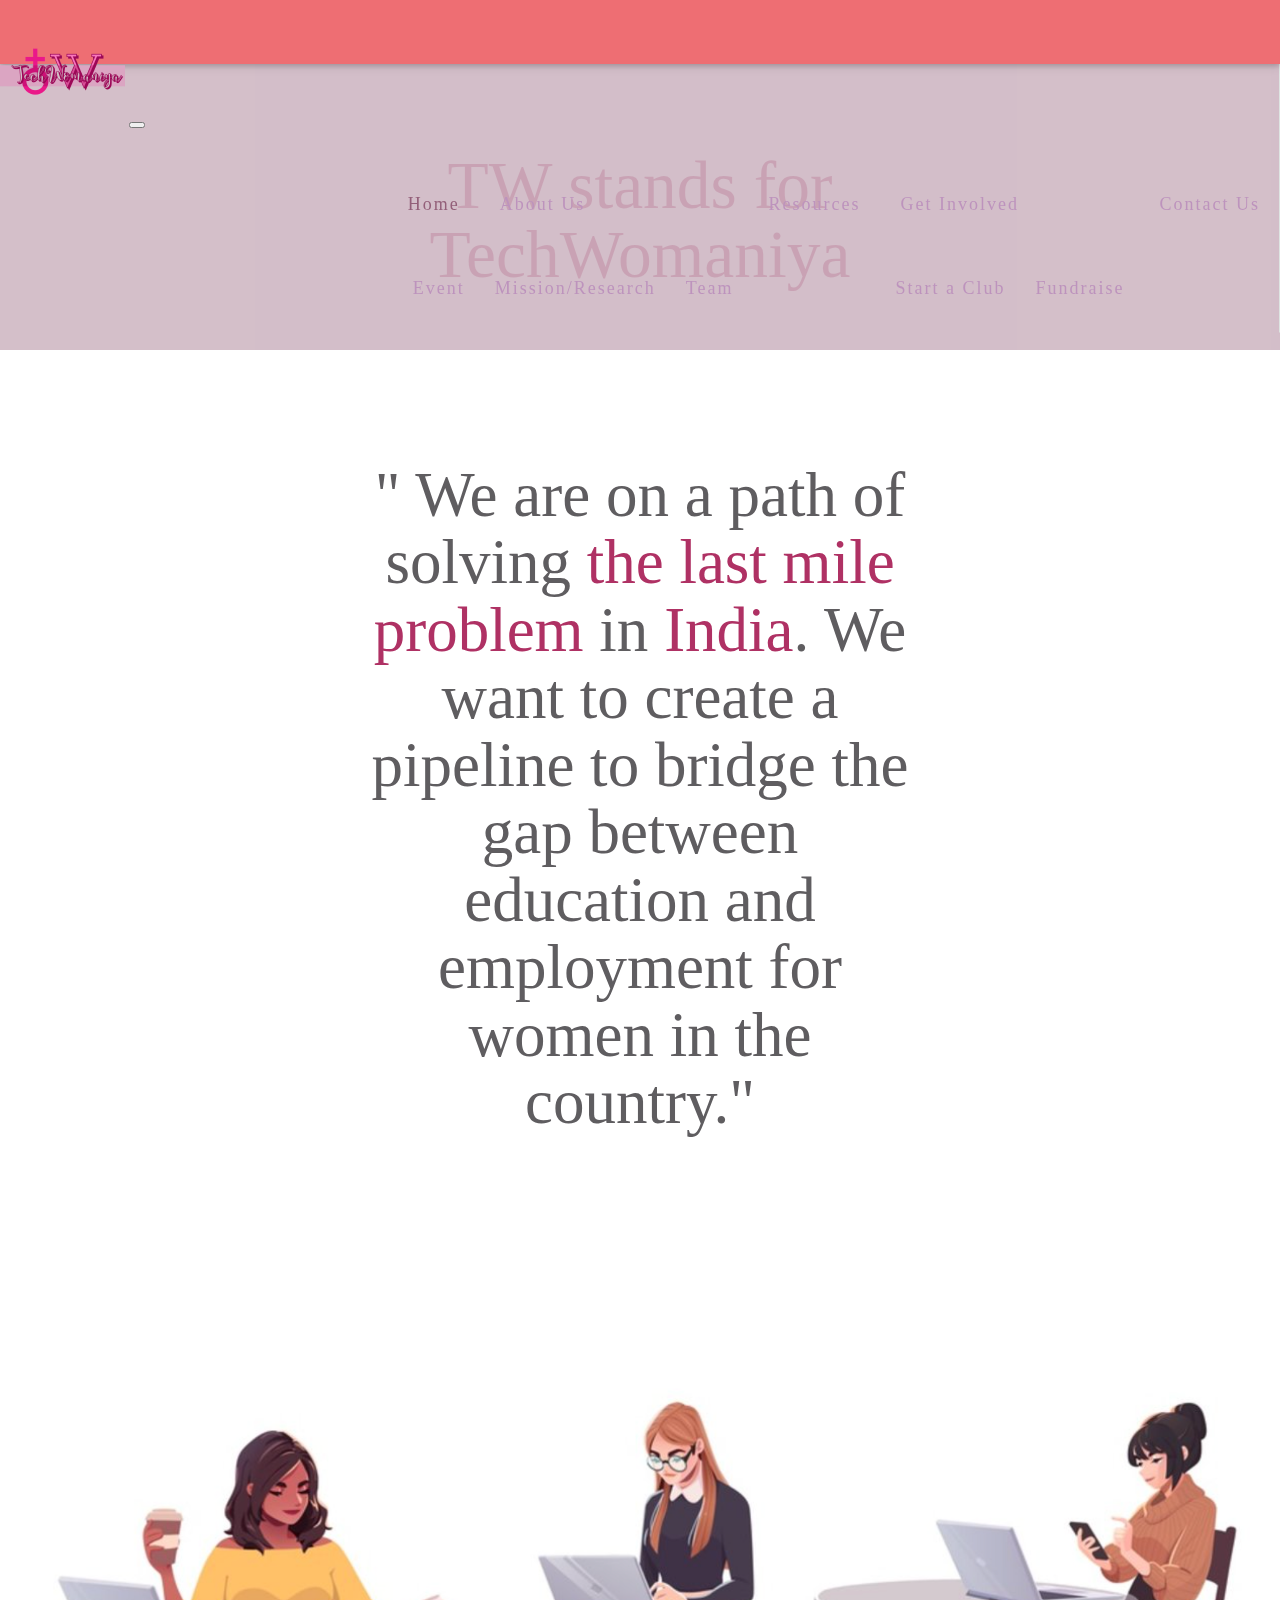
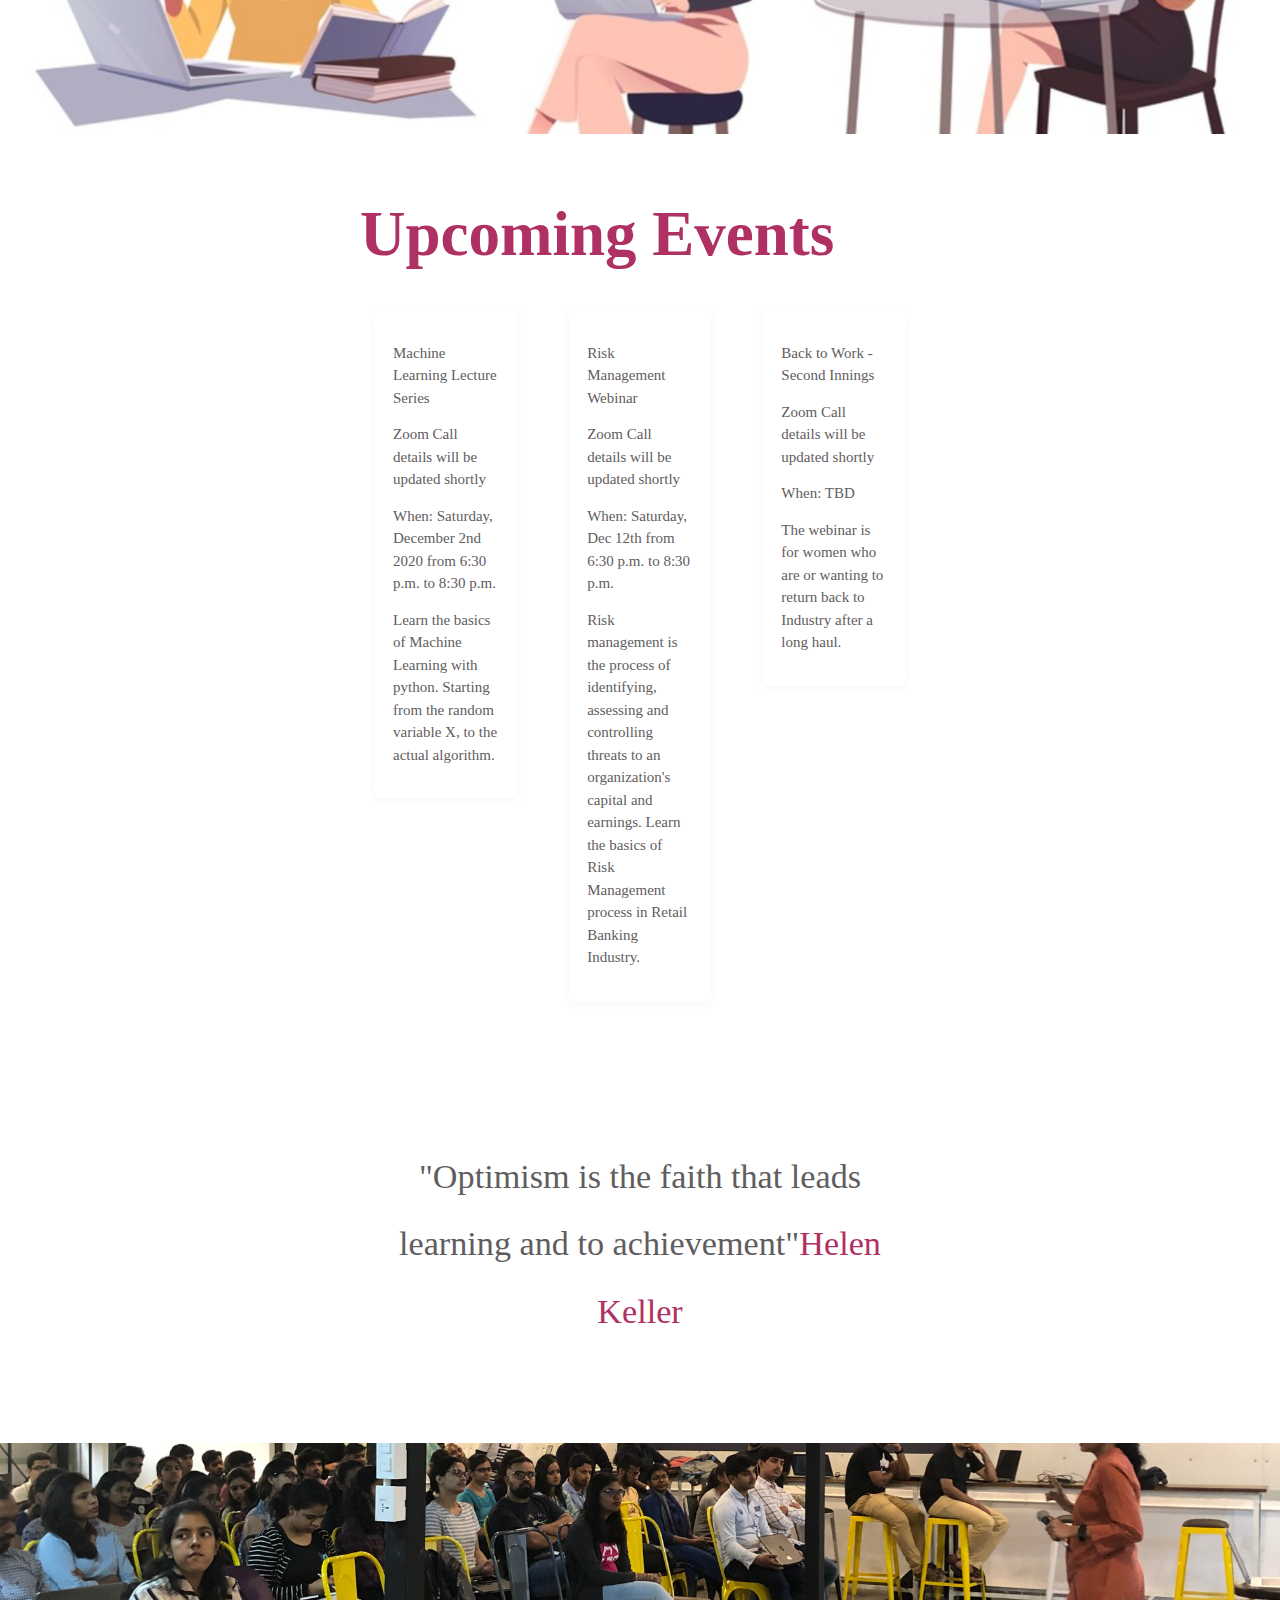
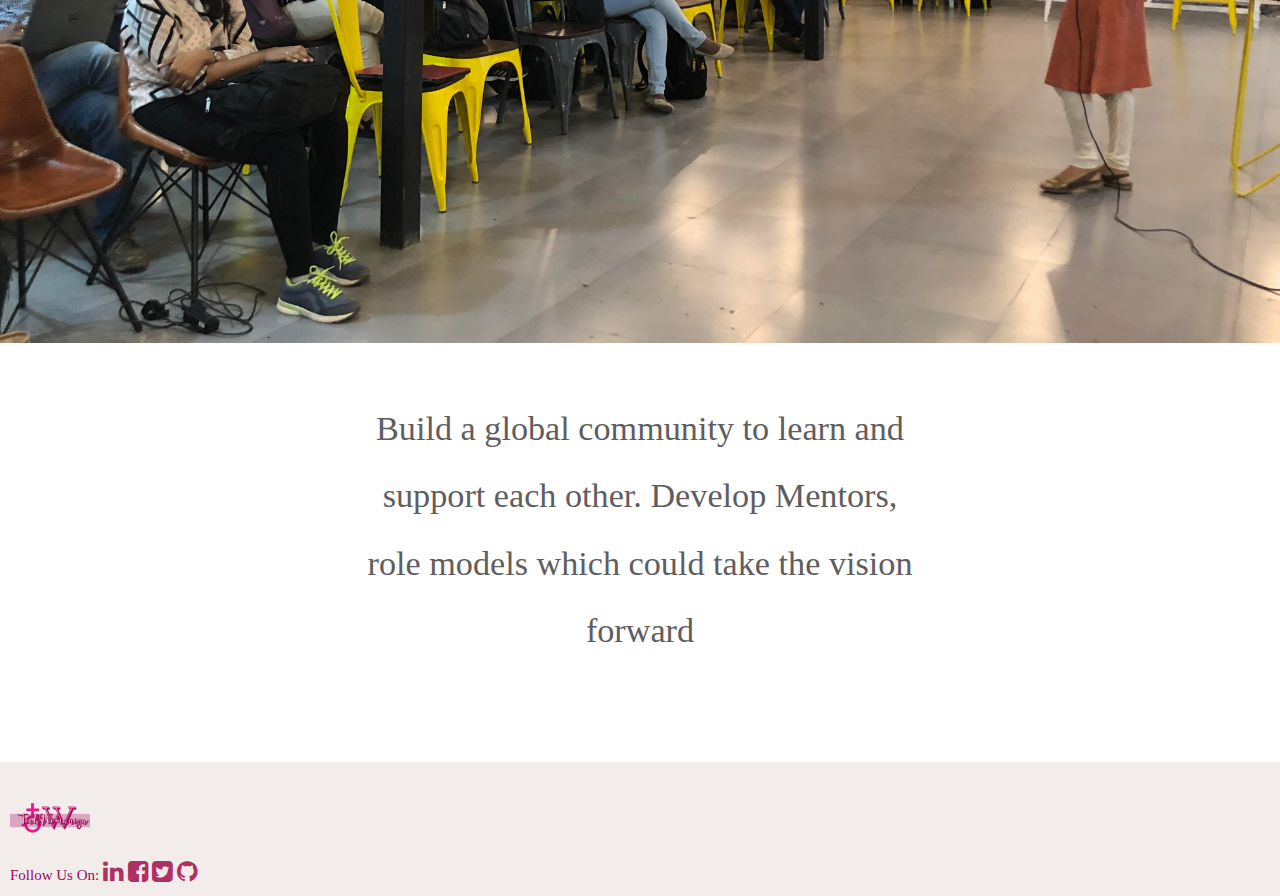
<file: index.html>
<!DOCTYPE html>
<html>
<head>
    <meta http-equiv="Content-Type" content="text/html; charset=UTF-8"/>
    <meta name="viewport" content="width=device-width, initial-scale=1, maximum-scale=1.0, user-scalable=no"/>
    <meta name="theme-color" content="#2196F3">
    <title>TechWomaniya</title>
    <link rel="icon" href="images/tw_title_bar_logo.png" type="image/x-icon">
    <meta charset = "utf-8" /> 
          
        <!-- add icon link -->
    <link rel = "icon" src = "images/tw_title_bar_logo.png"> 

    <!-- CSS  -->
    <link href="css/materialize.css" type="text/css" rel="stylesheet">
    <link href="css/style.css" type="text/css" rel="stylesheet">
    <link rel="stylesheet" href="https://stackpath.bootstrapcdn.com/bootstrap/4.5.0/css/bootstrap.min.css" integrity="sha384-9aIt2nRpC12Uk9gS9baDl411NQApFmC26EwAOH8WgZl5MYYxFfc+NcPb1dKGj7Sk" crossorigin="anonymous">
    <script src="https://code.jquery.com/jquery-3.5.1.slim.min.js" integrity="sha384-DfXdz2htPH0lsSSs5nCTpuj/zy4C+OGpamoFVy38MVBnE+IbbVYUew+OrCXaRkfj" crossorigin="anonymous"></script>
    <script src="https://cdn.jsdelivr.net/npm/popper.js@1.16.0/dist/umd/popper.min.js" integrity="sha384-Q6E9RHvbIyZFJoft+2mJbHaEWldlvI9IOYy5n3zV9zzTtmI3UksdQRVvoxMfooAo" crossorigin="anonymous"></script>
    <script src="https://stackpath.bootstrapcdn.com/bootstrap/4.5.0/js/bootstrap.min.js" integrity="sha384-OgVRvuATP1z7JjHLkuOU7Xw704+h835Lr+6QL9UvYjZE3Ipu6Tp75j7Bh/kR0JKI" crossorigin="anonymous"></script>
    <link rel="stylesheet" href="./css/main.css">
    <script src="js/modernizr.js"></script> <!-- Modernizr -->
    <script src="./js/jquery_min.js"></script>
    <meta name="viewport" content="width=device-width, initial-scale=1">
    <link rel="stylesheet" href="https://cdnjs.cloudflare.com/ajax/libs/font-awesome/4.7.0/css/font-awesome.min.css">
    <link rel="stylesheet" href="https://maxcdn.bootstrapcdn.com/font-awesome/4.4.0/css/font-awesome.min.css">


</head>
<body id="top" class="scrollspy">

<!-- Pre Loader -->
<div id="loader-wrapper">
    <div id="loader"></div>
 
    <div class="loader-section section-left"></div>
    <div class="loader-section section-right"></div>
 
</div>

<!--Navigation-->

    <nav id="nav_f" class="navbar navbar-expand-lg navbar-light bg-light">
      <a class="navbar-brand" href="index.html"><img src="images/TW_logo_2.png" width="125px" alt="logo"></a>
      <button class="navbar-toggler" type="button" data-toggle="collapse" data-target="#navbarNavAltMarkup" aria-controls="navbarNavAltMarkup" aria-expanded="false" aria-label="Toggle navigation">
        <span class="navbar-toggler-icon"></span>
      </button>
      <div class="collapse navbar-collapse justify-content-end" id="navbarNavAltMarkup">
        <ul class="navbar-nav">
            <li class="dropdown" >
                <a class = "nav-item nav-link active" href="index.html">Home<span class="sr-only">(current)</span></a>
                 <ul class="dropdown-menu">
                    <li><a class="dropdown-item" href="index.html#events"> Event</a></li>
                </ul>
            </li>
            <li class="dropdown">
               <a class="nav-item nav-link  dropdown-toggle" href="aboutUs.html" data-toggle="dropdown">About Us</a>
                <ul class="dropdown-menu">
                    <li><a class="dropdown-item" href="aboutUs.html#intro"> Mission/Research</a></li>
                    <li><a class="dropdown-item" href="aboutUs.html#team"> Team </a></li>
                </ul>
            </li>
            <li><a class="nav-item nav-link" href="Resources.html"> Resources </a></li>
            <li class="dropdown">
               <a class="nav-item nav-link  dropdown-toggle" href="getInvolved.html" data-toggle="dropdown">Get Involved</a>
                <ul class="dropdown-menu">
                    <li><a class="dropdown-item" href="getInvolved.html#club"> Start a Club</a></li>
                    <li><a class="dropdown-item" href="getInvolved.html#fundraise"> Fundraise </a></li>
                    <!-- <li><a class="dropdown-item" href="getInvolved.html#campaign"> Campaigns </a></li> -->
                </ul>
            </li>

            <!-- <li><a class="nav-item nav-link" href="donate.html">Donate</a></li> -->
            <li><a class="nav-item nav-link" href="contact.html">Contact Us</a></li>
        </ul>

        <!--<div class="navbar-nav">
          <a class="nav-item nav-link active" href="index.html">Home<span class="sr-only">(current)</span></a>
          <a class="nav-item nav-link" href="Resources.html">Resources</a>
          <a class="nav-item dropdown">
           <a class="nav-link  dropdown-toggle" href="#" data-toggle="dropdown">Get Involved</a>
            <ul class="dropdown-menu">
                <li><a class="dropdown-item" href="#"> Submenu item 1</a></li>
                <li><a class="dropdown-item" href="#"> Submenu item 2 </a></li>
            </ul>
          </a>

          <a class="nav-item nav-link" href="#intro">Mission</a>
          <a class="nav-item nav-link" href="#events">Events</a>
          <a class="nav-item nav-link" href="aboutUs.html">About Us</a>
          <a class="nav-item nav-link" href="contact.html">Donate</a>
          <a class="nav-item nav-link" href="contact.html">Contact Us</a>
        </div>-->
      </div>
    </nav>

<!--  <div class="navbar-fixed">
    <nav id="nav_f" class="default_color" role="navigation">
        <div class="container">
            <div class="nav-wrapper"><a id="brand-logo" href="index.html"><img src="/img/TW_logo_1.png" width="100px" alt="logo"></a>
            <ul id="nav-mobile" class="right side-nav">
                <li><a href="#intro">Mission</a></li>
                <li><a href="#events">Events</a></li>
                <li><a href="#team">About Us</a></li>
                <li><a href="#contact">Contact</a></li>
                <li><a href="#getInvolved">Get Involved</a></li>
                <li><a href="#resources">Resources</a></li>
                <li><a href="" target="_blank">Donate</a></li>
            </ul><a href="#" data-activates="nav-mobile" class="button-collapse"><i class="mdi-navigation-menu"></i></a>
            </div>
        </div>
    </nav>
</div> -->

<!--Responsive Header-->
<main>
<div class="section no-pad-bot" id="index-banner">
    <div class="container">
            <h1 class="text_h center header cd-headline letters type">
                <span>TW stands for </span> 
                <span class="cd-words-wrapper waiting">
                    <b class="is-visible"> TechWomaniya </b>  
                    <b> women in STEAM </b>
                    <b> a conducive environment for women </b>
                </span>
            </h1>
        </div>
    </div>

<!--Mission-->
<div id="intro" class="section scrollspy">
    <div class="container">
        <div class="row">
            <div  class="col s14">
                <h1 class="center header text_h2"> " We are on a path of solving <span class="span_h2">the last mile problem</span> in <span class="span_h2">India</span>. We want to create a pipeline to bridge the gap between education and employment for women in the country."</h1>
            </div>
        </div>
    </div>
</div>

<!--Parallax-->
<section>
    <div class="parallax-container">
        <div class="parallax"><img src="images/TW_img_1.png"></div>
    </div>

<!--Events-->
<div class="section scrollspy" id="events">
    <div class="container">
        <h1 class="header text_b">Upcoming Events </h1>
            <div class="row">
                <div class="col s12 m4 l4">
                    <div class="card">
                    <div class="card-content">
                        <p><strong>Machine Learning Lecture Series</strong></p>
                        <p>Zoom Call details will be updated shortly</p>
                        <p>When: Saturday, December 2nd 2020 from 6:30 p.m. to 8:30 p.m.</p>
                        <p>Learn the basics of Machine Learning with python. Starting from the random variable X, to the actual algorithm. </p>
                    </div>
                    </div>
                </div>
                <div class="col s12 m4 l4">
                    <div class="card">
                    <div class="card-content">
                        <p><strong>Risk Management Webinar</strong></p>
                        <p>Zoom Call details will be updated shortly</p>
                        <p>When: Saturday, Dec 12th from 6:30 p.m. to 8:30 p.m.</p>
                        <p>Risk management is the process of identifying, assessing and controlling threats to an organization's capital and earnings. Learn the basics of Risk Management process in Retail Banking Industry.
                        </p>
                    </div>
                    </div>
                </div>
                <div class="col s12 m4 l4">
                    <div class="card">
                    <div class="card-content">
                        <p><strong>Back to Work - Second Innings</strong></p>
                        <p>Zoom Call details will be updated shortly</p>
                        <p>When: TBD</p>
                        The webinar is for women who are or wanting to return back to Industry after a long haul.
                        </p>
                    </div>
                    </div>
                </div>
            </div>
        </div>
    </div>
    
    <!--Work-->
    <div class="section scrollspy" id="sd">
        <div class="container">
            <div class="row">
                <div  class="col s12">
                        <h4 class="center header text_h2">"Optimism is the   <span class="span_h4">faith that leads</span> learning and <span class="span_h4">to achievement"</span><span class="span_h2">Helen Keller</span>
                    </h4>
                </div>
            </div>
        </div>
    </div>

    <!--Parallax-->
    <section>
        <div class="parallax-container">
            <div class="parallax"><img src="img/seminar_chetana_2.jpg"></div>
        </div>

<!--     <div class="section scrollspy" id="team">
        <div class="container"> -->
<!--             <h2 class="header text_b">We are on a path to address the gender disparity in STEAM</h2> -->

<!--  <footer id="contact" class="page-footer default_color scrollspy">
          <div class="container">
            <div class="row">
              <div class="col l6 s12">
                <h5 class="white-text">TechWomaniya</h5>
                <p class="grey-text text-lighten-4">TechWomaniya fosters a vibrant community of women, female students and professionals from industry who are driven to leverage technology for innovation. TechWomaniya provides opportunities for skill-building, networking and connecting with the latest technologies in the field.</p>
              </div>
              <div class="col l4 offset-l2 s12">
                <h5 class="white-text">Follow Us</h5>
                <ul>
                  <li><a class="grey-text text-lighten-3" href="https://www.facebook.com/pages/category/Community/TechWomaniya-558294894580350/">Facebook</a></li>
                  <li><a class="grey-text text-lighten-3" href="https://twitter.com/techwomaniyaa">Twitter</a></li>
                  <li><a class="grey-text text-lighten-3" href="https://github.com/TechWomaniya/Tech-Womaniya">Github</a></li>
                  <li><a class="grey-text text-lighten-3" href="mailto:techwomaniyaa@gmail.com">Email</a></li>
                </ul>
                <p>Email us at techwomaniyaa@gmail.com</p>
              </div>
            </div>
          </div>
          <div class="footer-copyright">
            <div class="container">
            By Women for Women -->
            <!--<a class="grey-text text-lighten-4 right" href="#!">More Links</a>
            </div>
          </div>
        </footer> -->

<section>
    <div id="sd3" class="section scrollspy">
        <div class="container">
            <div class="row">
                <div  class="col s12">
                    <h4 class="center header text_h2">Build a global community to learn and support each other. Develop Mentors, role models which could take the vision forward </h4>
                </div>
            </div>
        </div>
    </div>
</section>

</main>
<footer>
  <img src="images/TW_logo_2.png" alt="logo" width="150px">
  <div style ="color: #9C0757">Follow Us On: 
    <a href="https://www.linkedin.com/company/35926794/admin/" target="_blank"><i class="fa fa-linkedin" style="font-size:24px;color:#AF3164"></i></a>
    <a href="https://www.facebook.com/pages/category/Community/TechWomaniya-558294894580350/" target="_blank"><i class="fa fa-facebook-square" style="font-size:24px;color:#AF3164"></i></a> 
    <a href="https://twitter.com/techwomaniyaa" target="_blank"><i class="fa fa-twitter-square" style="font-size:24px;color:#AF3164"></i></a>
    <a href="https://github.com/TechWomaniya/Tech-Womaniya" target="_blank"><i class="fa fa-github" style= "font-size:24px;color:#AF3164"></i></a>
    </div> 
</footer>

    <!--  Scripts-->
    <script src="https://code.jquery.com/jquery-2.1.1.min.js"></script>
    <script src="js/materialize.js"></script>
    <script src="js/init.js"></script>

    </body>
</html>
</file>
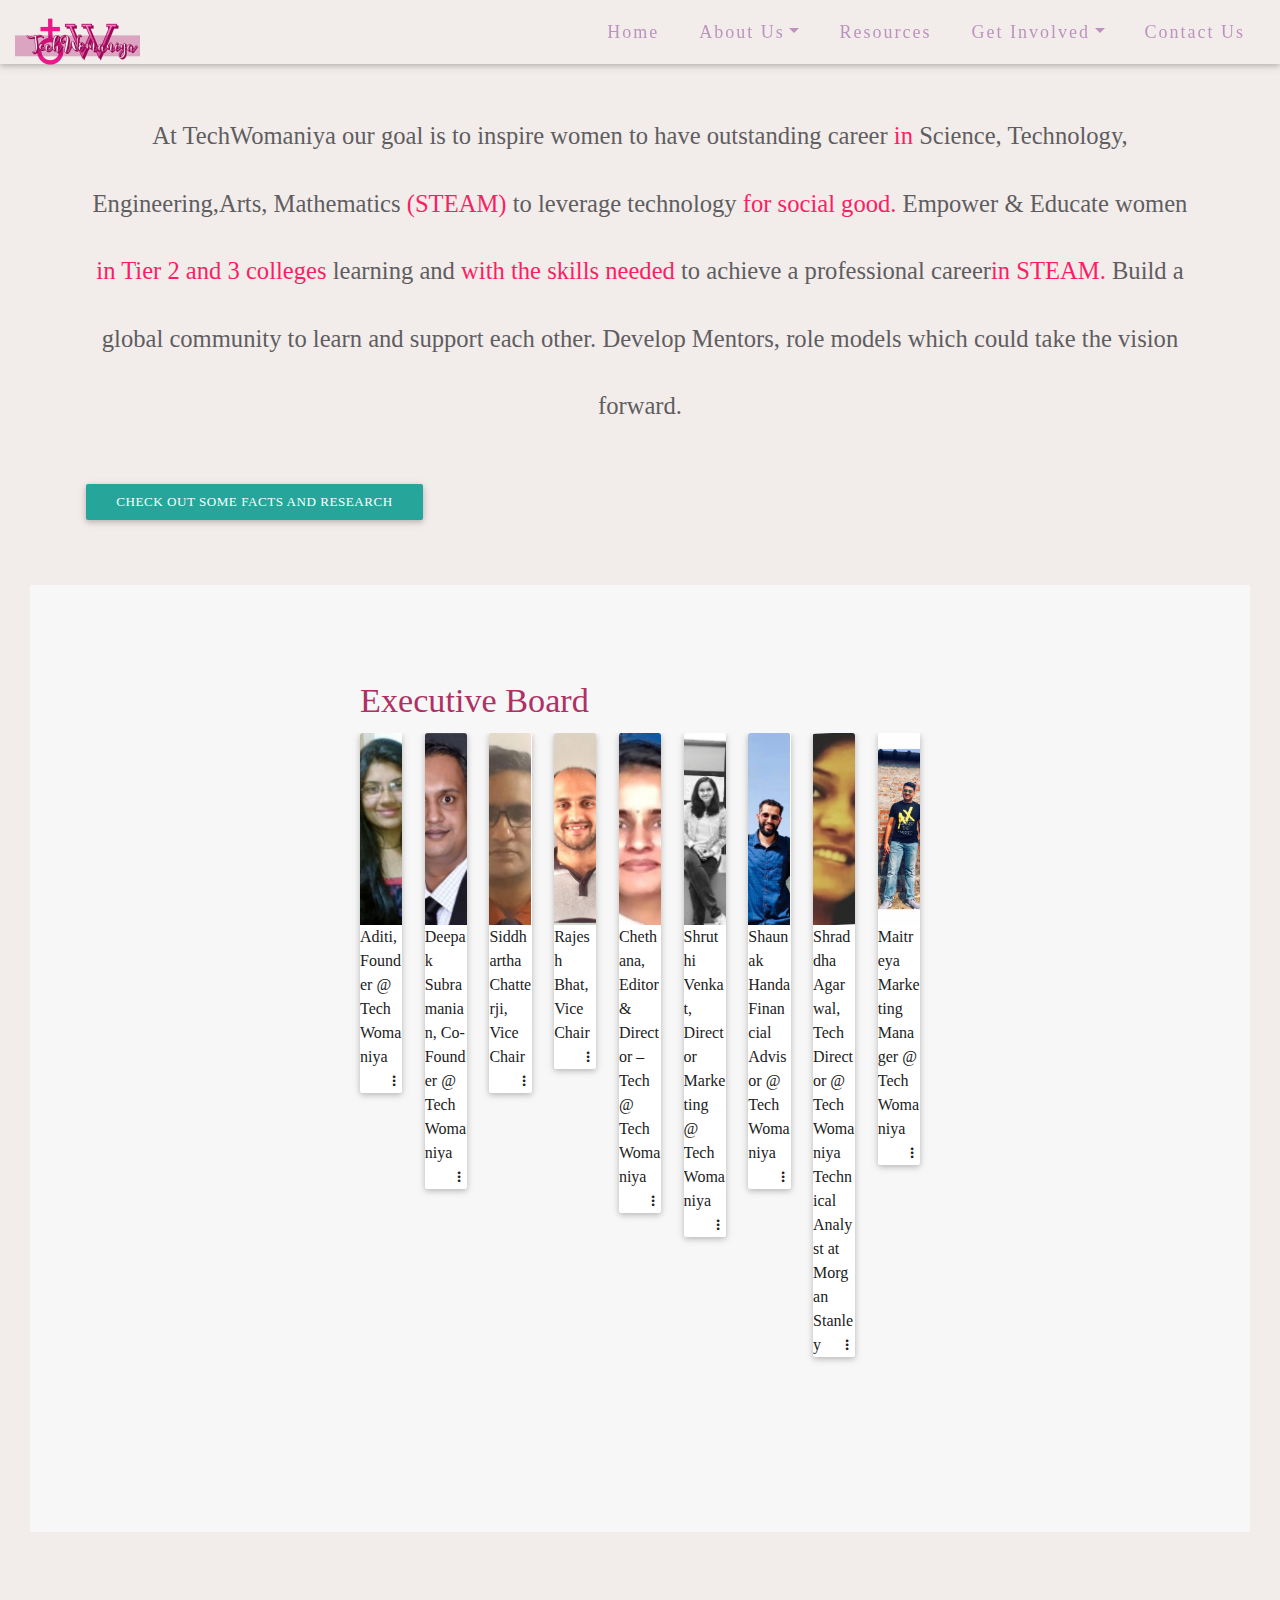
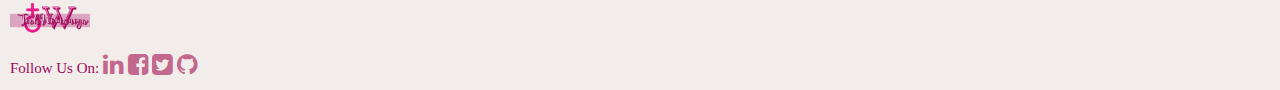
<file: aboutUs.html>
<!DOCTYPE html>
<!-- saved from url=(0081)file:///Users/francescacowley/Downloads/bootstrap-4.5.0-examples/album/index.html -->
<html>   

<html lang="en"><head><meta http-equiv="Content-Type" content="text/html; charset=UTF-8">
    
    <meta name="viewport" content="width=device-width, initial-scale=1, shrink-to-fit=no">
    <meta name="description" content="">
    <meta name="author" content="Mark Otto, Jacob Thornton, and Bootstrap contributors">
    <meta name="generator" content="Jekyll v4.0.1">
    <title>TechWomaniya</title>
    <link rel="icon" href="images/tw_title_bar_logo.png" type="image/x-icon">

    <link rel="canonical" href="https://getbootstrap.com/docs/4.5/examples/album/">


<link href="css/bootstrap.css" rel="stylesheet">
<link href="css/materialize.css" type="text/css" rel="stylesheet">
<link href="css/style.css" type="text/css" rel="stylesheet">
<link rel="stylesheet" href="./css/main.css">
    <style>
      .bd-placeholder-img {
        font-size: 1.125rem;
        text-anchor: middle;
        -webkit-user-select: none;
        -moz-user-select: none;
        -ms-user-select: none;
        user-select: none;
      }

      @media (min-width: 768px) {
        .bd-placeholder-img-lg {
          font-size: 3.5rem;
        }
      }
    </style>

    <link href="css/album.css" rel="stylesheet">
<head>
    <link href="css/materialize.css" type="text/css" rel="stylesheet">
    <link href="css/style.css" type="text/css" rel="stylesheet">
    <meta name="viewport" content="width=device-width, initial-scale=1.0, maximum-scale=1.0">
    <link href='https://fonts.googleapis.com/css?family=Roboto:400,700' rel='stylesheet'>
    <title>Contact Us</title>
    <link rel="stylesheet" href="https://stackpath.bootstrapcdn.com/bootstrap/4.5.0/css/bootstrap.min.css" integrity="sha384-9aIt2nRpC12Uk9gS9baDl411NQApFmC26EwAOH8WgZl5MYYxFfc+NcPb1dKGj7Sk" crossorigin="anonymous">
    <script src="https://code.jquery.com/jquery-3.5.1.slim.min.js" integrity="sha384-DfXdz2htPH0lsSSs5nCTpuj/zy4C+OGpamoFVy38MVBnE+IbbVYUew+OrCXaRkfj" crossorigin="anonymous"></script>

    <script src="https://cdn.jsdelivr.net/npm/popper.js@1.16.0/dist/umd/popper.min.js" integrity="sha384-Q6E9RHvbIyZFJoft+2mJbHaEWldlvI9IOYy5n3zV9zzTtmI3UksdQRVvoxMfooAo" crossorigin="anonymous"></script>
    <script src="https://stackpath.bootstrapcdn.com/bootstrap/4.5.0/js/bootstrap.min.js" integrity="sha384-OgVRvuATP1z7JjHLkuOU7Xw704+h835Lr+6QL9UvYjZE3Ipu6Tp75j7Bh/kR0JKI" crossorigin="anonymous"></script>
    <script src="https://cdnjs.cloudflare.com/ajax/libs/OwlCarousel2/2.3.4/owl.carousel.min.js"></script>
    
    <link rel="stylesheet" href="css/contact.css">
    <script src="js/modernizr.js"></script> <!-- Modernizr -->
    <script src="./js/jquery_min.js"></script>
    <meta name="viewport" content="width=device-width, initial-scale=1">
    <link rel="stylesheet" href="https://cdnjs.cloudflare.com/ajax/libs/font-awesome/4.7.0/css/font-awesome.min.css">
    <link rel="stylesheet" href="https://maxcdn.bootstrapcdn.com/font-awesome/4.4.0/css/font-awesome.min.css">

    <!-- <link rel="stylesheet" href="https://cdnjs.cloudflare.com/ajax/libs/OwlCarousel2/2.3.4/assets/owl.carousel.min.css"> -->
</head>
  <body>

    <nav id="nav_f" class="navbar navbar-expand-lg navbar-light bg-light">
      <a class="navbar-brand" href="index.html"><img src="images/TW_logo_2.png" width="125px" alt="logo"></a>
      <button class="navbar-toggler" type="button" data-toggle="collapse" data-target="#navbarNavAltMarkup" aria-controls="navbarNavAltMarkup" aria-expanded="false" aria-label="Toggle navigation">
        <span class="navbar-toggler-icon"></span>
      </button>
      <div class="collapse navbar-collapse justify-content-end" id="navbarNavAltMarkup">
        <ul class="navbar-nav">
            <li><a class = "nav-item nav-link" href="index.html">Home<span class="sr-only">(current)</span></a> </li>
            <li class="dropdown">
               <a class="nav-item nav-link  dropdown-toggle" href="aboutUs.html" data-toggle="dropdown">About Us</a>
                <ul class="dropdown-menu">
                    <li><a class="dropdown-item" href="#intro"> Mission/Research</a></li>
                    <li><a class="dropdown-item" href="#team"> Team </a></li>
                </ul>
            </li>
            <li><a class="nav-item nav-link" href="Resources.html"> Resources </a></li>
            <li class="dropdown">
               <a class="nav-item nav-link  dropdown-toggle" href="getInvolved.html" data-toggle="dropdown">Get Involved</a>
                <ul class="dropdown-menu">
                    <li><a class="dropdown-item" href="getInvolved.html#club"> Start a Club</a></li>
                    <li><a class="dropdown-item" href="getInvolved.html#fundraise"> Fundraise </a></li>
                    <!-- <li><a class="dropdown-item" href="getInvolved.html#campaign"> Campaigns </a></li> -->
                </ul>
            </li>
            <!-- <li><a class="nav-item nav-link" href="donate.html">Donate</a></li> -->
            <li><a class="nav-item nav-link" href="contact.html">Contact Us</a></li>
        </ul>

        <!--<div class="navbar-nav">
          <a class="nav-item nav-link active" href="index.html">Home<span class="sr-only">(current)</span></a>
          <a class="nav-item nav-link" href="Resources.html">Resources</a>
          <a class="nav-item dropdown">
           <a class="nav-link  dropdown-toggle" href="#" data-toggle="dropdown">Get Involved</a>
            <ul class="dropdown-menu">
                <li><a class="dropdown-item" href="#"> Submenu item 1</a></li>
                <li><a class="dropdown-item" href="#"> Submenu item 2 </a></li>
            </ul>
          </a>

          <a class="nav-item nav-link" href="#intro">Mission</a>
          <a class="nav-item nav-link" href="#events">Events</a>
          <a class="nav-item nav-link" href="aboutUs.html">About Us</a>
          <a class="nav-item nav-link" href="contact.html">Donate</a>
          <a class="nav-item nav-link" href="contact.html">Contact Us</a>
        </div>-->
      </div>
    </nav>

<body>
<!-- <div class="row my-jumbo">
<div id="intro">
    <div class="container">
        <div class="row">
            <div  class="col s12">
                <h5 class="center header text_h2"> At TechWomaniya our goal is to inspire women to have outstanding career <span class="span_h2" style = "color:#fc1e65" >in </span> Science, Technology, Engineering,Arts, Mathematics <span class="span_h2" style = "color:#fc1e65" >(STEAM) </span> to leverage technology  <span class="span_h2" style = "color:#fc1e65" > for social good.</span> Empower & Educate women  <span class="span_h2" style = "color:#fc1e65" >in Tier 2 and 3 colleges</span> learning and <span class="span_h4" style = "color:#fc1e65" >with the skills needed</span> to achieve a professional career<span class="span_h2" style = "color:#fc1e65" >in STEAM. </span>Build a global community to learn and support each other. Develop Mentors, role models which could take the vision forward.  </h5>
            </div>
        </div>
    </div>
</div>

    <div class="col-lg-7 my-jumbo-text" >
      <p>
        <hi href="research.html" class="btn btn-secondary my-2 " color:#066159 >Check out some facts and research</hi>
      </p>
    </div>

    <div class="col-lg-7 my-jumbo-text" >
    	<div class="parallax"><img src="images/454.jpg"></div>
    </div>
</div> -->
<main>

<div id = "intro" class="row my-jumbo">

    <div class="col 12">
      <h5 class="center header text_h2"> At TechWomaniya our goal is to inspire women to have outstanding career <span class="span_h2" style = "color:#fc1e65" >in </span> Science, Technology, Engineering,Arts, Mathematics <span class="span_h2" style = "color:#fc1e65" >(STEAM) </span> to leverage technology  <span class="span_h2" style = "color:#fc1e65" > for social good.</span> Empower & Educate women  <span class="span_h2" style = "color:#fc1e65" >in Tier 2 and 3 colleges</span> learning and <span class="span_h4" style = "color:#fc1e65" >with the skills needed</span> to achieve a professional career<span class="span_h2" style = "color:#fc1e65" >in STEAM. </span>Build a global community to learn and support each other. Develop Mentors, role models which could take the vision forward.  
      </h5>
      <p>
        <a href=research.html target="_blank">
                  <button type="button" class="btn btn-sm btn-outline-secondary">CHECK OUT SOME FACTS AND RESEARCH</button></a>
      </p>
    </div>
  </div>

<section>
<div class="section scrollspy" id="team">
    <div class="container">
        <h4 class="header text_b">Executive Board </h4>
        <div class="row">
            <div class="col">
                <div class="card">
                    <div class="card-image waves-effect waves-block waves-light">
                        <img class="activator" src="img/adi.jpeg">
                    </div>

                    <div class="card_content">
                        <span class="card-title activator grey-text text-darken-4">Aditi, Founder @ TechWomaniya<i class="mdi-navigation-more-vert right"></i></span>
                    </div>
                    <div class="card-reveal">
                        <span class="card-title grey-text text-darken-4">Data Scientist at Wizely <i class="mdi-navigation-close right"></i></span>
                        <p>passionate about Mathematics and programming, relentlessly curious and an enthusiastic person.
                        Email me: aditi.jec31@gmail.com</p>
                        <a href="https://www.linkedin.com/in/aditi-tiwari-69082b75/" class="btn btn-primary">See Profile</a>
                    </div>
                </div>
            </div>

            <div class="col">
                <div class="card">
                    <div class="card-image waves-effect waves-block waves-light">
                        <img class="activator" src="img/d-sub.jpeg">
                    </div>
                    <div class="card_content">
                        <span class="card-title activator grey-text text-darken-4">Deepak Subramanian, Co-Founder @ TechWomaniya<i class="mdi-navigation-more-vert right"></i></span>
                    </div>
                    <div class="card-reveal">
                        <span class="card-title grey-text text-darken-4">Director at 2x3y Consulting <i class="mdi-navigation-close right"></i></span>
                        <p>Marketing Expert hailing from Coca Cola and Hindustan Unilever, a passionate entrepreneur and consultant
                        Email me: deepak.sub8@gmail.com</p>
                    </div>
                </div>
            </div>

            <div class="col">
                <div class="card">
                    <div class="card-image waves-effect waves-block waves-light">
                        <img class="activator" src="img/Sid_1.png">
                    </div>
                    <div class="card_content">
                        <span class="card-title activator grey-text text-darken-4">Siddhartha Chatterji, Vice Chair<i class="mdi-navigation-more-vert right"></i></span>
                    </div>
                    <div class="card-reveal">
                        <span class="card-title grey-text text-darken-4">Sr. Vice President, Risk, HSBC <i class="mdi-navigation-close right"></i></span>
                        <p>Risk Management professional with 18 years of experience accross multiple geographies</p>
                    </div>
                </div>
            </div>
            
            <div class="col">
                <div class="card">
                    <div class="card-image waves-effect waves-block waves-light">
                        <img class="activator" src="img/rajesh.jpeg">
                    </div>
                    <div class="card_content">
                        <span class="card-title activator grey-text text-darken-4">Rajesh Bhat, Vice Chair<i class="mdi-navigation-more-vert right"></i></span>
                    </div>
                    <div class="card-reveal">
                        <span class="card-title grey-text text-darken-4">Data Scientist @ Zendrive <i class="mdi-navigation-close right"></i></span>
                        <p> </p>
                    </div>
                </div>
            </div>
             <div class="col">
                <div class="card">
                    <div class="card-image waves-effect waves-block waves-light">
                        <img class="activator" src="img/chetana.jpeg">
                    </div>
                    <div class="card_content">
                        <span class="card-title activator grey-text text-darken-4">Chethana, Editor & Director – Tech @ TechWomaniya<i class="mdi-navigation-more-vert right"></i></span>
                    </div>
                    <div class="card-reveal">
                        <span class="card-title grey-text text-darken-4">Senior Technology Architect at Infosys<i class="mdi-navigation-close right"></i></span>
                        <p>Experienced Senior Technology Architect with a demonstrated history of working in the information technology and services industry. 
                        Email me: archetana@gmail.com</p>
                    </div>
                </div>
            </div>
            <div class="col">
                <div class="card">
                    <div class="card-image waves-effect waves-block waves-light">
                        <img class="activator" src="img/sHRUTHIvENKAT.jpg">
                    </div>
                    <div class="card_content">
                        <span class="card-title activator grey-text text-darken-4">Shruthi Venkat, Director Marketing @ TechWomaniya<i class="mdi-navigation-more-vert right"></i></span>
                    </div>
                    <div class="card-reveal">
                        <span class="card-title grey-text text-darken-4">Data Science & ML enthusiast at Mapunity<i class="mdi-navigation-close right"></i></span>
                        <p>Currently working as a Ruby on Rails developer at Mapunity. (Mapunity is a rapidly instance-able social technology platform for cities which brings citizens, officials and businesses together to help solve public problems).
                        Email me: amritashruthi@gmail.com</p>
                    </div>
                </div>
            </div>
            <div class="col">
                <div class="card">
                    <div class="card-image waves-effect waves-block waves-light">
                        <img class="activator" src="images/shaunak.jpg">
                    </div>
                    <div class="card_content">
                        <span class="card-title activator grey-text text-darken-4">Shaunak Handa Financial Advisor @ TechWomaniya<i class="mdi-navigation-more-vert right"></i></span>
                    </div>
                    <div class="card-reveal">
                        <span class="card-title grey-text text-darken-4">Data Scientist at Yodlee<i class="mdi-navigation-close right"></i></span>
                        <p>Seasoned Data Science professional, with a background in tech and finance.
                        </p>
                    </div>
                </div>
            </div>

            <div class="col">
                <div class="card">
                    <div class="card-image waves-effect waves-block waves-light">
                        <img class="activator" src="img/shraddha-aggarwal.jpeg">
                    </div>
                    <div class="card_content">
                        <span class="card-title activator grey-text text-darken-4">Shraddha Agarwal, Tech Director @ TechWomaniya Technical Analyst at Morgan Stanley<i class="mdi-navigation-more-vert right"></i></span>
                    </div>
                    <div class="card-reveal">
                        <span class="card-title grey-text text-darken-4">Director at 2x3y Consulting <i class="mdi-navigation-close right"></i></span>
                        <p>Marketing Expert hailing from Coca Cola and Hindustan Unilever, a passionate entrepreneur and consultant
                        Email me: deepak.sub8@gmail.com</p>
                    </div>
                </div>
            </div>

            <div class="col">
                <div class="card">
                    <div class="card-image waves-effect waves-block waves-light">
                        <img class="activator" src="images/manu.jpg">
                    </div>
                    <div class="card_content">
                        <span class="card-title activator grey-text text-darken-4">Maitreya Marketing Manager @ TechWomaniya<i class="mdi-navigation-more-vert right"></i></span>
                    </div>
                    <div class="card-reveal">
                        <span class="card-title grey-text text-darken-4"> Currently pursuing Bachelor's in literature <i class="mdi-navigation-close right"></i></span>
                        <p>Passionate about literature and journalism.
                        </p>
                    </div>
                </div>
            </div>
    </div>


</section>

</main>



<footer>
  <img src="images/TW_logo_2.png" alt="logo" width="150px">
  <div style ="color: #9C0757">Follow Us On: 
    <a href="https://www.linkedin.com/company/35926794/admin/" target="_blank"><i class="fa fa-linkedin" style="font-size:24px;color:#AF3164"></i></a>
    <a href="https://www.facebook.com/pages/category/Community/TechWomaniya-558294894580350/" target="_blank"><i class="fa fa-facebook-square" style="font-size:24px;color:#AF3164"></i></a> 
    <a href="https://twitter.com/techwomaniyaa" target="_blank"><i class="fa fa-twitter-square" style="font-size:24px;color:#AF3164"></i></a>
    <a href="https://github.com/TechWomaniya/Tech-Womaniya" target="_blank"><i class="fa fa-github" style= "font-size:24px;color:#AF3164"></i></a>
    </div> 
</footer>



</body></html>
</file>
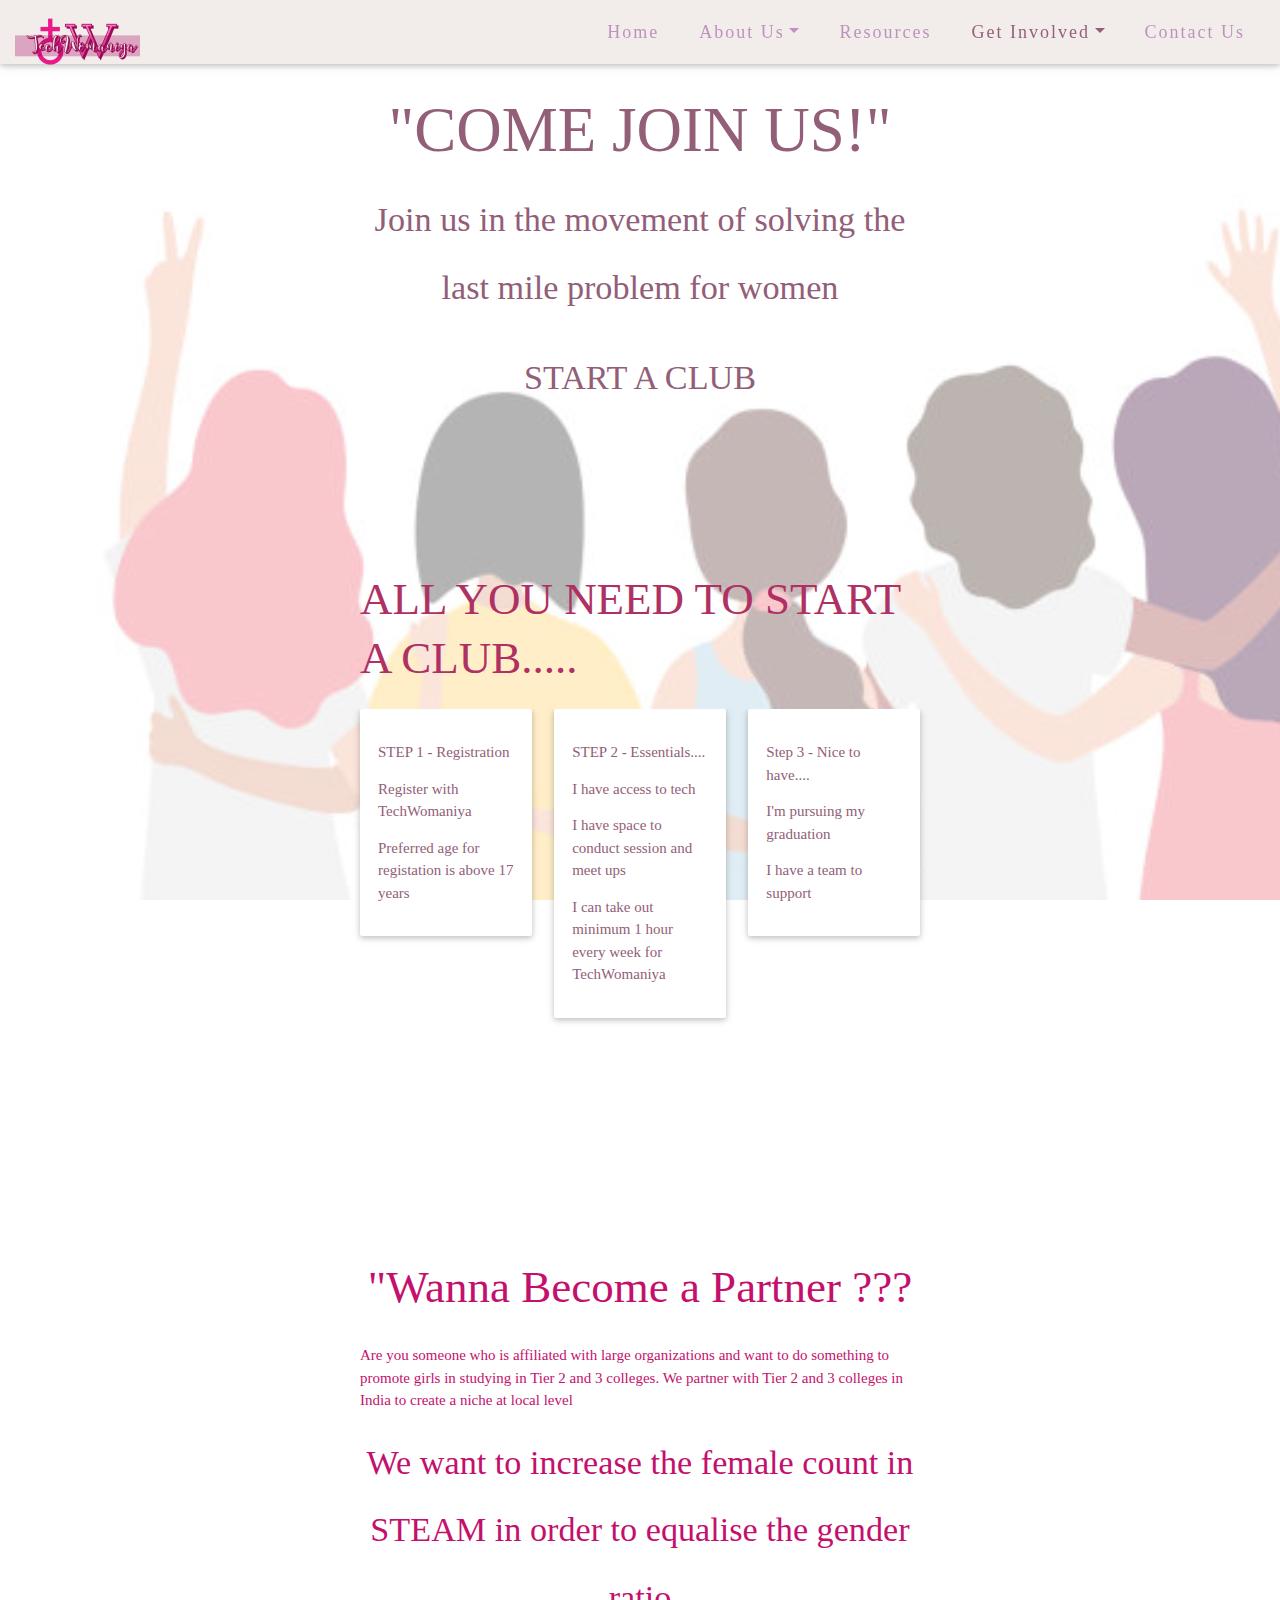
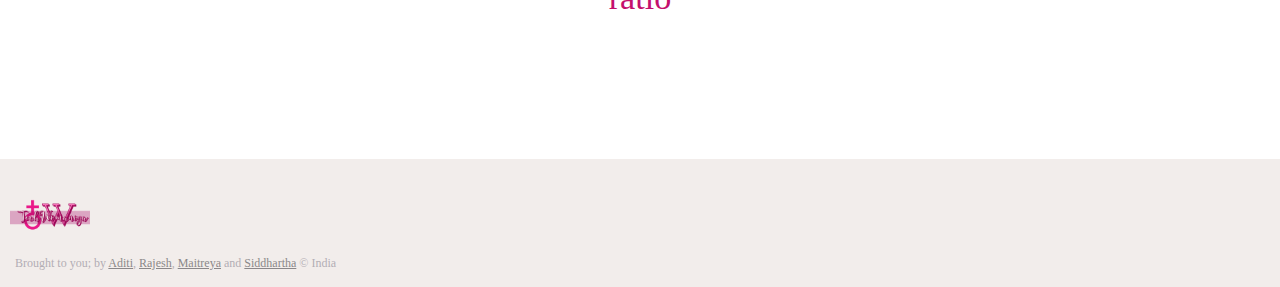
<file: campaigns.html>
<!DOCTYPE html>
<!-- saved from url=(0081)file:///Users/francescacowley/Downloads/bootstrap-4.5.0-examples/album/index.html -->
<html>   

<html lang="en"><head><meta http-equiv="Content-Type" content="text/html; charset=UTF-8">
    
    <meta name="viewport" content="width=device-width, initial-scale=1, shrink-to-fit=no">
    <meta name="description" content="">
    <meta name="author" content="Mark Otto, Jacob Thornton, and Bootstrap contributors">
    <meta name="generator" content="Jekyll v4.0.1">
    <title>Resources</title>

    <link rel="canonical" href="https://getbootstrap.com/docs/4.5/examples/album/">


<link href="css/bootstrap.css" rel="stylesheet">
<link href="css/materialize.css" type="text/css" rel="stylesheet">
<link href="css/style.css" type="text/css" rel="stylesheet">
<link rel="stylesheet" href="./css/main.css">
    <style>
      .bd-placeholder-img {
        font-size: 1.125rem;
        text-anchor: middle;
        -webkit-user-select: none;
        -moz-user-select: none;
        -ms-user-select: none;
        user-select: none;
      }

      @media (min-width: 768px) {
        .bd-placeholder-img-lg {
          font-size: 3.5rem;
        }
      }
    </style>

    <link href="css/album.css" rel="stylesheet">
<head>
    <link href="css/materialize.css" type="text/css" rel="stylesheet">
    <link href="css/style.css" type="text/css" rel="stylesheet">
    <meta name="viewport" content="width=device-width, initial-scale=1.0, maximum-scale=1.0">
    <link href='https://fonts.googleapis.com/css?family=Roboto:400,700' rel='stylesheet'>
    <title>Contact Us</title>
    <link rel="stylesheet" href="https://stackpath.bootstrapcdn.com/bootstrap/4.5.0/css/bootstrap.min.css" integrity="sha384-9aIt2nRpC12Uk9gS9baDl411NQApFmC26EwAOH8WgZl5MYYxFfc+NcPb1dKGj7Sk" crossorigin="anonymous">
    <script src="https://code.jquery.com/jquery-3.5.1.slim.min.js" integrity="sha384-DfXdz2htPH0lsSSs5nCTpuj/zy4C+OGpamoFVy38MVBnE+IbbVYUew+OrCXaRkfj" crossorigin="anonymous"></script>
    <script src="https://cdn.jsdelivr.net/npm/popper.js@1.16.0/dist/umd/popper.min.js" integrity="sha384-Q6E9RHvbIyZFJoft+2mJbHaEWldlvI9IOYy5n3zV9zzTtmI3UksdQRVvoxMfooAo" crossorigin="anonymous"></script>
    <script src="https://stackpath.bootstrapcdn.com/bootstrap/4.5.0/js/bootstrap.min.js" integrity="sha384-OgVRvuATP1z7JjHLkuOU7Xw704+h835Lr+6QL9UvYjZE3Ipu6Tp75j7Bh/kR0JKI" crossorigin="anonymous"></script>
    
    <link rel="stylesheet" href="css/contact.css">
  </head>
  <body>
<!--     <header>
      <link rel="stylesheet" href="https://stackpath.bootstrapcdn.com/bootstrap/4.5.0/css/bootstrap.min.css" integrity="sha384-9aIt2nRpC12Uk9gS9baDl411NQApFmC26EwAOH8WgZl5MYYxFfc+NcPb1dKGj7Sk" crossorigin="anonymous">
      <script src="https://code.jquery.com/jquery-3.5.1.slim.min.js" integrity="sha384-DfXdz2htPH0lsSSs5nCTpuj/zy4C+OGpamoFVy38MVBnE+IbbVYUew+OrCXaRkfj" crossorigin="anonymous"></script>
      <script src="https://cdn.jsdelivr.net/npm/popper.js@1.16.0/dist/umd/popper.min.js" integrity="sha384-Q6E9RHvbIyZFJoft+2mJbHaEWldlvI9IOYy5n3zV9zzTtmI3UksdQRVvoxMfooAo" crossorigin="anonymous"></script>
      <script src="https://stackpath.bootstrapcdn.com/bootstrap/4.5.0/js/bootstrap.min.js" integrity="sha384-OgVRvuATP1z7JjHLkuOU7Xw704+h835Lr+6QL9UvYjZE3Ipu6Tp75j7Bh/kR0JKI" crossorigin="anonymous"></script>  -->
 
    <nav id="nav_f" class="navbar navbar-expand-lg navbar-light bg-light">
      <a class="navbar-brand" href="index.html"><img src="images/TW_logo_2.png" width="125px" alt="logo"></a>
      <button class="navbar-toggler" type="button" data-toggle="collapse" data-target="#navbarNavAltMarkup" aria-controls="navbarNavAltMarkup" aria-expanded="false" aria-label="Toggle navigation">
        <span class="navbar-toggler-icon"></span>
      </button>
      <div class="collapse navbar-collapse justify-content-end" id="navbarNavAltMarkup">
        <ul class="navbar-nav">
            <li><a class = "nav-item nav-link" href="index.html">Home<span class="sr-only">(current)</span></a> </li>
            <li class="dropdown">
               <a class="nav-item nav-link  dropdown-toggle" href="aboutUs.html" data-toggle="dropdown">About Us</a>
                <ul class="dropdown-menu">
                    <li><a class="dropdown-item" href="aboutUs.html#intro"> Mission/Research</a></li>
                    <li><a class="dropdown-item" href="aboutUs.html#team"> Team </a></li>
                </ul>
            </li>
            <li><a class="av-item nav-link " href="Resources.html"> Resources </a></li>
            <li class="dropdown">
               <a class="nav-item nav-link  dropdown-toggle active" href="getInvolved.html" data-toggle="dropdown">Get Involved</a>
                <ul class="dropdown-menu">
                    <li><a class="dropdown-item" href="getInvolved.html#club"> Start a Club</a></li>
                    <li><a class="dropdown-item" href="fundraise.html"> Fundraise </a></li>
                    <!-- <li><a class="dropdown-item" href="campaigns.html"> Campaigns </a></li> -->
                </ul>
            </li>
            <!-- <li><a class="nav-item nav-link" href="donate.html">Donate</a></li> -->
            <li><a class="nav-item nav-link" href="contact.html">Contact Us</a></li>
        </ul>

        <!--<div class="navbar-nav">
          <a class="nav-item nav-link active" href="index.html">Home<span class="sr-only">(current)</span></a>
          <a class="nav-item nav-link" href="Resources.html">Resources</a>
          <a class="nav-item dropdown">
           <a class="nav-link  dropdown-toggle" href="#" data-toggle="dropdown">Get Involved</a>
            <ul class="dropdown-menu">
                <li><a class="dropdown-item" href="#"> Submenu item 1</a></li>
                <li><a class="dropdown-item" href="#"> Submenu item 2 </a></li>
            </ul>
          </a>

          <a class="nav-item nav-link" href="#intro">Mission</a>
          <a class="nav-item nav-link" href="#events">Events</a>
          <a class="nav-item nav-link" href="aboutUs.html">About Us</a>
          <a class="nav-item nav-link" href="contact.html">Donate</a>
          <a class="nav-item nav-link" href="contact.html">Contact Us</a>
        </div>-->
      </div>
    </nav>


<main>
    <head>
        <style> body 
        {
  background-image: url('images/join_us.jpg');
  background-repeat: no-repeat;
  background-attachment: fixed;  
  background-size: cover;
  background-color: rgba(255,255,255,0.6);
  background-blend-mode: lighten;
}            
        </style>
    </head>
    <body>
        <div id="club" class="section scrollspy">
    <div class="container">
        <div class="row">
            <div  class="col s12">
               <h1 class="center header text_h2"> "COME JOIN US!"</h1>
               <h4 class="center header text_h2"> Join us in the movement of solving the last mile problem for women</h4>
               <h4 class="center header text_h2"> START A CLUB </h4>
            </div>
        </div>
    </div>
</div>

<div class="section scrollspy" id="club">
    <div class="container">
        <h2 class="header text_b">ALL YOU NEED TO START A CLUB..... </h2>
            <div class="row">
                <div class="col s16 m4 l4">
                    <div class="card">
                    <div class="card-content">
                        <p><strong>STEP 1 - Registration</strong></p>
                        <p>
                        <p>Register with TechWomaniya</p>
                        <p>Preferred age for registation is above 17 years</p>
                        <p></p>
                    </div>
                    </div>
                </div>
                <div class="col s12 m4 l4">
                    <div class="card">
                    <div class="card-content">
                        <p><strong>STEP 2 - Essentials....</strong></p>
                        <p>
                        <p>I have access to tech</p>
                        <p>I have space to conduct session and meet ups</p>
                        <p>I can take out minimum 1 hour every week for TechWomaniya 
                        </p>
                    </div>
                    </div>
                </div>
                <div class="col s12 m4 l4">
                    <div class="card">
                    <div class="card-content">
                        <p><strong>Step 3 - Nice to have....</strong></p>
                        <p>I'm pursuing my graduation</p>
                        <p>I have a team to support
                        </p>
                    </div>
                    </div>
                </div>
            </div>
        </div>
    </div>
    
    <!--Work-->
    <div class="section scrollspy" id="club">
        <div class="container">
            <div class="row">
                <div  class="col s12">
                        <h2 class="center header text_h2"  style = "color:#c4106d";>"Wanna Become a Partner ??? </h2>
                        <p style = "color:#c4106d;">Are you someone who is affiliated with large organizations and want to do something to promote girls in studying in Tier 2 and 3 colleges. We partner with Tier 2 and 3 colleges in India to create a niche at local level </p>
                        <p></p>
                        <p></p>
                        <h4 class="center header text_h2" style = "color:#c4106d;">We want to increase the female count in STEAM in order to equalise the gender ratio </h4>
                </div>
            </div>
        </div>
    </div>


</main>

<footer>
  <img src="images/TW_logo_2.png" alt="logo" width="150px">
  <p>Brought to you; by <a href="https://www.linkedin.com/in/aditi-tiwari-69082b75/" target="_blank">Aditi</a>, <a href="https://www.linkedin.com/in/rajesh-bhat-94723526/https://www.linkedin.com/in/rajesh-bhat-94723526/" target="_blank">Rajesh</a>, <a href="https://www.linkedin.com/in/maitreya-pathak-691a32183/" target="_blank">Maitreya</a> and <a href="https://www.linkedin.com/in/siddhartha-chatterji-00873b2/">Siddhartha</a> &copy; India </p>
    <div class="footerwidth>
        <a href="https://twitter.com/techwomaniyaa"><i class="fa fa-twitter-square right" style="font-size:24px;color:#AF3164"></i></a>
        <a href="https://www.facebook.com/pages/category/Community/TechWomaniya-558294894580350/"><i class="fa fa-facebook-square right" style="font-size:24px;color:#AF3164"></i></i></a>
        <a href="https://github.com/TechWomaniya/Tech-Womaniya"><i class="fa fa-github right" style= "font-size:24px;color:#AF3164"></i></i></a>
        <a href="https://www.linkedin.com/company/35926794/admin/"><i class="fa fa-linkedin right" style="font-size:24px;color:#AF3164"></i></i></a>
    </div>
</footer>
</body></html>
</file>
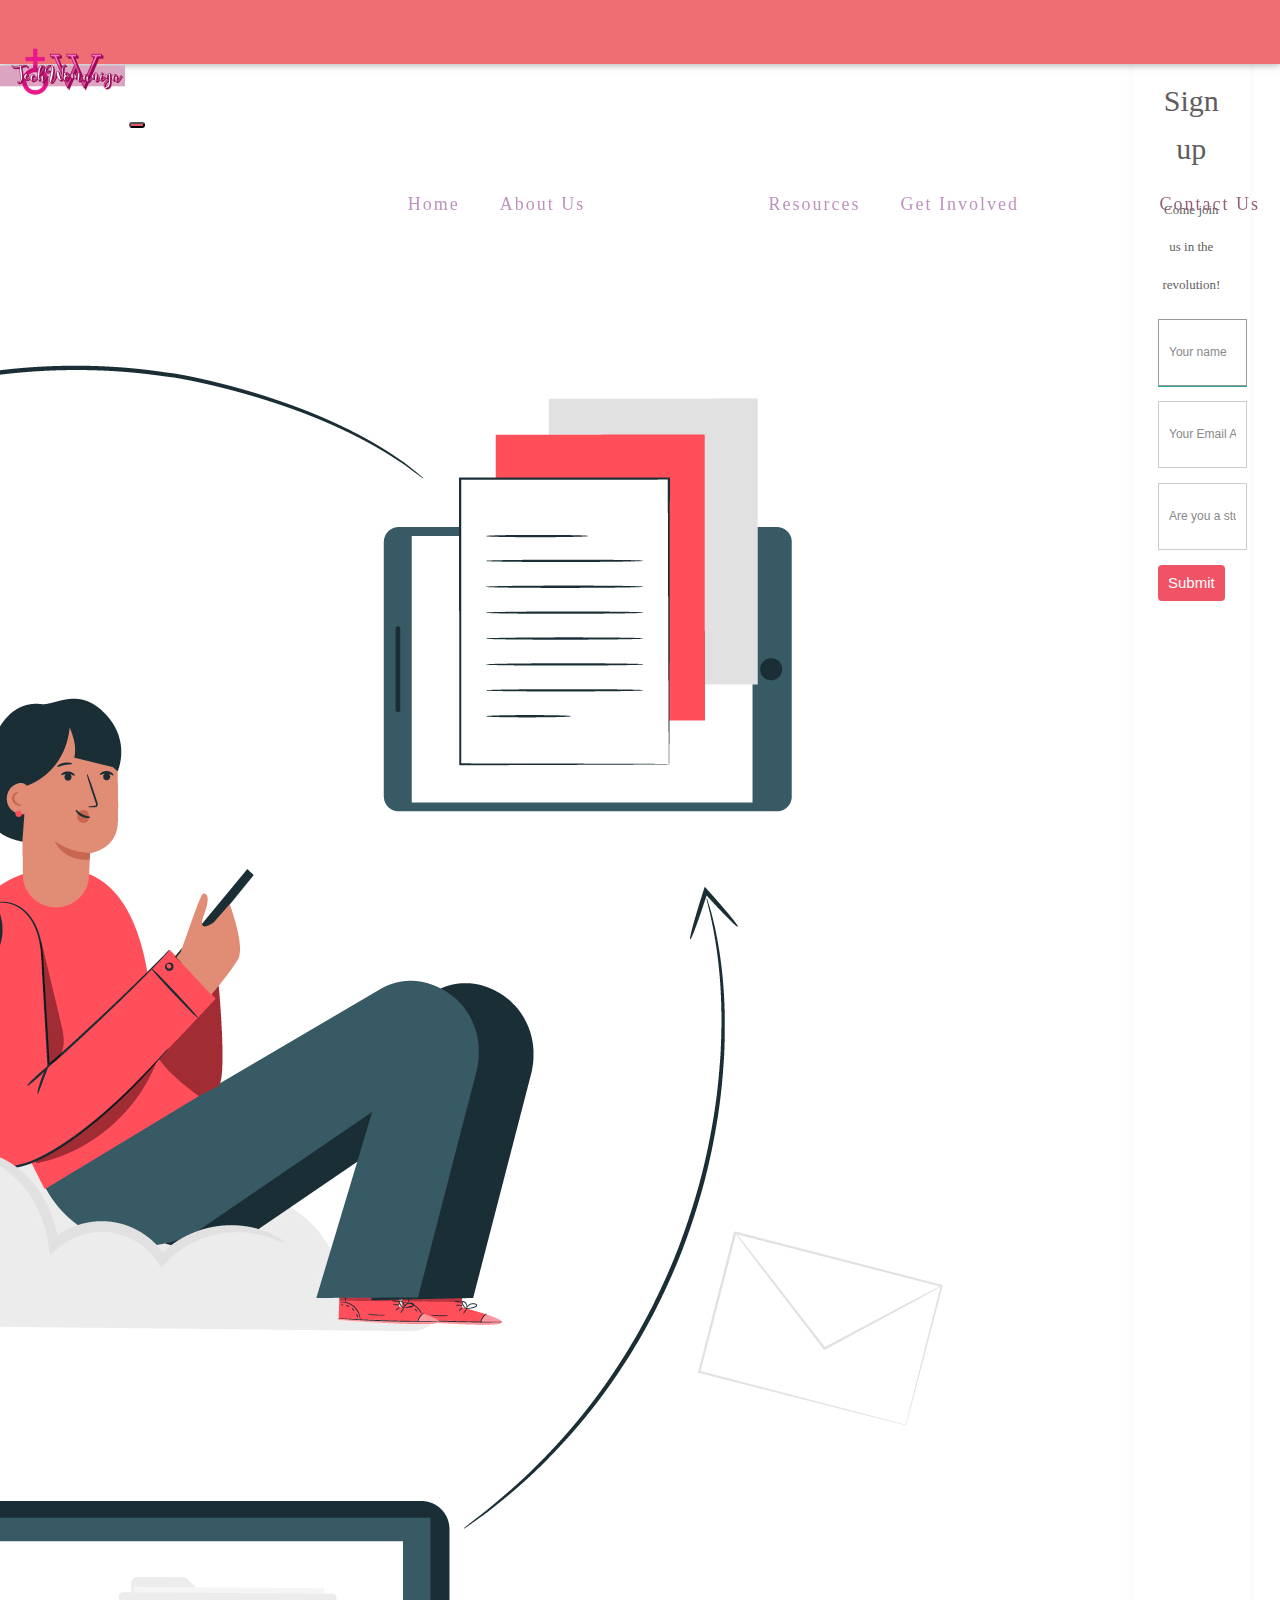
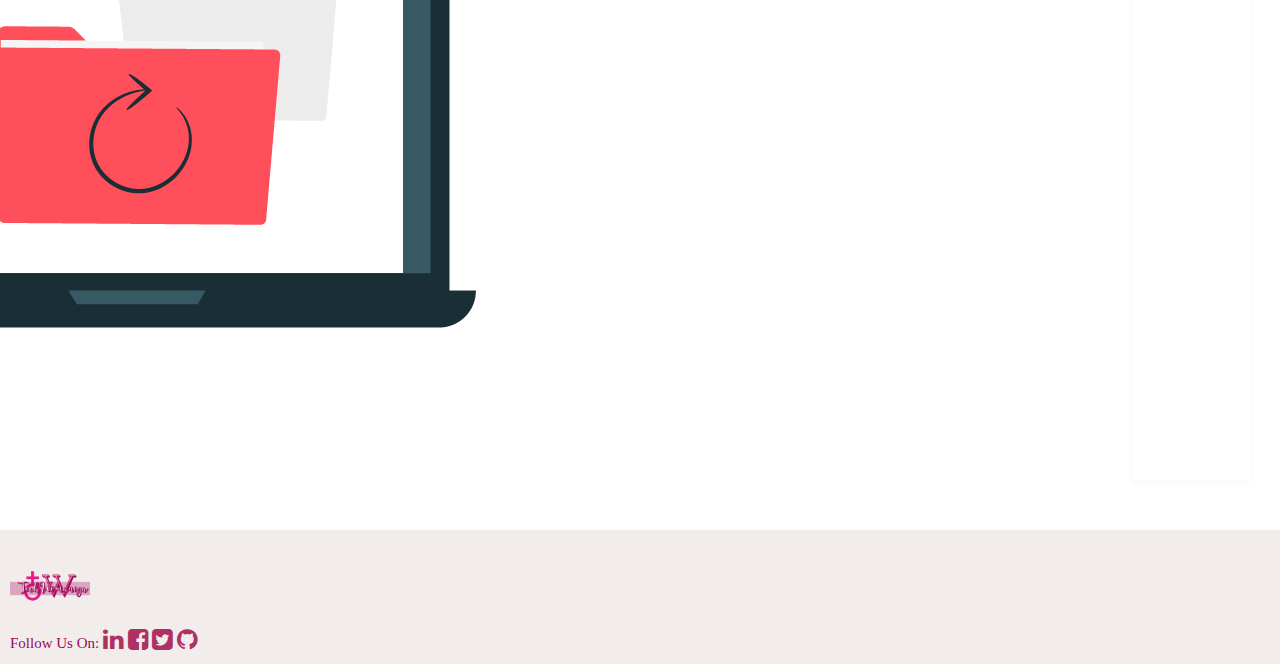
<file: contact.html>
<!DOCTYPE html>
<html>
  <head>
    <link href="css/materialize.css" type="text/css" rel="stylesheet">
    <link href="css/style.css" type="text/css" rel="stylesheet">
    <meta name="viewport" content="width=device-width, initial-scale=1.0, maximum-scale=1.0">
    <link href='https://fonts.googleapis.com/css?family=Roboto:400,700' rel='stylesheet'>
    <title>TechWomaniya</title>
    <link rel="icon" href="images/tw_title_bar_logo.png" type="image/x-icon">
    <link rel="stylesheet" href="https://stackpath.bootstrapcdn.com/bootstrap/4.5.0/css/bootstrap.min.css" integrity="sha384-9aIt2nRpC12Uk9gS9baDl411NQApFmC26EwAOH8WgZl5MYYxFfc+NcPb1dKGj7Sk" crossorigin="anonymous">
    <script src="https://code.jquery.com/jquery-3.5.1.slim.min.js" integrity="sha384-DfXdz2htPH0lsSSs5nCTpuj/zy4C+OGpamoFVy38MVBnE+IbbVYUew+OrCXaRkfj" crossorigin="anonymous"></script>
    <script src="https://cdn.jsdelivr.net/npm/popper.js@1.16.0/dist/umd/popper.min.js" integrity="sha384-Q6E9RHvbIyZFJoft+2mJbHaEWldlvI9IOYy5n3zV9zzTtmI3UksdQRVvoxMfooAo" crossorigin="anonymous"></script>
    <script src="https://stackpath.bootstrapcdn.com/bootstrap/4.5.0/js/bootstrap.min.js" integrity="sha384-OgVRvuATP1z7JjHLkuOU7Xw704+h835Lr+6QL9UvYjZE3Ipu6Tp75j7Bh/kR0JKI" crossorigin="anonymous"></script>
    
    <link rel="stylesheet" href="css/contact.css">
    <script src="js/modernizr.js"></script> <!-- Modernizr -->
    <script src="./js/jquery_min.js"></script>
    <meta name="viewport" content="width=device-width, initial-scale=1">
    <link rel="stylesheet" href="https://cdnjs.cloudflare.com/ajax/libs/font-awesome/4.7.0/css/font-awesome.min.css">
    <link rel="stylesheet" href="https://maxcdn.bootstrapcdn.com/font-awesome/4.4.0/css/font-awesome.min.css">
  </head>

  <body>
     <!--nav  -->
    <nav id="nav_f" class="navbar navbar-expand-lg navbar-light bg-light">
      <a class="navbar-brand" href="index.html"><img src="images/TW_logo_2.png" width="125px" alt="logo"></a>
      <button class="navbar-toggler" type="button" data-toggle="collapse" data-target="#navbarNavAltMarkup" aria-controls="navbarNavAltMarkup" aria-expanded="false" aria-label="Toggle navigation">
        <span class="navbar-toggler-icon"></span>
      </button>
      <div class="collapse navbar-collapse justify-content-end" id="navbarNavAltMarkup">
        <ul class="navbar-nav">
            <li><a class = "nav-item nav-link" href="index.html">Home<span class="sr-only">(current)</span></a> </li>
            <li class="dropdown">
               <a class="nav-item nav-link  dropdown-toggle" href="aboutUs.html" data-toggle="dropdown">About Us</a>
                <ul class="dropdown-menu">
                    <li><a class="dropdown-item" href="aboutUs.html#intro"> Mission/Research</a></li>
                    <li><a class="dropdown-item" href="aboutUs.html#team"> Team </a></li>
                </ul>
            </li>
            <li><a class="nav-item nav-link" href="Resources.html"> Resources </a></li>
            <li class="dropdown">
               <a class="nav-item nav-link  dropdown-toggle" href="getInvolved.html" data-toggle="dropdown">Get Involved</a>
                <ul class="dropdown-menu">
                    <li><a class="dropdown-item" href="getInvolved.html#club"> Start a Club</a></li>
                    <li><a class="dropdown-item" href="getInvolved.html#fundraise"> Fundraise </a></li>
                    <!-- <li><a class="dropdown-item" href="getInvolved.html#campaign"> Campaigns </a></li> -->
                </ul>
            </li>
            <!-- <li><a class="nav-item nav-link" href="donate.html">Donate</a></li> -->
            <li><a class="nav-item nav-link active" href="contact.html">Contact Us</a></li>
        </ul>

        <!--<div class="navbar-nav">
          <a class="nav-item nav-link active" href="index.html">Home<span class="sr-only">(current)</span></a>
          <a class="nav-item nav-link" href="Resources.html">Resources</a>
          <a class="nav-item dropdown">
           <a class="nav-link  dropdown-toggle" href="#" data-toggle="dropdown">Get Involved</a>
            <ul class="dropdown-menu">
                <li><a class="dropdown-item" href="#"> Submenu item 1</a></li>
                <li><a class="dropdown-item" href="#"> Submenu item 2 </a></li>
            </ul>
          </a>

          <a class="nav-item nav-link" href="#intro">Mission</a>
          <a class="nav-item nav-link" href="#events">Events</a>
          <a class="nav-item nav-link" href="aboutUs.html">About Us</a>
          <a class="nav-item nav-link" href="contact.html">Donate</a>
          <a class="nav-item nav-link" href="contact.html">Contact Us</a>
        </div>-->
      </div>
    </nav>
  <!-- main -->
  <main class="row"> 
    <img class="resize col-lg" src='images/sync.jpg'  alt="contact pic" >  
    <form class="col-lg" id="contact" action="" method="post" data-netlify="true">
      <h3>Sign up</h3>    
      <h4>Come join us in the revolution!</h4>
      <fieldset>
        <input placeholder="Your name" type="text" tabindex="1" required autofocus>
      </fieldset>
      <fieldset>
        <input placeholder="Your Email Address" type="email" tabindex="2" required>
      </fieldset>
      <fieldset>
        <input placeholder="Are you a student or a working professional" type="text" tabindex="3" required>
      </fieldset>
      <fieldset> 
        <button name="submit" type="submit" id="contact-submit" data-submit="...Sending">Submit</button>
      </fieldset>
      <p id="thanks-msg" class="text-center">Thank you, your response has been sent.</p>
    </form> 
</main>
<footer>
  <img src="images/TW_logo_2.png" alt="logo" width="150px">
  <div style ="color: #9C0757">Follow Us On: 
    <a href="https://www.linkedin.com/company/35926794/admin/" target="_blank"><i class="fa fa-linkedin" style="font-size:24px;color:#AF3164"></i></a>
    <a href="https://www.facebook.com/pages/category/Community/TechWomaniya-558294894580350/" target="_blank"><i class="fa fa-facebook-square" style="font-size:24px;color:#AF3164"></i></a> 
    <a href="https://twitter.com/techwomaniyaa" target="_blank"><i class="fa fa-twitter-square" style="font-size:24px;color:#AF3164"></i></a>
    <a href="https://github.com/TechWomaniya/Tech-Womaniya" target="_blank"><i class="fa fa-github" style= "font-size:24px;color:#AF3164"></i></a>
    </div> 
</footer>

</body>
</html>
</file>
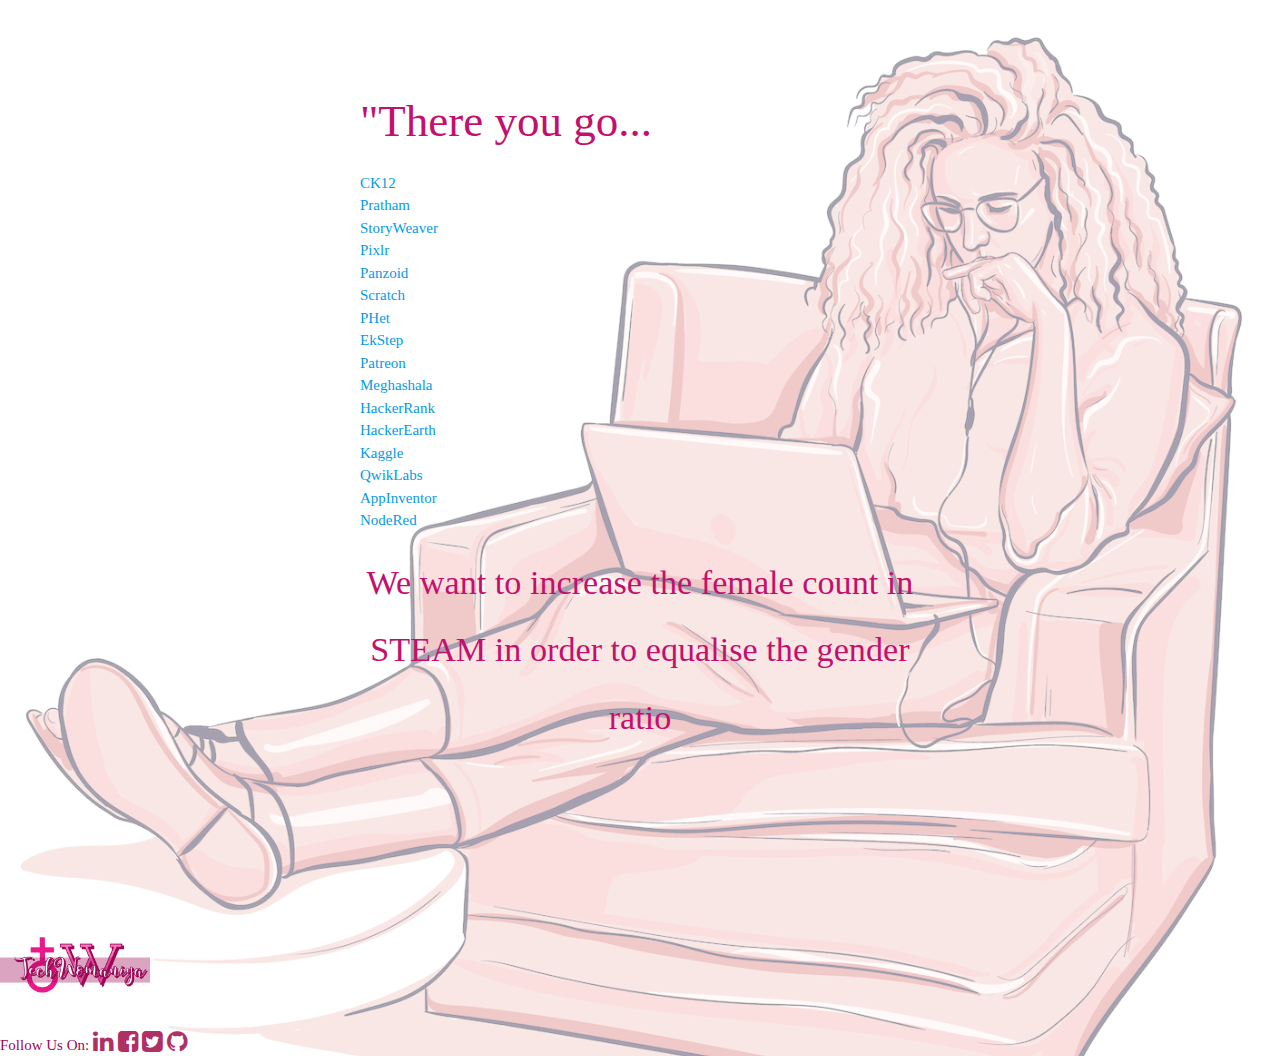
<file: democratization.html>
<!DOCTYPE html>
<!-- saved from url=(0081)file:///Users/francescacowley/Downloads/bootstrap-4.5.0-examples/album/index.html -->
<html>   

<html lang="en"><head><meta http-equiv="Content-Type" content="text/html; charset=UTF-8">
    
    <meta name="viewport" content="width=device-width, initial-scale=1, shrink-to-fit=no">
    <meta name="description" content="">
    <meta name="author" content="Mark Otto, Jacob Thornton, and Bootstrap contributors">
    <meta name="generator" content="Jekyll v4.0.1">
    <title>TechWomaniya</title>
    <link rel="icon" href="images/tw_title_bar_logo.png" type="image/x-icon">

    <link rel="canonical" href="https://getbootstrap.com/docs/4.5/examples/album/">


<link href="css/bootstrap.css" rel="stylesheet">
<link href="css/materialize.css" type="text/css" rel="stylesheet">
<link href="css/style.css" type="text/css" rel="stylesheet">
<link rel="stylesheet" href="./css/main.css">
    <style>
      .bd-placeholder-img {
        font-size: 1.125rem;
        text-anchor: middle;
        -webkit-user-select: none;
        -moz-user-select: none;
        -ms-user-select: none;
        user-select: none;
      }

      @media (min-width: 768px) {
        .bd-placeholder-img-lg {
          font-size: 3.5rem;
        }
      }
    </style>

    <link href="css/album.css" rel="stylesheet">
<head>
    <link href="css/materialize.css" type="text/css" rel="stylesheet">
    <link href="css/style.css" type="text/css" rel="stylesheet">
    <meta name="viewport" content="width=device-width, initial-scale=1.0, maximum-scale=1.0">
    <link href='https://fonts.googleapis.com/css?family=Roboto:400,700' rel='stylesheet'>
    <title>Contact Us</title>
    <link rel="stylesheet" href="https://stackpath.bootstrapcdn.com/bootstrap/4.5.0/css/bootstrap.min.css" integrity="sha384-9aIt2nRpC12Uk9gS9baDl411NQApFmC26EwAOH8WgZl5MYYxFfc+NcPb1dKGj7Sk" crossorigin="anonymous">
    <script src="https://code.jquery.com/jquery-3.5.1.slim.min.js" integrity="sha384-DfXdz2htPH0lsSSs5nCTpuj/zy4C+OGpamoFVy38MVBnE+IbbVYUew+OrCXaRkfj" crossorigin="anonymous"></script>
    <script src="https://cdn.jsdelivr.net/npm/popper.js@1.16.0/dist/umd/popper.min.js" integrity="sha384-Q6E9RHvbIyZFJoft+2mJbHaEWldlvI9IOYy5n3zV9zzTtmI3UksdQRVvoxMfooAo" crossorigin="anonymous"></script>
    <script src="https://stackpath.bootstrapcdn.com/bootstrap/4.5.0/js/bootstrap.min.js" integrity="sha384-OgVRvuATP1z7JjHLkuOU7Xw704+h835Lr+6QL9UvYjZE3Ipu6Tp75j7Bh/kR0JKI" crossorigin="anonymous"></script>
    
    <link rel="stylesheet" href="css/contact.css">
    <script src="js/modernizr.js"></script> <!-- Modernizr -->
    <script src="./js/jquery_min.js"></script>
    <meta name="viewport" content="width=device-width, initial-scale=1">
    <link rel="stylesheet" href="https://cdnjs.cloudflare.com/ajax/libs/font-awesome/4.7.0/css/font-awesome.min.css">
    <link rel="stylesheet" href="https://maxcdn.bootstrapcdn.com/font-awesome/4.4.0/css/font-awesome.min.css">
  </head>
  <body>

<main>
    <head>
        <style> body 
        {
  background-image: url('images/452.png');
  background-repeat: no-repeat;
  background-attachment: fixed;  
  background-size: cover;
  background-color: rgba(255,255,255,0.6);
  background-blend-mode: lighten;
  /*position: relative  Declared position allows for location changes */
  top: -2px;
}            
        </style>
    </head>
    <body>

    <!--Work-->
    <div class="section scrollspy" id="club">
        <div class="container">
            <div class="row">
                <div  class="col s12">
                        <h2 style = "color:#c4106d";>"There you go...</h2>
                        <p>
    <a href = "https://www.ck12.org/student/"> CK12 </a>
    <br>
	<a href = "https://www.pratham.org/"> Pratham </a>
	<br>
	<a href = "https://storyweaver.org.in/"> StoryWeaver </a>
	<br>
	<a href = "https://pixlr.com/"> Pixlr </a>
	<br>
	<a href = "https://panzoid.com/"> Panzoid </a>
	<br>
	<a href = "https://scratch.mit.edu/"> Scratch </a>
	<br>
	<a href = "https://phet.colorado.edu/"> PHet </a>
	<br>
	<a href = "https://ekstep.org/"> EkStep </a>
	<br>
	<a href = "https://www.patreon.com/"> Patreon </a>
	<br>
	<a href = "http://meghshala.online/"> Meghashala </a>
	<br>
	<a href = "https://www.hackerrank.com/"> HackerRank </a>
	<br>
	<a href = "https://www.hackerearth.com/"> HackerEarth </a>
	<br>
	<a href = "https://www.kaggle.com/"> Kaggle </a>
	<br>
	<a href = "https://www.qwiklabs.com/"> QwikLabs </a>
	<br>
	<a href = "https://appinventor.mit.edu/"> AppInventor </a>
	<br>
	<a href = "https://nodered.org/"> NodeRed </a>
	</p>
    <p></p>
    <p></p>
    <h4 class="center header text_h2" style = "color:#c4106d;">We want to increase the female count in STEAM in order to equalise the gender ratio </h4>
                </div>
            </div>
        </div>
    </div>






</main>
  <img src="images/TW_logo_2.png" alt="logo" width="150px">
  <div style ="color: #9C0757">Follow Us On: 
    <a href="https://www.linkedin.com/company/35926794/admin/" target="_blank"><i class="fa fa-linkedin" style="font-size:24px;color:#AF3164"></i></a>
    <a href="https://www.facebook.com/pages/category/Community/TechWomaniya-558294894580350/" target="_blank"><i class="fa fa-facebook-square" style="font-size:24px;color:#AF3164"></i></a> 
    <a href="https://twitter.com/techwomaniyaa" target="_blank"><i class="fa fa-twitter-square" style="font-size:24px;color:#AF3164"></i></a>
    <a href="https://github.com/TechWomaniya/Tech-Womaniya" target="_blank"><i class="fa fa-github" style= "font-size:24px;color:#AF3164"></i></a>
    </div> 
</footer>


</body></html>
</file>
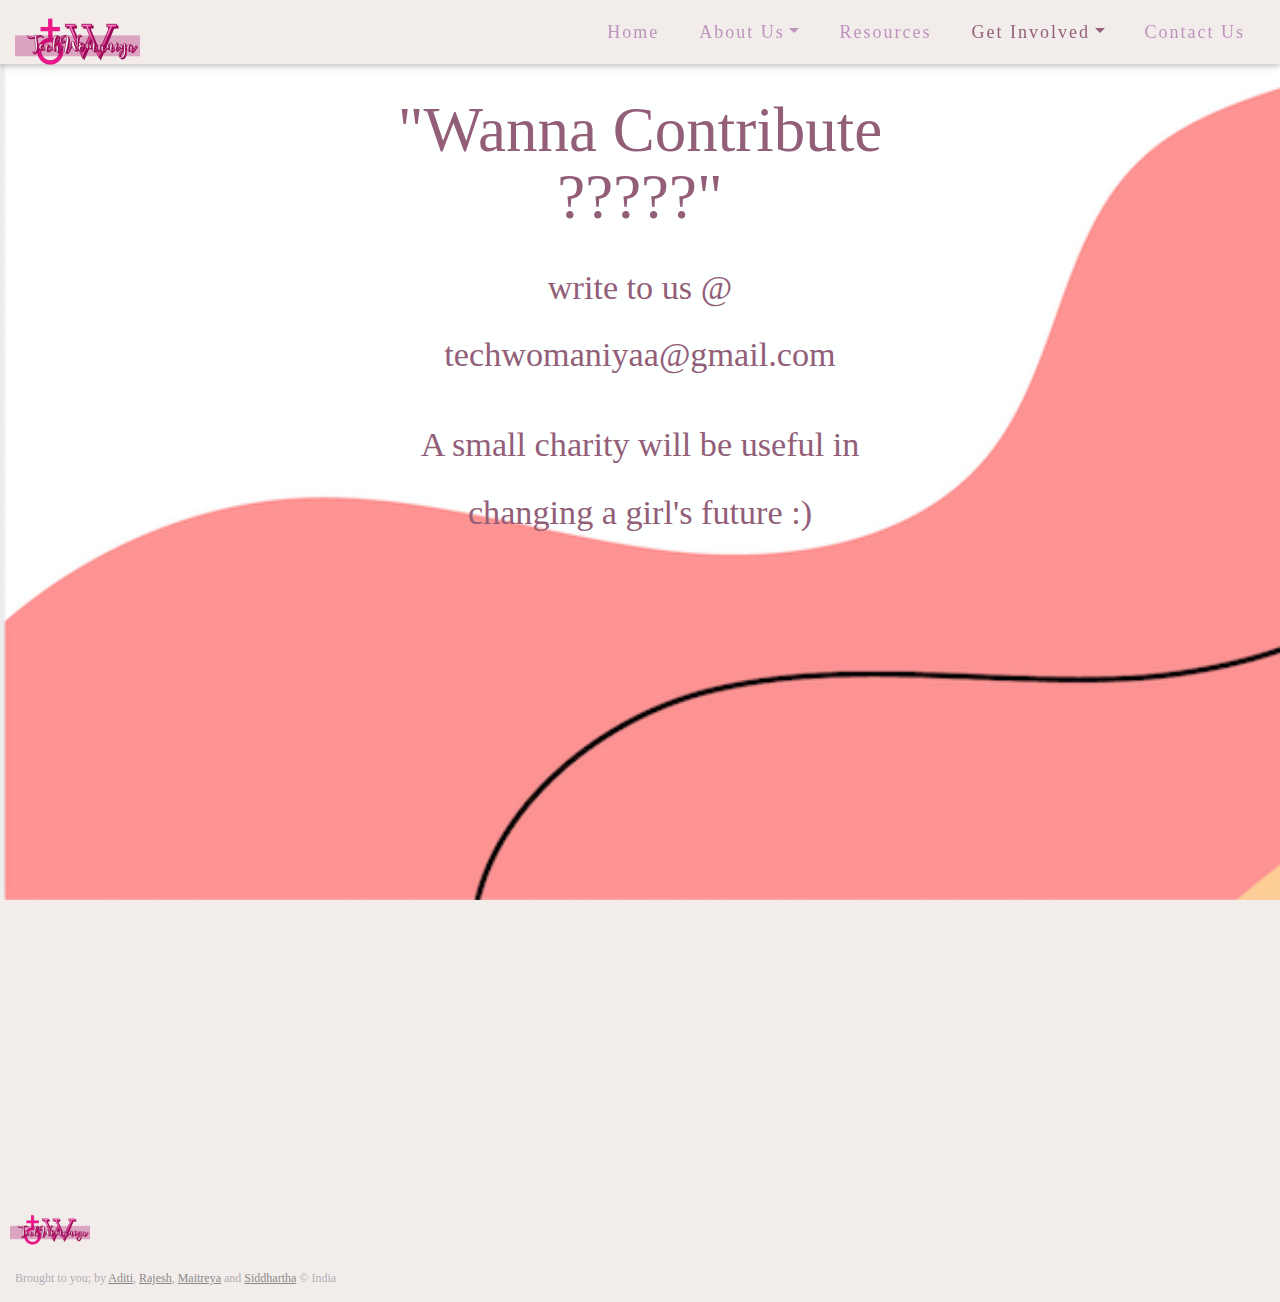
<file: donate.html>
<!DOCTYPE html>
<!-- saved from url=(0081)file:///Users/francescacowley/Downloads/bootstrap-4.5.0-examples/album/index.html -->
<html>   

<html lang="en"><head><meta http-equiv="Content-Type" content="text/html; charset=UTF-8">
    
    <meta name="viewport" content="width=device-width, initial-scale=1, shrink-to-fit=no">
    <meta name="description" content="">
    <meta name="author" content="Mark Otto, Jacob Thornton, and Bootstrap contributors">
    <meta name="generator" content="Jekyll v4.0.1">
    <title>Resources</title>

    <link rel="canonical" href="https://getbootstrap.com/docs/4.5/examples/album/">


<link href="css/bootstrap.css" rel="stylesheet">
<link href="css/materialize.css" type="text/css" rel="stylesheet">
<link href="css/style.css" type="text/css" rel="stylesheet">
<link rel="stylesheet" href="./css/main.css">
    <style>
      .bd-placeholder-img {
        font-size: 1.125rem;
        text-anchor: middle;
        -webkit-user-select: none;
        -moz-user-select: none;
        -ms-user-select: none;
        user-select: none;
      }

      @media (min-width: 768px) {
        .bd-placeholder-img-lg {
          font-size: 3.5rem;
        }
      }
    </style>

    <link href="css/album.css" rel="stylesheet">
<head>
    <link href="css/materialize.css" type="text/css" rel="stylesheet">
    <link href="css/style.css" type="text/css" rel="stylesheet">
    <meta name="viewport" content="width=device-width, initial-scale=1.0, maximum-scale=1.0">
    <link href='https://fonts.googleapis.com/css?family=Roboto:400,700' rel='stylesheet'>
    <title>Contact Us</title>
    <link rel="stylesheet" href="https://stackpath.bootstrapcdn.com/bootstrap/4.5.0/css/bootstrap.min.css" integrity="sha384-9aIt2nRpC12Uk9gS9baDl411NQApFmC26EwAOH8WgZl5MYYxFfc+NcPb1dKGj7Sk" crossorigin="anonymous">
    <script src="https://code.jquery.com/jquery-3.5.1.slim.min.js" integrity="sha384-DfXdz2htPH0lsSSs5nCTpuj/zy4C+OGpamoFVy38MVBnE+IbbVYUew+OrCXaRkfj" crossorigin="anonymous"></script>
    <script src="https://cdn.jsdelivr.net/npm/popper.js@1.16.0/dist/umd/popper.min.js" integrity="sha384-Q6E9RHvbIyZFJoft+2mJbHaEWldlvI9IOYy5n3zV9zzTtmI3UksdQRVvoxMfooAo" crossorigin="anonymous"></script>
    <script src="https://stackpath.bootstrapcdn.com/bootstrap/4.5.0/js/bootstrap.min.js" integrity="sha384-OgVRvuATP1z7JjHLkuOU7Xw704+h835Lr+6QL9UvYjZE3Ipu6Tp75j7Bh/kR0JKI" crossorigin="anonymous"></script>
    
    <link rel="stylesheet" href="css/contact.css">
  </head>
  <body>
<!--     <header>
      <link rel="stylesheet" href="https://stackpath.bootstrapcdn.com/bootstrap/4.5.0/css/bootstrap.min.css" integrity="sha384-9aIt2nRpC12Uk9gS9baDl411NQApFmC26EwAOH8WgZl5MYYxFfc+NcPb1dKGj7Sk" crossorigin="anonymous">
      <script src="https://code.jquery.com/jquery-3.5.1.slim.min.js" integrity="sha384-DfXdz2htPH0lsSSs5nCTpuj/zy4C+OGpamoFVy38MVBnE+IbbVYUew+OrCXaRkfj" crossorigin="anonymous"></script>
      <script src="https://cdn.jsdelivr.net/npm/popper.js@1.16.0/dist/umd/popper.min.js" integrity="sha384-Q6E9RHvbIyZFJoft+2mJbHaEWldlvI9IOYy5n3zV9zzTtmI3UksdQRVvoxMfooAo" crossorigin="anonymous"></script>
      <script src="https://stackpath.bootstrapcdn.com/bootstrap/4.5.0/js/bootstrap.min.js" integrity="sha384-OgVRvuATP1z7JjHLkuOU7Xw704+h835Lr+6QL9UvYjZE3Ipu6Tp75j7Bh/kR0JKI" crossorigin="anonymous"></script>  -->
 
    <nav id="nav_f" class="navbar navbar-expand-lg navbar-light bg-light">
      <a class="navbar-brand" href="index.html"><img src="images/TW_logo_2.png" width="125px" alt="logo"></a>
      <button class="navbar-toggler" type="button" data-toggle="collapse" data-target="#navbarNavAltMarkup" aria-controls="navbarNavAltMarkup" aria-expanded="false" aria-label="Toggle navigation">
        <span class="navbar-toggler-icon"></span>
      </button>
      <div class="collapse navbar-collapse justify-content-end" id="navbarNavAltMarkup">
        <ul class="navbar-nav">
            <li><a class = "nav-item nav-link" href="index.html">Home<span class="sr-only">(current)</span></a> </li>
            <li class="dropdown">
               <a class="nav-item nav-link  dropdown-toggle" href="aboutUs.html" data-toggle="dropdown">About Us</a>
                <ul class="dropdown-menu">
                    <li><a class="dropdown-item" href="aboutUs.html#intro"> Mission/Research</a></li>
                    <li><a class="dropdown-item" href="aboutUs.html#team"> Team </a></li>
                </ul>
            </li>
            <li><a class="av-item nav-link " href="Resources.html"> Resources </a></li>
            <li class="dropdown">
               <a class="nav-item nav-link  dropdown-toggle active" href="getInvolved.html" data-toggle="dropdown">Get Involved</a>
                <ul class="dropdown-menu">
                    <li><a class="dropdown-item" href="getInvolved.html#club"> Start a Club</a></li>
                    <li><a class="dropdown-item" href="getInvolved.html#fundraise"> Fundraise </a></li>
                    <!-- <li><a class="dropdown-item" href="getInvolved.html#campaign"> Campaigns </a></li> -->
                </ul>
            </li>
            <!-- <li><a class="nav-item nav-link" href="donate.html">Donate</a></li> -->
            <li><a class="nav-item nav-link" href="contact.html">Contact Us</a></li>
        </ul>

        <!--<div class="navbar-nav">
          <a class="nav-item nav-link active" href="index.html">Home<span class="sr-only">(current)</span></a>
          <a class="nav-item nav-link" href="Resources.html">Resources</a>
          <a class="nav-item dropdown">
           <a class="nav-link  dropdown-toggle" href="#" data-toggle="dropdown">Get Involved</a>
            <ul class="dropdown-menu">
                <li><a class="dropdown-item" href="#"> Submenu item 1</a></li>
                <li><a class="dropdown-item" href="#"> Submenu item 2 </a></li>
            </ul>
          </a>

          <a class="nav-item nav-link" href="#intro">Mission</a>
          <a class="nav-item nav-link" href="#events">Events</a>
          <a class="nav-item nav-link" href="aboutUs.html">About Us</a>
          <a class="nav-item nav-link" href="contact.html">Donate</a>
          <a class="nav-item nav-link" href="contact.html">Contact Us</a>
        </div>-->
      </div>
    </nav>



<main>
    <head>
        <style> body 
        {
  background-image: url('images/background_4.png');
  background-repeat: no-repeat;
  background-attachment: fixed;  
  background-size: cover;

}            
        </style>
    </head>
    <body>
        <div id="club" class="section scrollspy">
    <div class="container">
        <div class="row">
            <div  class="col s12">
               <h1 class="center header text_h2"> "Wanna Contribute ?????"</h1>
               <h4 class="center header text_h2"> write to us @ techwomaniyaa@gmail.com</h4>
               <h4 class="center header text_h2"> A small charity will be useful in changing a girl's future :) </h4>
            </div>
        </div>
    </div>
</div>
    <div class="parallax-container">
        <div class="parallax"><img src="images/donate.jpg"></div>
    </div>
</section>
</main>
<footer>
  <img src="images/TW_logo_2.png" alt="logo" width="150px">
  <p>Brought to you; by <a href="https://www.linkedin.com/in/aditi-tiwari-69082b75/" target="_blank">Aditi</a>, <a href="https://www.linkedin.com/in/rajesh-bhat-94723526/https://www.linkedin.com/in/rajesh-bhat-94723526/" target="_blank">Rajesh</a>, <a href="https://www.linkedin.com/in/maitreya-pathak-691a32183/" target="_blank">Maitreya</a> and <a href="https://www.linkedin.com/in/siddhartha-chatterji-00873b2/">Siddhartha</a> &copy; India </p>
    <div class="footerwidth>
        <a href="https://twitter.com/techwomaniyaa"><i class="fa fa-twitter-square right" style="font-size:24px;color:#AF3164"></i></a>
        <a href="https://www.facebook.com/pages/category/Community/TechWomaniya-558294894580350/"><i class="fa fa-facebook-square right" style="font-size:24px;color:#AF3164"></i></i></a>
        <a href="https://github.com/TechWomaniya/Tech-Womaniya"><i class="fa fa-github right" style= "font-size:24px;color:#AF3164"></i></i></a>
        <a href="https://www.linkedin.com/company/35926794/admin/"><i class="fa fa-linkedin right" style="font-size:24px;color:#AF3164"></i></i></a>
    </div>
</footer>
</body></html>
</file>
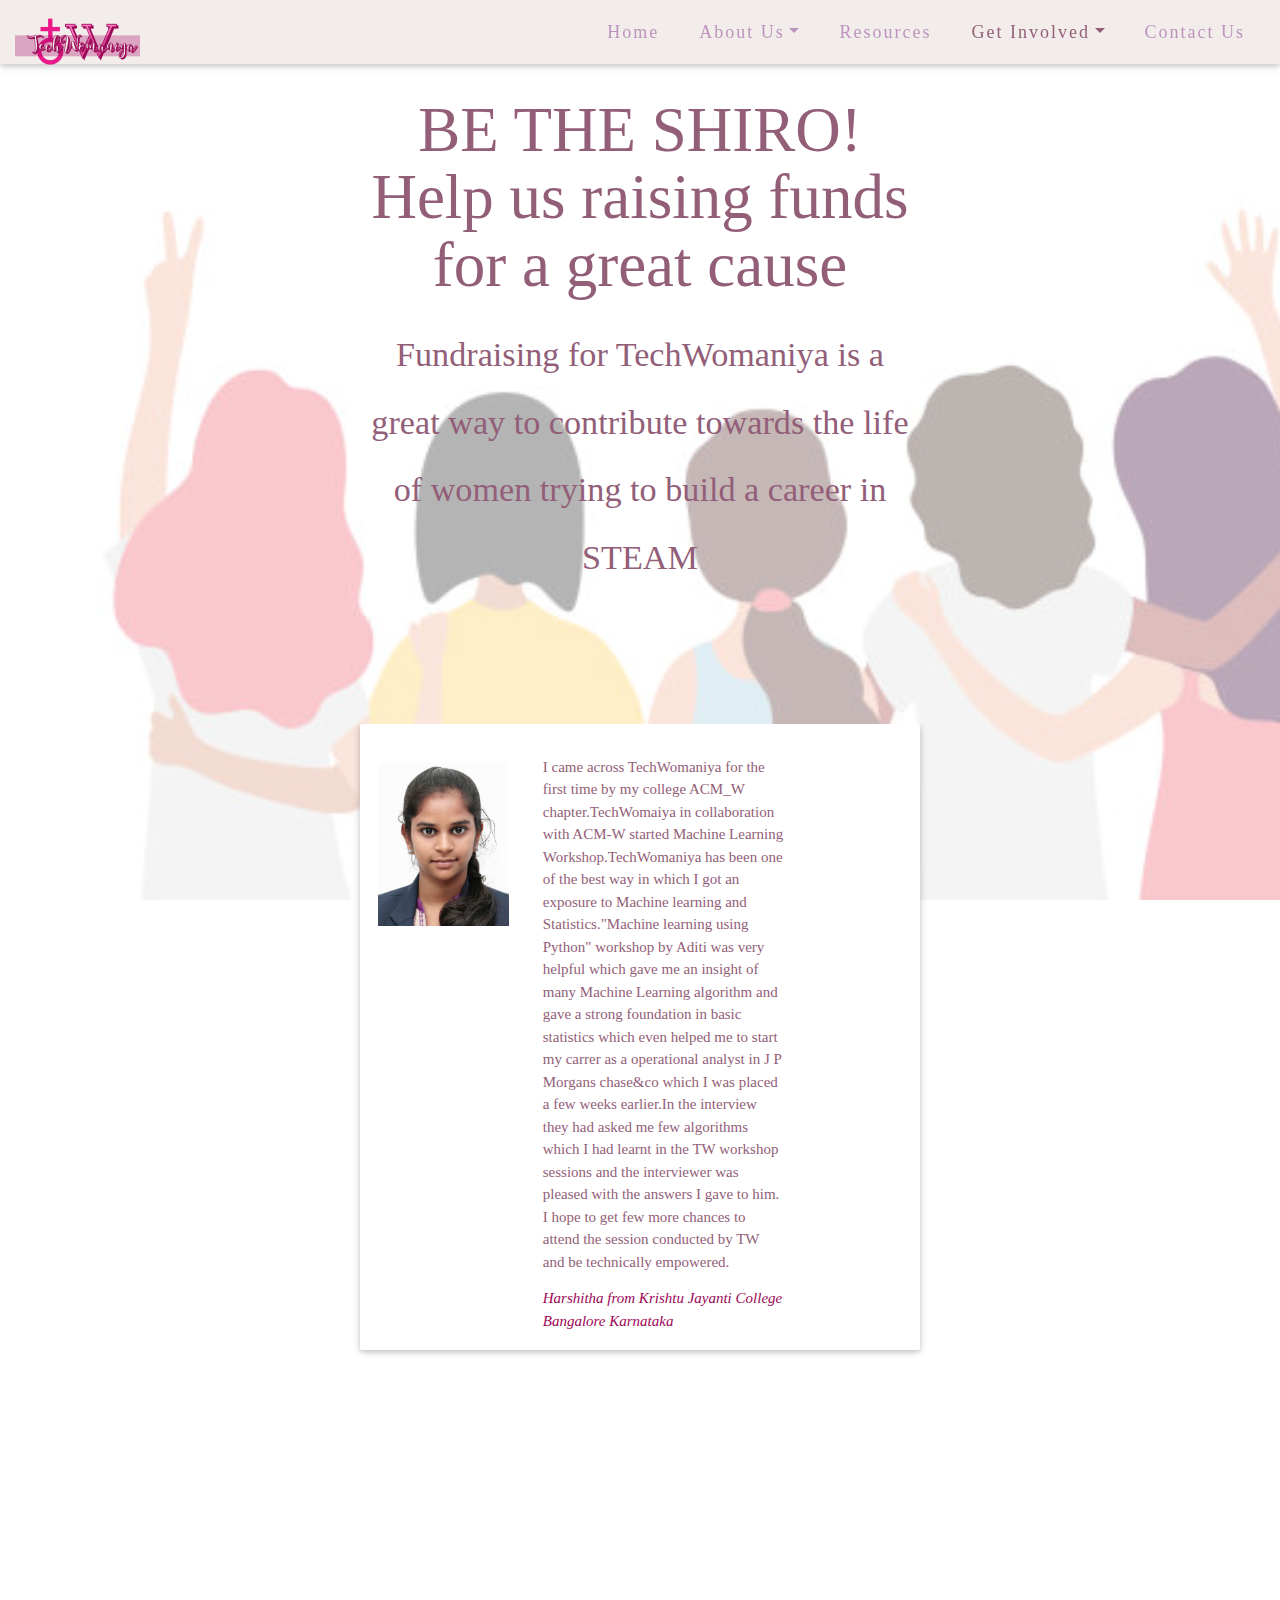
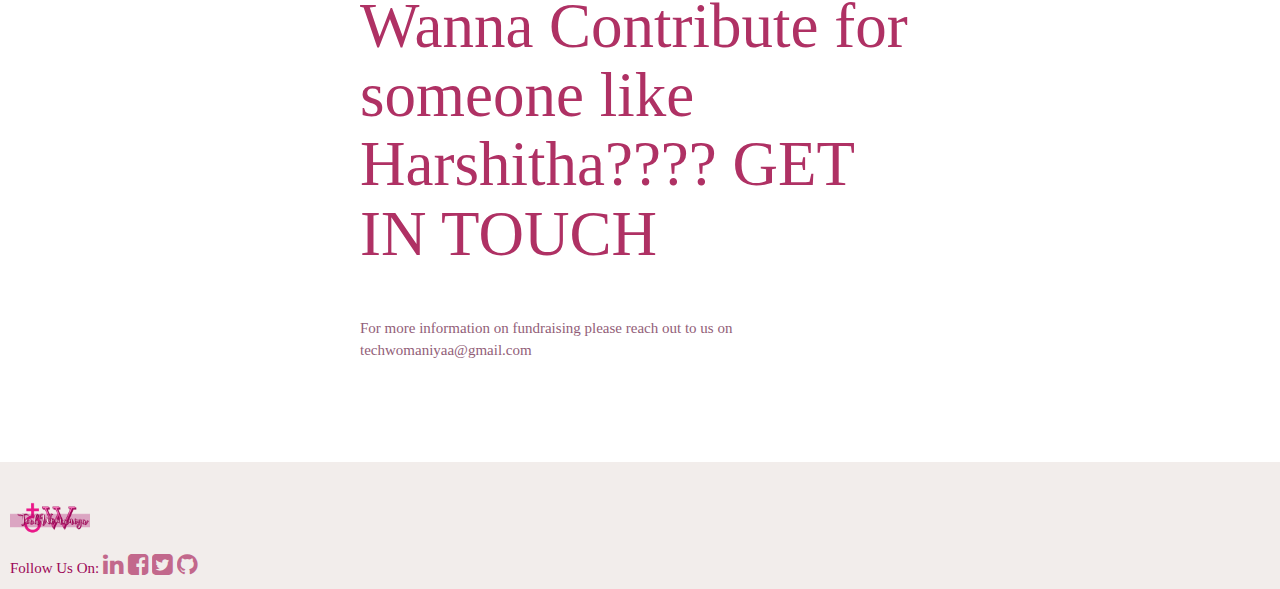
<file: fundraise.html>
<!DOCTYPE html>
<!-- saved from url=(0081)file:///Users/francescacowley/Downloads/bootstrap-4.5.0-examples/album/index.html -->
<html>   

<html lang="en"><head><meta http-equiv="Content-Type" content="text/html; charset=UTF-8">
    
    <meta name="viewport" content="width=device-width, initial-scale=1, shrink-to-fit=no">
    <meta name="description" content="">
    <meta name="author" content="Mark Otto, Jacob Thornton, and Bootstrap contributors">
    <meta name="generator" content="Jekyll v4.0.1">
    <title>TechWomaniya</title>
    <link rel="icon" href="images/tw_title_bar_logo.png" type="image/x-icon">

    <link rel="canonical" href="https://getbootstrap.com/docs/4.5/examples/album/">


<link href="css/bootstrap.css" rel="stylesheet">
<link href="css/materialize.css" type="text/css" rel="stylesheet">
<link href="css/style.css" type="text/css" rel="stylesheet">
<link rel="stylesheet" href="./css/main.css">
    <style>
      .bd-placeholder-img {
        font-size: 1.125rem;
        text-anchor: middle;
        -webkit-user-select: none;
        -moz-user-select: none;
        -ms-user-select: none;
        user-select: none;
      }

      @media (min-width: 768px) {
        .bd-placeholder-img-lg {
          font-size: 3.5rem;
        }
      }
    </style>

    <link href="css/album.css" rel="stylesheet">
<head>
    <link href="css/materialize.css" type="text/css" rel="stylesheet">
    <link href="css/style.css" type="text/css" rel="stylesheet">
    <meta name="viewport" content="width=device-width, initial-scale=1.0, maximum-scale=1.0">
    <link href='https://fonts.googleapis.com/css?family=Roboto:400,700' rel='stylesheet'>
    <title>Contact Us</title>
    <link rel="stylesheet" href="https://stackpath.bootstrapcdn.com/bootstrap/4.5.0/css/bootstrap.min.css" integrity="sha384-9aIt2nRpC12Uk9gS9baDl411NQApFmC26EwAOH8WgZl5MYYxFfc+NcPb1dKGj7Sk" crossorigin="anonymous">
    <script src="https://code.jquery.com/jquery-3.5.1.slim.min.js" integrity="sha384-DfXdz2htPH0lsSSs5nCTpuj/zy4C+OGpamoFVy38MVBnE+IbbVYUew+OrCXaRkfj" crossorigin="anonymous"></script>
    <script src="https://cdn.jsdelivr.net/npm/popper.js@1.16.0/dist/umd/popper.min.js" integrity="sha384-Q6E9RHvbIyZFJoft+2mJbHaEWldlvI9IOYy5n3zV9zzTtmI3UksdQRVvoxMfooAo" crossorigin="anonymous"></script>
    <script src="https://stackpath.bootstrapcdn.com/bootstrap/4.5.0/js/bootstrap.min.js" integrity="sha384-OgVRvuATP1z7JjHLkuOU7Xw704+h835Lr+6QL9UvYjZE3Ipu6Tp75j7Bh/kR0JKI" crossorigin="anonymous"></script>
    
    <link rel="stylesheet" href="css/contact.css">
    <script src="js/modernizr.js"></script> <!-- Modernizr -->
    <script src="./js/jquery_min.js"></script>
    <meta name="viewport" content="width=device-width, initial-scale=1">
    <link rel="stylesheet" href="https://cdnjs.cloudflare.com/ajax/libs/font-awesome/4.7.0/css/font-awesome.min.css">
    <link rel="stylesheet" href="https://maxcdn.bootstrapcdn.com/font-awesome/4.4.0/css/font-awesome.min.css">
  </head>
  <body>
<!--     <header>
      <link rel="stylesheet" href="https://stackpath.bootstrapcdn.com/bootstrap/4.5.0/css/bootstrap.min.css" integrity="sha384-9aIt2nRpC12Uk9gS9baDl411NQApFmC26EwAOH8WgZl5MYYxFfc+NcPb1dKGj7Sk" crossorigin="anonymous">
      <script src="https://code.jquery.com/jquery-3.5.1.slim.min.js" integrity="sha384-DfXdz2htPH0lsSSs5nCTpuj/zy4C+OGpamoFVy38MVBnE+IbbVYUew+OrCXaRkfj" crossorigin="anonymous"></script>
      <script src="https://cdn.jsdelivr.net/npm/popper.js@1.16.0/dist/umd/popper.min.js" integrity="sha384-Q6E9RHvbIyZFJoft+2mJbHaEWldlvI9IOYy5n3zV9zzTtmI3UksdQRVvoxMfooAo" crossorigin="anonymous"></script>
      <script src="https://stackpath.bootstrapcdn.com/bootstrap/4.5.0/js/bootstrap.min.js" integrity="sha384-OgVRvuATP1z7JjHLkuOU7Xw704+h835Lr+6QL9UvYjZE3Ipu6Tp75j7Bh/kR0JKI" crossorigin="anonymous"></script>  -->
 
    <nav id="nav_f" class="navbar navbar-expand-lg navbar-light bg-light">
      <a class="navbar-brand" href="index.html"><img src="images/TW_logo_2.png" width="125px" alt="logo"></a>
      <button class="navbar-toggler" type="button" data-toggle="collapse" data-target="#navbarNavAltMarkup" aria-controls="navbarNavAltMarkup" aria-expanded="false" aria-label="Toggle navigation">
        <span class="navbar-toggler-icon"></span>
      </button>
      <div class="collapse navbar-collapse justify-content-end" id="navbarNavAltMarkup">
        <ul class="navbar-nav">
            <li><a class = "nav-item nav-link" href="index.html">Home<span class="sr-only">(current)</span></a> </li>
            <li class="dropdown">
               <a class="nav-item nav-link  dropdown-toggle" href="aboutUs.html" data-toggle="dropdown">About Us</a>
                <ul class="dropdown-menu">
                    <li><a class="dropdown-item" href="aboutUs.html#intro"> Mission/Research</a></li>
                    <li><a class="dropdown-item" href="aboutUs.html#team"> Team </a></li>
                </ul>
            </li>
            <li><a class="av-item nav-link " href="Resources.html"> Resources </a></li>
            <li class="dropdown">
               <a class="nav-item nav-link  dropdown-toggle active" href="getInvolved.html" data-toggle="dropdown">Get Involved</a>
                <ul class="dropdown-menu">
                    <li><a class="dropdown-item" href="getInvolved.html#club"> Start a Club</a></li>
                    <li><a class="dropdown-item" href="fundraise.html"> Fundraise </a></li>
                    <!-- <li><a class="dropdown-item" href="getInvolved.html#campaign"> Campaigns </a></li> -->
                </ul>
            </li>
            <!-- <li><a class="nav-item nav-link" href="donate.html">Donate</a></li> -->
            <li><a class="nav-item nav-link" href="contact.html">Contact Us</a></li>
        </ul>

        <!--<div class="navbar-nav">
          <a class="nav-item nav-link active" href="index.html">Home<span class="sr-only">(current)</span></a>
          <a class="nav-item nav-link" href="Resources.html">Resources</a>
          <a class="nav-item dropdown">
           <a class="nav-link  dropdown-toggle" href="#" data-toggle="dropdown">Get Involved</a>
            <ul class="dropdown-menu">
                <li><a class="dropdown-item" href="#"> Submenu item 1</a></li>
                <li><a class="dropdown-item" href="#"> Submenu item 2 </a></li>
            </ul>
          </a>

          <a class="nav-item nav-link" href="#intro">Mission</a>
          <a class="nav-item nav-link" href="#events">Events</a>
          <a class="nav-item nav-link" href="aboutUs.html">About Us</a>
          <a class="nav-item nav-link" href="contact.html">Donate</a>
          <a class="nav-item nav-link" href="contact.html">Contact Us</a>
        </div>-->
      </div>
    </nav>


<main>
    <head>
        <style> body 
        {
  background-image: url('images/join_us.jpg');
  background-repeat: no-repeat;
  background-attachment: fixed;  
  background-size: cover;
  background-color: rgba(255,255,255,0.6);
  background-blend-mode: lighten;
}            
        </style>
    </head>
    <body>
        <div id="club" class="section scrollspy">
    <div class="container">
        <div class="row">
            <div  class="col s12">
               <h1 class="center header text_h2">BE THE SHIRO! Help us raising funds for a great cause </h1>
               <h4 class="center header text_h2"> Fundraising for TechWomaniya is a great way to contribute towards the life of women trying to build a career in STEAM</h4>
            </div>
        </div>
    </div>
</div>

<div class="section scrollspy" id="club">
    <div class="container">
            <div class="row">
                <div class="col s16 m4 l4">
                    <div class="card double">
                    <div class="card-content">
                    <div class="card_image">
                        <img class="container__image" src="images/harshitha.jpg"/>
                        <div class="container__text">
                        <p>I came across TechWomaniya for the first time by my college ACM_W chapter.TechWomaiya in collaboration with ACM-W started Machine Learning Workshop.TechWomaniya has been one of the best way in which I got an exposure to Machine learning and Statistics."Machine learning using Python" workshop by Aditi was very helpful which gave me an insight of many Machine Learning algorithm and gave a strong foundation in basic statistics which even helped me to start my carrer as a operational analyst in J P Morgans chase&co which I was placed a few weeks earlier.In the interview they had asked me few algorithms which I had learnt in the TW workshop sessions and the interviewer was pleased with the answers I gave to him. I hope to get few more chances to attend the session conducted by TW and be technically empowered. </p>
                        
                        <i style ="color: #9C0757"> Harshitha from Krishtu Jayanti College Bangalore Karnataka</i>
                    </div>
                  </div>
                </div>
                  </div>
                </div>
            </div>
        </div>
      </div>

<div class="section scrollspy" id="club">
    <div class="container">
        <h1 class="header text_b"> Wanna Contribute for someone like Harshitha???? GET IN TOUCH </h1><br>
                        <p>For more information on fundraising please reach out to us on <br><strong>techwomaniyaa@gmail.com</strong></p>
                    </div>
                  </div>

    
    <!--Work-->
<!--     <div class="section scrollspy" id="club">
        <div class="container">
            <div class="row">
                <div  class="col s12">
                        <h2 class="center header text_h2" style = "color:#fc1e65;">"Wanna Become a Partner ??? </h2>
                        <p style = "color:#fc1e65;">Are you someone who is affiliated with large organizations and want to do something to promote girls in studying in Tier 2 and 3 colleges. We partner with Tier 2 and 3 colleges in India to create a niche at local level </p>
                        <p></p>
                        <p></p>
                        <h4 class="center header text_h2" style = "color:#fc1e65;">We want to increase the female count in STEAM in order to equalise the gender ratio </h4>
                </div>
            </div>
        </div>
    </div> -->


</main>
<footer>
  <img src="images/TW_logo_2.png" alt="logo" width="150px">
  <div style ="color: #9C0757">Follow Us On: 
    <a href="https://www.linkedin.com/company/35926794/admin/" target="_blank"><i class="fa fa-linkedin" style="font-size:24px;color:#AF3164"></i></a>
    <a href="https://www.facebook.com/pages/category/Community/TechWomaniya-558294894580350/" target="_blank"><i class="fa fa-facebook-square" style="font-size:24px;color:#AF3164"></i></a> 
    <a href="https://twitter.com/techwomaniyaa" target="_blank"><i class="fa fa-twitter-square" style="font-size:24px;color:#AF3164"></i></a>
    <a href="https://github.com/TechWomaniya/Tech-Womaniya" target="_blank"><i class="fa fa-github" style= "font-size:24px;color:#AF3164"></i></a>
    </div> 
</footer>

</body></html>
</file>
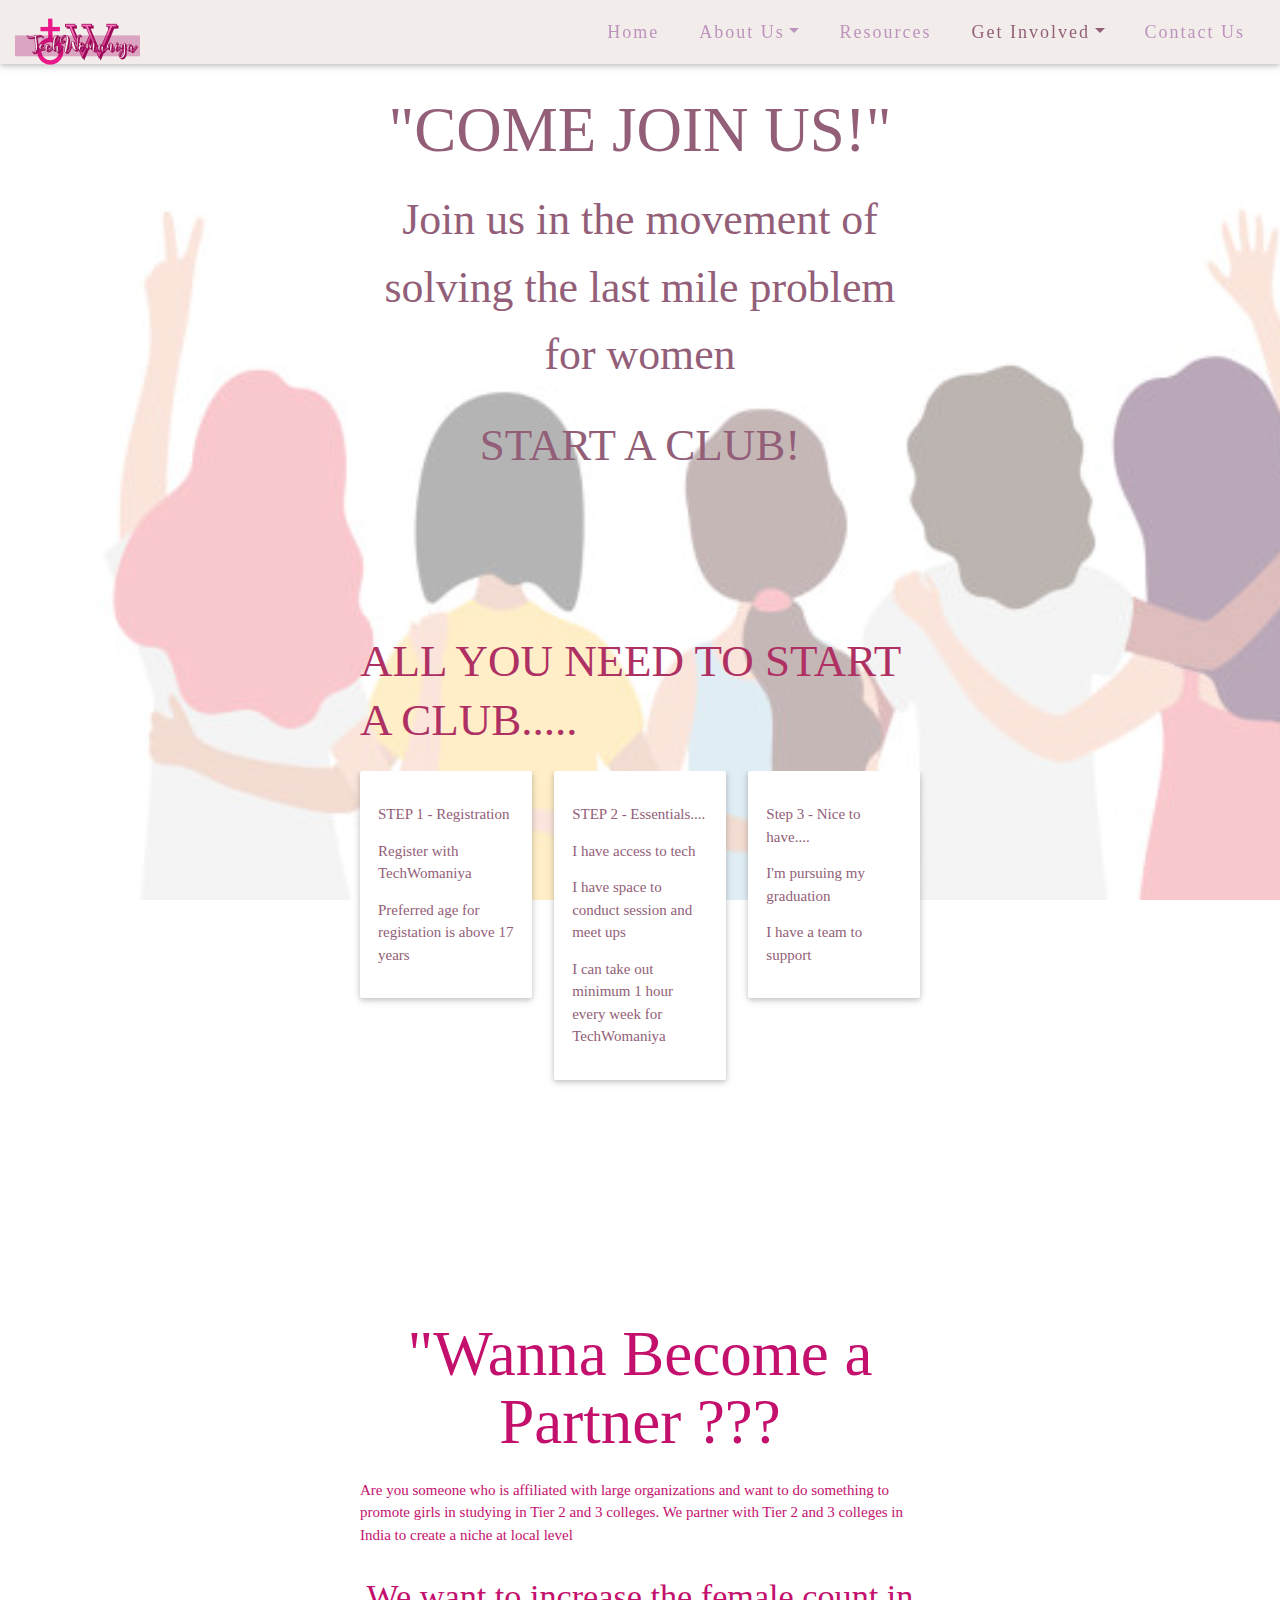
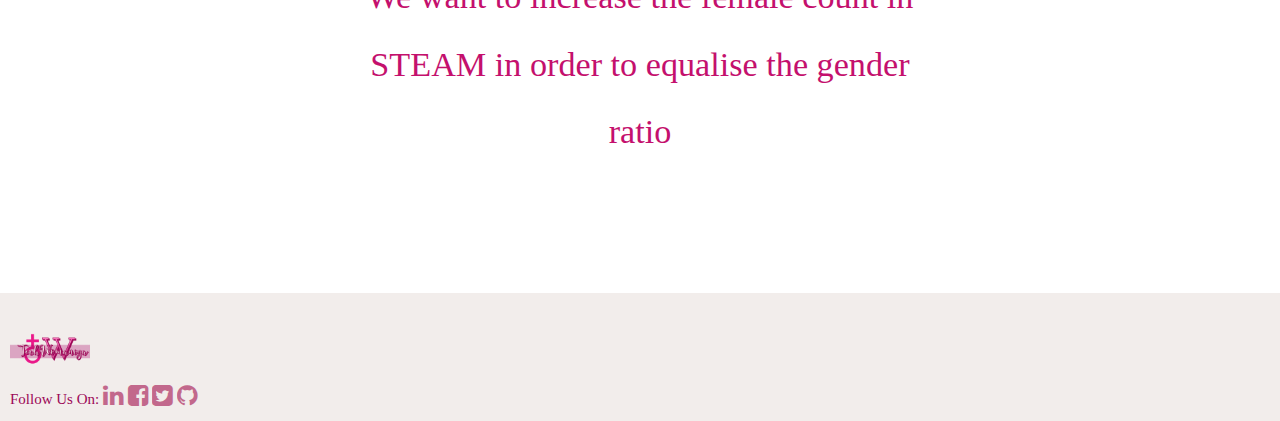
<file: getInvolved.html>
<!DOCTYPE html>
<!-- saved from url=(0081)file:///Users/francescacowley/Downloads/bootstrap-4.5.0-examples/album/index.html -->
<html>   

<html lang="en"><head><meta http-equiv="Content-Type" content="text/html; charset=UTF-8">
    
    <meta name="viewport" content="width=device-width, initial-scale=1, shrink-to-fit=no">
    <meta name="description" content="">
    <meta name="author" content="Mark Otto, Jacob Thornton, and Bootstrap contributors">
    <meta name="generator" content="Jekyll v4.0.1">
    <title>TechWomaniya</title>
    <link rel="icon" href="images/tw_title_bar_logo.png" type="image/x-icon">

    <link rel="canonical" href="https://getbootstrap.com/docs/4.5/examples/album/">


<link href="css/bootstrap.css" rel="stylesheet">
<link href="css/materialize.css" type="text/css" rel="stylesheet">
<link href="css/style.css" type="text/css" rel="stylesheet">
<link rel="stylesheet" href="./css/main.css">
    <style>
      .bd-placeholder-img {
        font-size: 1.125rem;
        text-anchor: middle;
        -webkit-user-select: none;
        -moz-user-select: none;
        -ms-user-select: none;
        user-select: none;
      }

      @media (min-width: 768px) {
        .bd-placeholder-img-lg {
          font-size: 3.5rem;
        }
      }
    </style>

    <link href="css/album.css" rel="stylesheet">
<head>
    <link href="css/materialize.css" type="text/css" rel="stylesheet">
    <link href="css/style.css" type="text/css" rel="stylesheet">
    <meta name="viewport" content="width=device-width, initial-scale=1.0, maximum-scale=1.0">
    <link href='https://fonts.googleapis.com/css?family=Roboto:400,700' rel='stylesheet'>
    <title>Contact Us</title>
    <link rel="stylesheet" href="https://stackpath.bootstrapcdn.com/bootstrap/4.5.0/css/bootstrap.min.css" integrity="sha384-9aIt2nRpC12Uk9gS9baDl411NQApFmC26EwAOH8WgZl5MYYxFfc+NcPb1dKGj7Sk" crossorigin="anonymous">
    <script src="https://code.jquery.com/jquery-3.5.1.slim.min.js" integrity="sha384-DfXdz2htPH0lsSSs5nCTpuj/zy4C+OGpamoFVy38MVBnE+IbbVYUew+OrCXaRkfj" crossorigin="anonymous"></script>
    <script src="https://cdn.jsdelivr.net/npm/popper.js@1.16.0/dist/umd/popper.min.js" integrity="sha384-Q6E9RHvbIyZFJoft+2mJbHaEWldlvI9IOYy5n3zV9zzTtmI3UksdQRVvoxMfooAo" crossorigin="anonymous"></script>
    <script src="https://stackpath.bootstrapcdn.com/bootstrap/4.5.0/js/bootstrap.min.js" integrity="sha384-OgVRvuATP1z7JjHLkuOU7Xw704+h835Lr+6QL9UvYjZE3Ipu6Tp75j7Bh/kR0JKI" crossorigin="anonymous"></script>
    
    <link rel="stylesheet" href="css/contact.css">
    <script src="js/modernizr.js"></script> <!-- Modernizr -->
    <script src="./js/jquery_min.js"></script>
    <meta name="viewport" content="width=device-width, initial-scale=1">
    <link rel="stylesheet" href="https://cdnjs.cloudflare.com/ajax/libs/font-awesome/4.7.0/css/font-awesome.min.css">
    <link rel="stylesheet" href="https://maxcdn.bootstrapcdn.com/font-awesome/4.4.0/css/font-awesome.min.css">
  </head>
  <body>
<!--     <header>
      <link rel="stylesheet" href="https://stackpath.bootstrapcdn.com/bootstrap/4.5.0/css/bootstrap.min.css" integrity="sha384-9aIt2nRpC12Uk9gS9baDl411NQApFmC26EwAOH8WgZl5MYYxFfc+NcPb1dKGj7Sk" crossorigin="anonymous">
      <script src="https://code.jquery.com/jquery-3.5.1.slim.min.js" integrity="sha384-DfXdz2htPH0lsSSs5nCTpuj/zy4C+OGpamoFVy38MVBnE+IbbVYUew+OrCXaRkfj" crossorigin="anonymous"></script>
      <script src="https://cdn.jsdelivr.net/npm/popper.js@1.16.0/dist/umd/popper.min.js" integrity="sha384-Q6E9RHvbIyZFJoft+2mJbHaEWldlvI9IOYy5n3zV9zzTtmI3UksdQRVvoxMfooAo" crossorigin="anonymous"></script>
      <script src="https://stackpath.bootstrapcdn.com/bootstrap/4.5.0/js/bootstrap.min.js" integrity="sha384-OgVRvuATP1z7JjHLkuOU7Xw704+h835Lr+6QL9UvYjZE3Ipu6Tp75j7Bh/kR0JKI" crossorigin="anonymous"></script>  -->
 
    <nav id="nav_f" class="navbar navbar-expand-lg navbar-light bg-light">
      <a class="navbar-brand" href="index.html"><img src="images/TW_logo_2.png" width="125px" alt="logo"></a>
      <button class="navbar-toggler" type="button" data-toggle="collapse" data-target="#navbarNavAltMarkup" aria-controls="navbarNavAltMarkup" aria-expanded="false" aria-label="Toggle navigation">
        <span class="navbar-toggler-icon"></span>
      </button>
      <div class="collapse navbar-collapse justify-content-end" id="navbarNavAltMarkup">
        <ul class="navbar-nav">
            <li><a class = "nav-item nav-link" href="index.html">Home<span class="sr-only">(current)</span></a> </li>
            <li class="dropdown">
               <a class="nav-item nav-link  dropdown-toggle" href="aboutUs.html" data-toggle="dropdown">About Us</a>
                <ul class="dropdown-menu">
                    <li><a class="dropdown-item" href="aboutUs.html#intro"> Mission/Research</a></li>
                    <li><a class="dropdown-item" href="aboutUs.html#team"> Team </a></li>
                </ul>
            </li>
            <li><a class="av-item nav-link " href="Resources.html"> Resources </a></li>
            <li class="dropdown">
               <a class="nav-item nav-link  dropdown-toggle active" href="getInvolved.html" data-toggle="dropdown">Get Involved</a>
                <ul class="dropdown-menu">
                    <li><a class="dropdown-item" href="getInvolved.html#club"> Start a Club</a></li>
                    <li><a class="dropdown-item" href="fundraise.html"> Fundraise </a></li>
                    <!-- <li><a class="dropdown-item" href="getInvolved.html#campaign"> Campaigns </a></li> -->
                </ul>
            </li>
            <!-- <li><a class="nav-item nav-link" href="donate.html">Donate</a></li> -->
            <li><a class="nav-item nav-link" href="contact.html">Contact Us</a></li>
        </ul>

        <!--<div class="navbar-nav">
          <a class="nav-item nav-link active" href="index.html">Home<span class="sr-only">(current)</span></a>
          <a class="nav-item nav-link" href="Resources.html">Resources</a>
          <a class="nav-item dropdown">
           <a class="nav-link  dropdown-toggle" href="#" data-toggle="dropdown">Get Involved</a>
            <ul class="dropdown-menu">
                <li><a class="dropdown-item" href="#"> Submenu item 1</a></li>
                <li><a class="dropdown-item" href="#"> Submenu item 2 </a></li>
            </ul>
          </a>

          <a class="nav-item nav-link" href="#intro">Mission</a>
          <a class="nav-item nav-link" href="#events">Events</a>
          <a class="nav-item nav-link" href="aboutUs.html">About Us</a>
          <a class="nav-item nav-link" href="contact.html">Donate</a>
          <a class="nav-item nav-link" href="contact.html">Contact Us</a>
        </div>-->
      </div>
    </nav>


<main>
    <head>
        <style> body 
        {
  background-image: url('images/join_us.jpg');
  background-repeat: no-repeat;
  background-attachment: fixed;  
  background-size: cover;
  background-color: rgba(255,255,255,0.6);
  background-blend-mode: lighten;
}            
        </style>
    </head>
    <body>
        <div id="club" class="section scrollspy">
    <div class="container">
        <div class="row">
            <div  class="col s12">
               <h1 class="center header text_h2"> "COME JOIN US!"</h1>
               <h3 class="center header text_h2"> Join us in the movement of solving the last mile problem for women</h3>
               <h2 class="center header text_h1"> START A CLUB! </h2>
            </div>
        </div>
    </div>
</div>

<div class="section scrollspy" id="club">
    <div class="container">
        <h2 class="header text_b">ALL YOU NEED TO START A CLUB..... </h2>
            <div class="row">
                <div class="col s16 m4 l4">
                    <div class="card">
                    <div class="card-content">
                        <p><strong>STEP 1 - Registration</strong></p>
                        <p>
                        <p>Register with TechWomaniya</p>
                        <p>Preferred age for registation is above 17 years</p>
                        <p></p>
                    </div>
                    </div>
                </div>
                <div class="col s12 m4 l4">
                    <div class="card">
                    <div class="card-content">
                        <p><strong>STEP 2 - Essentials....</strong></p>
                        <p>
                        <p>I have access to tech</p>
                        <p>I have space to conduct session and meet ups</p>
                        <p>I can take out minimum 1 hour every week for TechWomaniya 
                        </p>
                    </div>
                    </div>
                </div>
                <div class="col s12 m4 l4">
                    <div class="card">
                    <div class="card-content">
                        <p><strong>Step 3 - Nice to have....</strong></p>
                        <p>I'm pursuing my graduation</p>
                        <p>I have a team to support
                        </p>
                    </div>
                    </div>
                </div>
            </div>
        </div>
    </div>
    
    <!--Work-->
    <div class="section scrollspy" id="club">
        <div class="container">
            <div class="row">
                <div  class="col s12">
                        <h1 class="center header text_h2"  style = "color:#c4106d";>"Wanna Become a Partner ??? </h1>
                        <p style = "color:#c4106d;">Are you someone who is affiliated with large organizations and want to do something to promote girls in studying in Tier 2 and 3 colleges. We partner with Tier 2 and 3 colleges in India to create a niche at local level </p>
                        <p></p>
                        <p></p>
                        <h4 class="center header text_h2" style = "color:#c4106d;">We want to increase the female count in STEAM in order to equalise the gender ratio </h4>
                </div>
            </div>
        </div>
    </div>


</main>
<footer>
  <img src="images/TW_logo_2.png" alt="logo" width="150px">
  <div style ="color: #9C0757">Follow Us On: 
    <a href="https://www.linkedin.com/company/35926794/admin/" target="_blank"><i class="fa fa-linkedin" style="font-size:24px;color:#AF3164"></i></a>
    <a href="https://www.facebook.com/pages/category/Community/TechWomaniya-558294894580350/" target="_blank"><i class="fa fa-facebook-square" style="font-size:24px;color:#AF3164"></i></a> 
    <a href="https://twitter.com/techwomaniyaa" target="_blank"><i class="fa fa-twitter-square" style="font-size:24px;color:#AF3164"></i></a>
    <a href="https://github.com/TechWomaniya/Tech-Womaniya" target="_blank"><i class="fa fa-github" style= "font-size:24px;color:#AF3164"></i></a>
    </div> 
</footer>


</body></html>
</file>
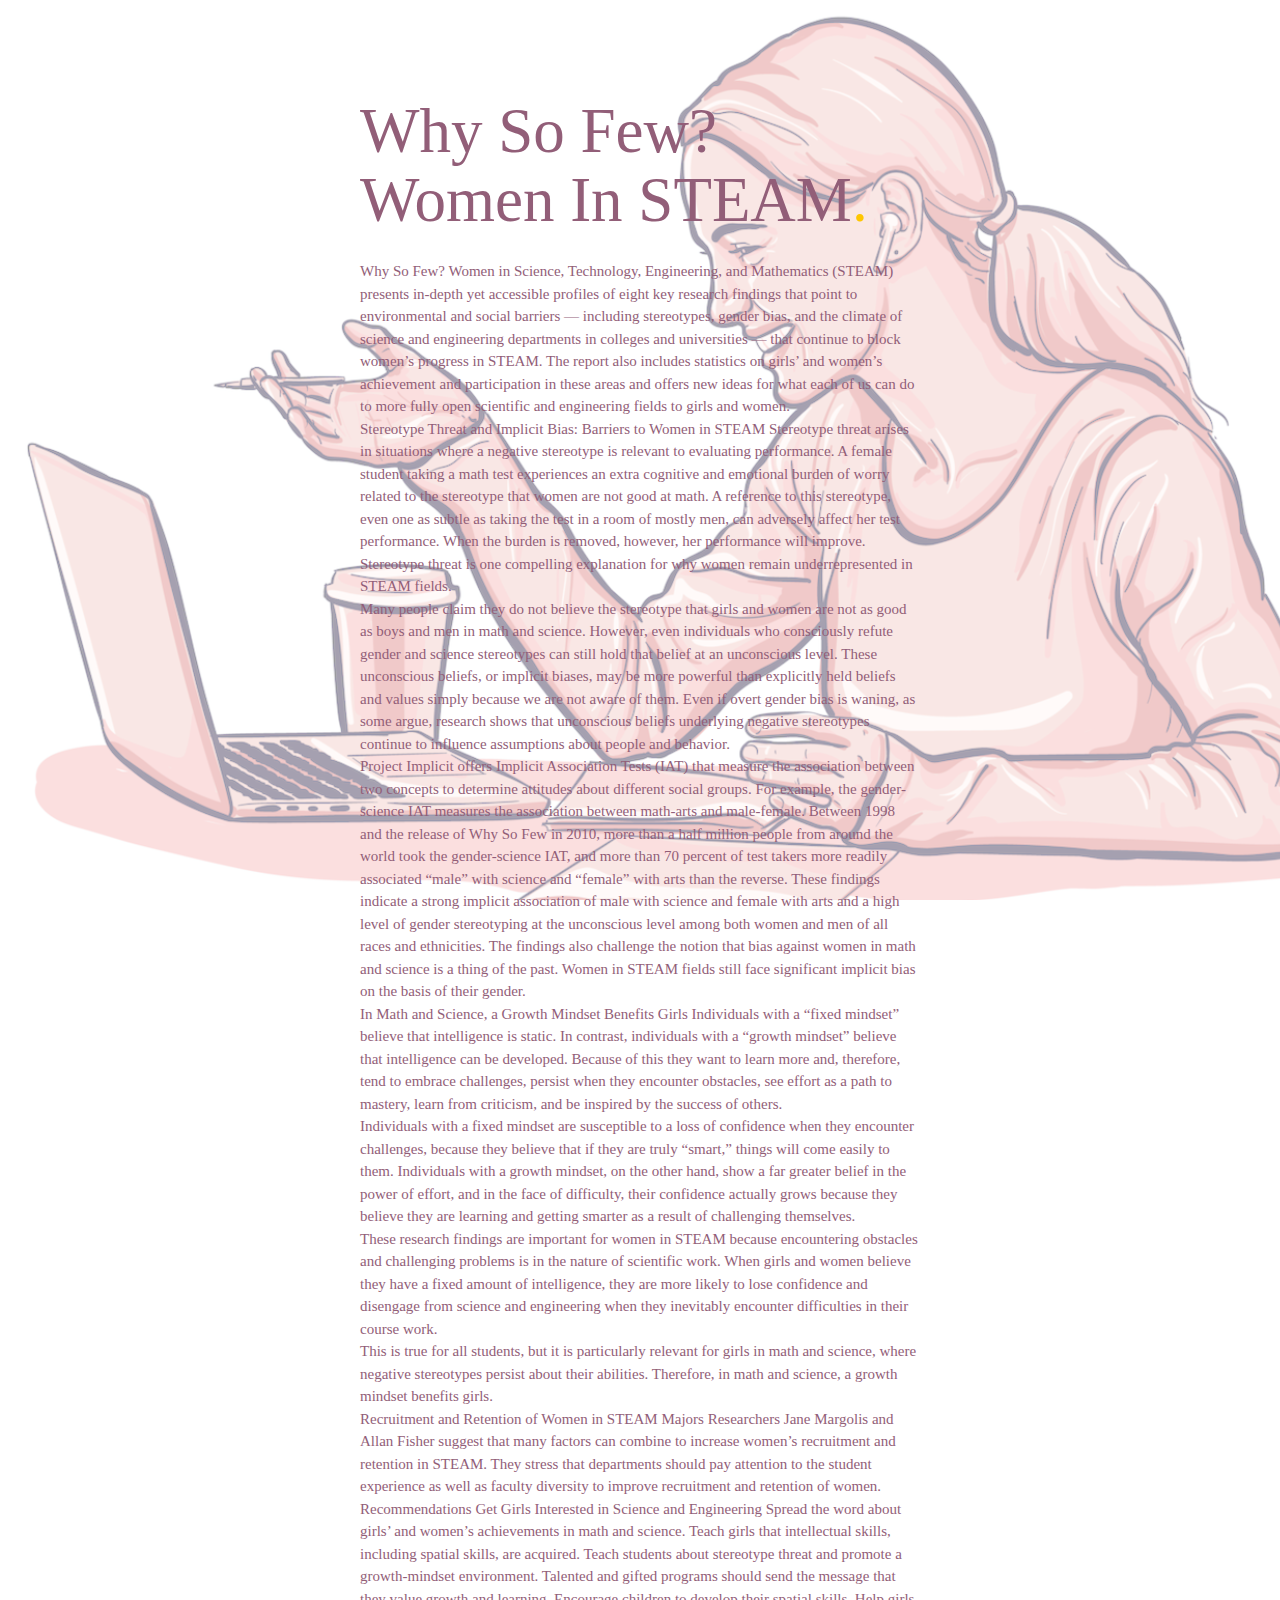
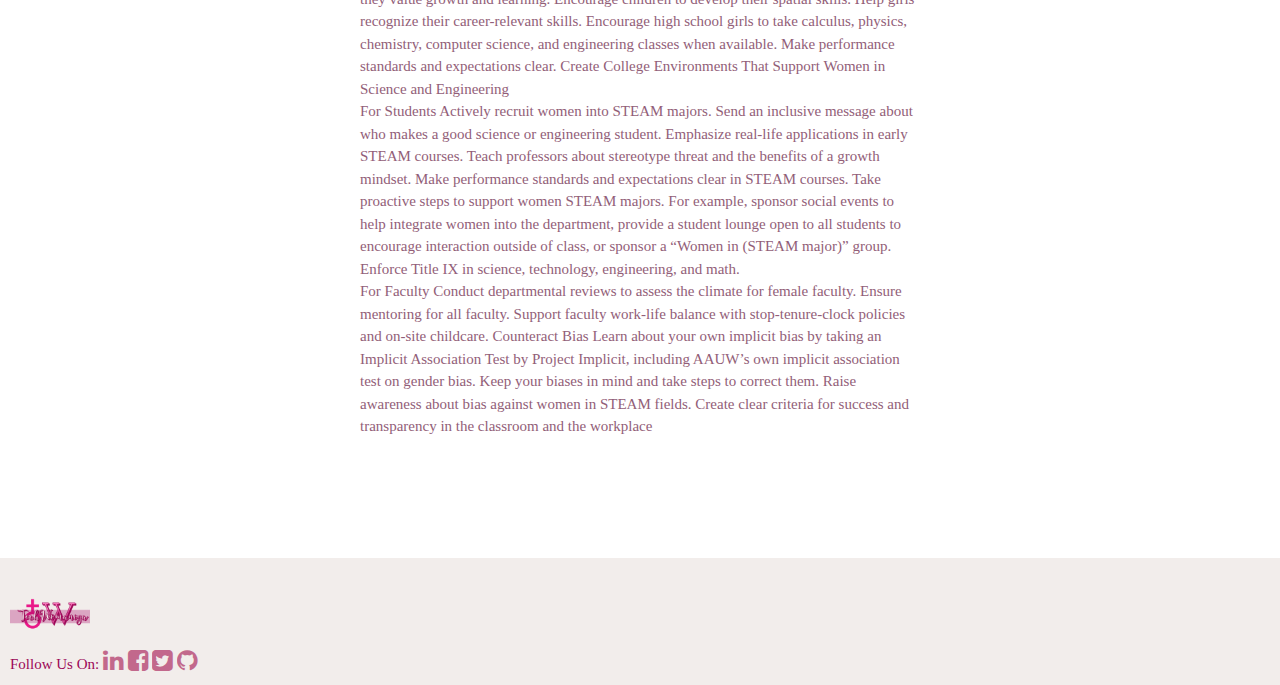
<file: research.html>
<!DOCTYPE html>
<!-- saved from url=(0081)file:///Users/francescacowley/Downloads/bootstrap-4.5.0-examples/album/index.html -->
<html>   

<html lang="en"><head><meta http-equiv="Content-Type" content="text/html; charset=UTF-8">
    
    <meta name="viewport" content="width=device-width, initial-scale=1, shrink-to-fit=no">
    <meta name="description" content="">
    <meta name="author" content="Mark Otto, Jacob Thornton, and Bootstrap contributors">
    <meta name="generator" content="Jekyll v4.0.1">
    <title>TechWomaniya</title>
    <link rel="icon" href="images/tw_title_bar_logo.png" type="image/x-icon">

    <link rel="canonical" href="https://getbootstrap.com/docs/4.5/examples/album/">


<link href="css/bootstrap.css" rel="stylesheet">
<link href="css/materialize.css" type="text/css" rel="stylesheet">
<link href="css/style.css" type="text/css" rel="stylesheet">
<link rel="stylesheet" href="./css/main.css">
    <style>
      .bd-placeholder-img {
        font-size: 1.125rem;
        text-anchor: middle;
        -webkit-user-select: none;
        -moz-user-select: none;
        -ms-user-select: none;
        user-select: none;
      }

      @media (min-width: 768px) {
        .bd-placeholder-img-lg {
          font-size: 3.5rem;
        }
      }
    </style>

    <link href="css/album.css" rel="stylesheet">
<head>
    <link href="css/materialize.css" type="text/css" rel="stylesheet">
    <link href="css/style.css" type="text/css" rel="stylesheet">
    <meta name="viewport" content="width=device-width, initial-scale=1.0, maximum-scale=1.0">
    <link href='https://fonts.googleapis.com/css?family=Roboto:400,700' rel='stylesheet'>
    <title>Contact Us</title>
    <link rel="stylesheet" href="https://stackpath.bootstrapcdn.com/bootstrap/4.5.0/css/bootstrap.min.css" integrity="sha384-9aIt2nRpC12Uk9gS9baDl411NQApFmC26EwAOH8WgZl5MYYxFfc+NcPb1dKGj7Sk" crossorigin="anonymous">
    <script src="https://code.jquery.com/jquery-3.5.1.slim.min.js" integrity="sha384-DfXdz2htPH0lsSSs5nCTpuj/zy4C+OGpamoFVy38MVBnE+IbbVYUew+OrCXaRkfj" crossorigin="anonymous"></script>
    <script src="https://cdn.jsdelivr.net/npm/popper.js@1.16.0/dist/umd/popper.min.js" integrity="sha384-Q6E9RHvbIyZFJoft+2mJbHaEWldlvI9IOYy5n3zV9zzTtmI3UksdQRVvoxMfooAo" crossorigin="anonymous"></script>
    <script src="https://stackpath.bootstrapcdn.com/bootstrap/4.5.0/js/bootstrap.min.js" integrity="sha384-OgVRvuATP1z7JjHLkuOU7Xw704+h835Lr+6QL9UvYjZE3Ipu6Tp75j7Bh/kR0JKI" crossorigin="anonymous"></script>
    
    <link rel="stylesheet" href="css/contact.css">
    <script src="js/modernizr.js"></script> <!-- Modernizr -->
    <script src="./js/jquery_min.js"></script>
    <meta name="viewport" content="width=device-width, initial-scale=1">
    <link rel="stylesheet" href="https://cdnjs.cloudflare.com/ajax/libs/font-awesome/4.7.0/css/font-awesome.min.css">
    <link rel="stylesheet" href="https://maxcdn.bootstrapcdn.com/font-awesome/4.4.0/css/font-awesome.min.css">
  </head>
  <body>

<main>
    <head>
        <style> body 
        {
  background-image: url('images/457.png');
  background-repeat: no-repeat;
  background-attachment: fixed;  
  background-size: cover;
  background-color: rgba(255,255,255,0.6);
  background-blend-mode: lighten;
  /*position: relative  Declared position allows for location changes */
  top: -2px;
}            
        </style>
    </head>
    <body>

    <!--Work-->
    <div class="section scrollspy" id="club">
        <div class="container">
            <div class="row">
                <div  class="col s12">
      <h1>Why So Few? Women In STEAM<span class="dot-1">.</span></h1>
      <p>

Why So Few? Women in Science, Technology, Engineering, and Mathematics (STEAM) presents in-depth yet accessible profiles of eight key research findings that point to environmental and social barriers — including stereotypes, gender bias, and the climate of science and engineering departments in colleges and universities — that continue to block women’s progress in STEAM. The report also includes statistics on girls’ and women’s achievement and participation in these areas and offers new ideas for what each of us can do to more fully open scientific and engineering fields to girls and women.
<br>
Stereotype Threat and Implicit Bias:
Barriers to Women in STEAM
Stereotype threat arises in situations where a negative stereotype is relevant to evaluating performance. A female student taking a math test experiences an extra cognitive and emotional burden of worry related to the stereotype that women are not good at math. A reference to this stereotype, even one as subtle as taking the test in a room of mostly men, can adversely affect her test performance. When the burden is removed, however, her performance will improve. Stereotype threat is one compelling explanation for why women remain underrepresented in STEAM fields.
<br>
Many people claim they do not believe the stereotype that girls and women are not as good as boys and men in math and science. However, even individuals who consciously refute gender and science stereotypes can still hold that belief at an unconscious level. These unconscious beliefs, or implicit biases, may be more powerful than explicitly held beliefs and values simply because we are not aware of them. Even if overt gender bias is waning, as some argue, research shows that unconscious beliefs underlying negative stereotypes continue to influence assumptions about people and behavior.
<br>
Project Implicit offers Implicit Association Tests (IAT) that measure the association between two concepts to determine attitudes about different social groups. For example, the gender-science IAT measures the association between math-arts and male-female. Between 1998 and the release of Why So Few in 2010, more than a half million people from around the world took the gender-science IAT, and more than 70 percent of test takers more readily associated “male” with science and “female” with arts than the reverse. These findings indicate a strong implicit association of male with science and female with arts and a high level of gender stereotyping at the unconscious level among both women and men of all races and ethnicities. The findings also challenge the notion that bias against women in math and science is a thing of the past. Women in STEAM fields still face significant implicit bias on the basis of their gender.
<br>
In Math and Science, a Growth Mindset Benefits Girls
Individuals with a “fixed mindset” believe that intelligence is static. In contrast, individuals with a “growth mindset” believe that intelligence can be developed. Because of this they want to learn more and, therefore, tend to embrace challenges, persist when they encounter obstacles, see effort as a path to mastery, learn from criticism, and be inspired by the success of others.
<br>
Individuals with a fixed mindset are susceptible to a loss of confidence when they encounter challenges, because they believe that if they are truly “smart,” things will come easily to them. Individuals with a growth mindset, on the other hand, show a far greater belief in the power of effort, and in the face of difficulty, their confidence actually grows because they believe they are learning and getting smarter as a result of challenging themselves.
<br>
These research findings are important for women in STEAM because encountering obstacles and challenging problems is in the nature of scientific work. When girls and women believe they have a fixed amount of intelligence, they are more likely to lose confidence and disengage from science and engineering when they inevitably encounter difficulties in their course work.
<br>
This is true for all students, but it is particularly relevant for girls in math and science, where negative stereotypes persist about their abilities. Therefore, in math and science, a growth mindset benefits girls.
<br>
Recruitment and Retention of Women in STEAM Majors
Researchers Jane Margolis and Allan Fisher suggest that many factors can combine to increase women’s recruitment and retention in STEAM. They stress that departments should pay attention to the student experience as well as faculty diversity to improve recruitment and retention of women.
<br>
Recommendations
Get Girls Interested in Science and Engineering
Spread the word about girls’ and women’s achievements in math and science.
Teach girls that intellectual skills, including spatial skills, are acquired.
Teach students about stereotype threat and promote a growth-mindset environment.
Talented and gifted programs should send the message that they value growth and learning.
Encourage children to develop their spatial skills.
Help girls recognize their career-relevant skills.
Encourage high school girls to take calculus, physics, chemistry, computer science, and engineering classes when available.
Make performance standards and expectations clear.
Create College Environments That Support Women in Science and Engineering
<br>
For Students

Actively recruit women into STEAM majors.
Send an inclusive message about who makes a good science or engineering student.
Emphasize real-life applications in early STEAM courses.
Teach professors about stereotype threat and the benefits of a growth mindset.
Make performance standards and expectations clear in STEAM courses.
Take proactive steps to support women STEAM majors.
For example, sponsor social events to help integrate women into the department, provide a student lounge open to all students to encourage interaction outside of class, or sponsor a “Women in (STEAM major)” group.
Enforce Title IX in science, technology, engineering, and math.
<br>
For Faculty

Conduct departmental reviews to assess the climate for female faculty.
Ensure mentoring for all faculty.
Support faculty work-life balance with stop-tenure-clock policies and on-site childcare.
Counteract Bias
Learn about your own implicit bias by taking an Implicit Association Test by Project Implicit, including AAUW’s own implicit association test on gender bias.
Keep your biases in mind and take steps to correct them.
Raise awareness about bias against women in STEAM fields.
Create clear criteria for success and transparency in the classroom and the workplace</p>
    </div>

</main>

<footer>
  <img src="images/TW_logo_2.png" alt="logo" width="150px">
  <div style ="color: #9C0757">Follow Us On: 
    <a href="https://www.linkedin.com/company/35926794/admin/" target="_blank"><i class="fa fa-linkedin" style="font-size:24px;color:#AF3164"></i></a>
    <a href="https://www.facebook.com/pages/category/Community/TechWomaniya-558294894580350/" target="_blank"><i class="fa fa-facebook-square" style="font-size:24px;color:#AF3164"></i></a> 
    <a href="https://twitter.com/techwomaniyaa" target="_blank"><i class="fa fa-twitter-square" style="font-size:24px;color:#AF3164"></i></a>
    <a href="https://github.com/TechWomaniya/Tech-Womaniya" target="_blank"><i class="fa fa-github" style= "font-size:24px;color:#AF3164"></i></a>
    </div> 
</footer>

</body></html>
</file>
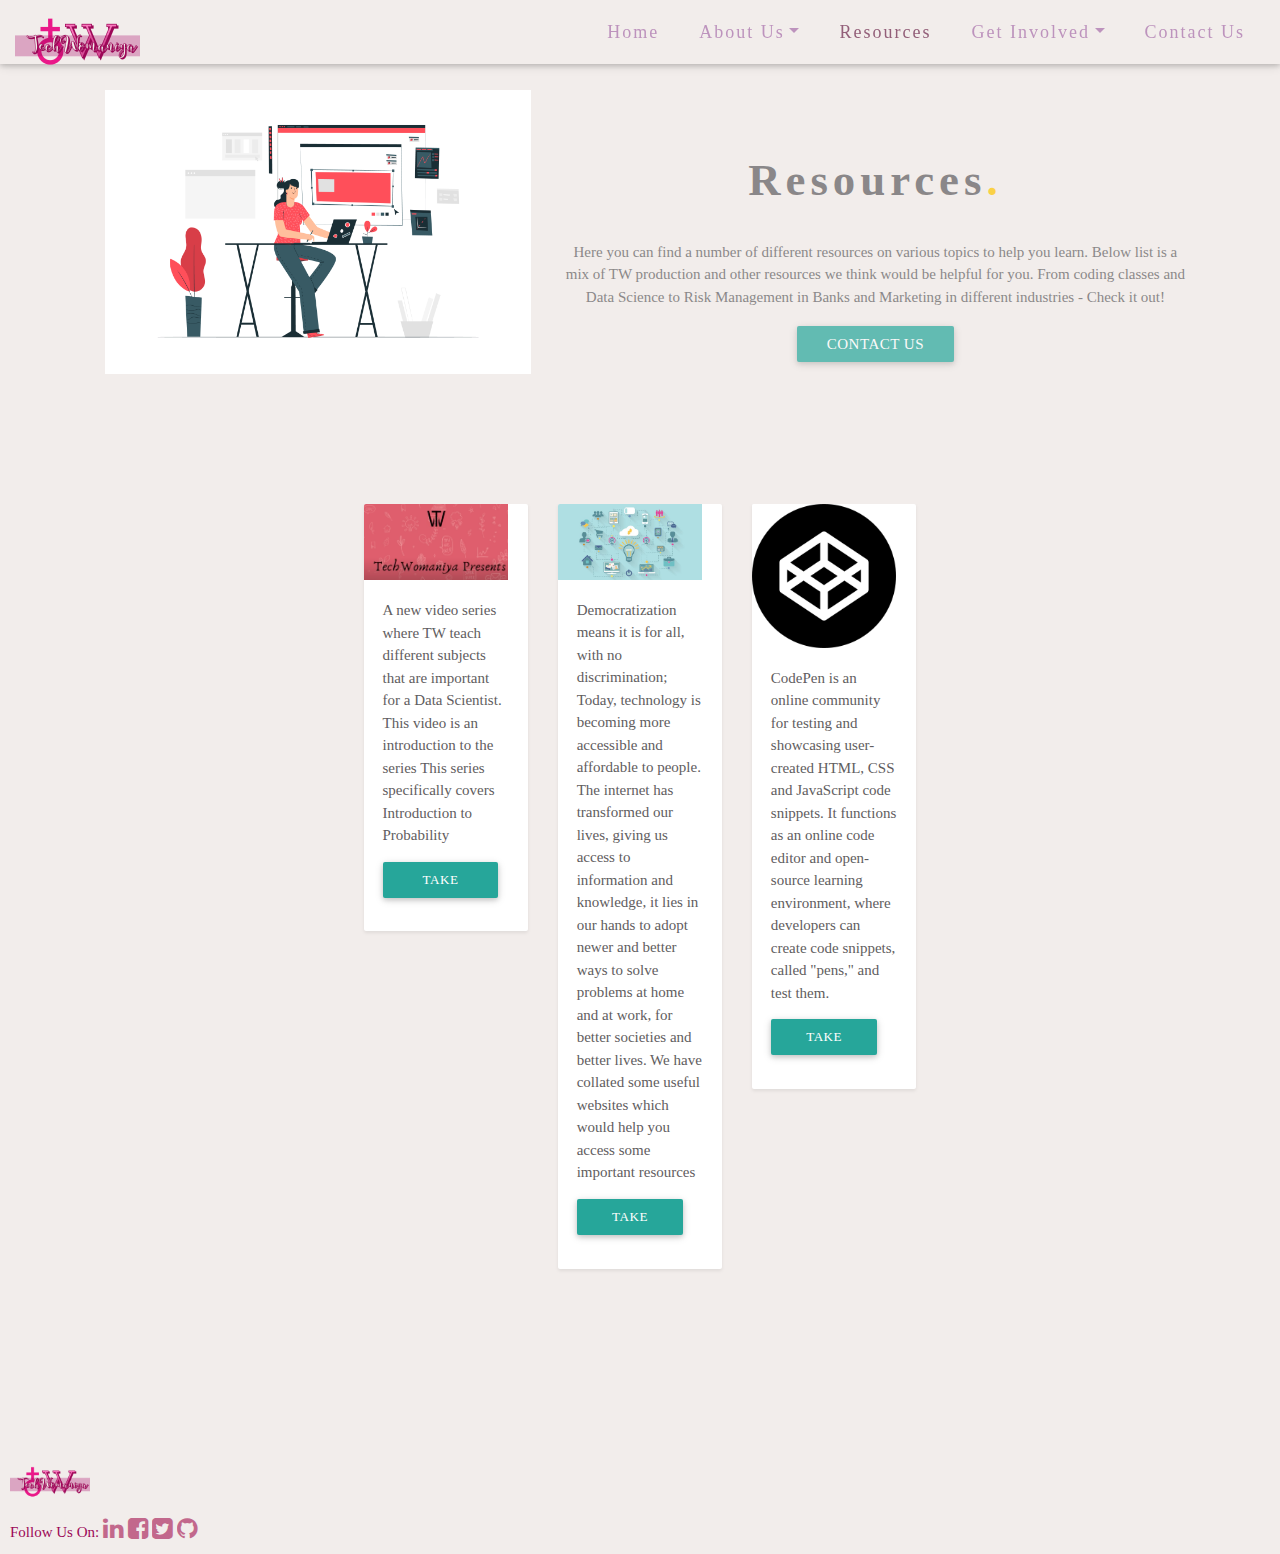
<file: Resources.html>
<!DOCTYPE html>
<!-- saved from url=(0081)file:///Users/francescacowley/Downloads/bootstrap-4.5.0-examples/album/index.html -->
<html>   

<html lang="en"><head><meta http-equiv="Content-Type" content="text/html; charset=UTF-8">
    
    <meta name="viewport" content="width=device-width, initial-scale=1, shrink-to-fit=no">
    <meta name="description" content="">
    <meta name="author" content="Mark Otto, Jacob Thornton, and Bootstrap contributors">
    <meta name="generator" content="Jekyll v4.0.1">
    <title>Resources</title>
    <link rel="icon" href="images/tw_title_bar_logo.png" type="image/x-icon">

    <link rel="canonical" href="https://getbootstrap.com/docs/4.5/examples/album/">


<link href="css/bootstrap.css" rel="stylesheet">
<link href="css/materialize.css" type="text/css" rel="stylesheet">
<link href="css/style.css" type="text/css" rel="stylesheet">
<link rel="stylesheet" href="./css/main.css">
    <style>
      .bd-placeholder-img {
        font-size: 1.125rem;
        text-anchor: middle;
        -webkit-user-select: none;
        -moz-user-select: none;
        -ms-user-select: none;
        user-select: none;
      }

      @media (min-width: 768px) {
        .bd-placeholder-img-lg {
          font-size: 3.5rem;
        }
      }
    </style>

    <link href="css/album.css" rel="stylesheet">
<head>
    <link href="css/materialize.css" type="text/css" rel="stylesheet">
    <link href="css/style.css" type="text/css" rel="stylesheet">
    <meta name="viewport" content="width=device-width, initial-scale=1.0, maximum-scale=1.0">
    <link href='https://fonts.googleapis.com/css?family=Roboto:400,700' rel='stylesheet'>
    <title>Contact Us</title>
    <link rel="stylesheet" href="https://stackpath.bootstrapcdn.com/bootstrap/4.5.0/css/bootstrap.min.css" integrity="sha384-9aIt2nRpC12Uk9gS9baDl411NQApFmC26EwAOH8WgZl5MYYxFfc+NcPb1dKGj7Sk" crossorigin="anonymous">
    <script src="https://code.jquery.com/jquery-3.5.1.slim.min.js" integrity="sha384-DfXdz2htPH0lsSSs5nCTpuj/zy4C+OGpamoFVy38MVBnE+IbbVYUew+OrCXaRkfj" crossorigin="anonymous"></script>
    <script src="https://cdn.jsdelivr.net/npm/popper.js@1.16.0/dist/umd/popper.min.js" integrity="sha384-Q6E9RHvbIyZFJoft+2mJbHaEWldlvI9IOYy5n3zV9zzTtmI3UksdQRVvoxMfooAo" crossorigin="anonymous"></script>
    <script src="https://stackpath.bootstrapcdn.com/bootstrap/4.5.0/js/bootstrap.min.js" integrity="sha384-OgVRvuATP1z7JjHLkuOU7Xw704+h835Lr+6QL9UvYjZE3Ipu6Tp75j7Bh/kR0JKI" crossorigin="anonymous"></script>
    
    <link rel="stylesheet" href="css/contact.css">
    <script src="js/modernizr.js"></script> <!-- Modernizr -->
    <script src="./js/jquery_min.js"></script>
    <meta name="viewport" content="width=device-width, initial-scale=1">
    <link rel="stylesheet" href="https://cdnjs.cloudflare.com/ajax/libs/font-awesome/4.7.0/css/font-awesome.min.css">
    <link rel="stylesheet" href="https://maxcdn.bootstrapcdn.com/font-awesome/4.4.0/css/font-awesome.min.css">
  </head>
  <body>
<!--     <header>
      <link rel="stylesheet" href="https://stackpath.bootstrapcdn.com/bootstrap/4.5.0/css/bootstrap.min.css" integrity="sha384-9aIt2nRpC12Uk9gS9baDl411NQApFmC26EwAOH8WgZl5MYYxFfc+NcPb1dKGj7Sk" crossorigin="anonymous">
      <script src="https://code.jquery.com/jquery-3.5.1.slim.min.js" integrity="sha384-DfXdz2htPH0lsSSs5nCTpuj/zy4C+OGpamoFVy38MVBnE+IbbVYUew+OrCXaRkfj" crossorigin="anonymous"></script>
      <script src="https://cdn.jsdelivr.net/npm/popper.js@1.16.0/dist/umd/popper.min.js" integrity="sha384-Q6E9RHvbIyZFJoft+2mJbHaEWldlvI9IOYy5n3zV9zzTtmI3UksdQRVvoxMfooAo" crossorigin="anonymous"></script>
      <script src="https://stackpath.bootstrapcdn.com/bootstrap/4.5.0/js/bootstrap.min.js" integrity="sha384-OgVRvuATP1z7JjHLkuOU7Xw704+h835Lr+6QL9UvYjZE3Ipu6Tp75j7Bh/kR0JKI" crossorigin="anonymous"></script>  -->
 
    <nav id="nav_f" class="navbar navbar-expand-lg navbar-light bg-light">
      <a class="navbar-brand" href="index.html"><img src="images/TW_logo_2.png" width="125px" alt="logo"></a>
      <button class="navbar-toggler" type="button" data-toggle="collapse" data-target="#navbarNavAltMarkup" aria-controls="navbarNavAltMarkup" aria-expanded="false" aria-label="Toggle navigation">
        <span class="navbar-toggler-icon"></span>
      </button>
      <div class="collapse navbar-collapse justify-content-end" id="navbarNavAltMarkup">
        <ul class="navbar-nav">
            <li><a class = "nav-item nav-link" href="index.html">Home<span class="sr-only">(current)</span></a> </li>
            <li class="dropdown">
               <a class="nav-item nav-link  dropdown-toggle" href="aboutUs.html" data-toggle="dropdown">About Us</a>
                <ul class="dropdown-menu">
                    <li><a class="dropdown-item" href="aboutUs.html#intro"> Mission/Research</a></li>
                    <li><a class="dropdown-item" href="aboutUs.html#team"> Team </a></li>
                </ul>
            </li>
            <li><a class="av-item nav-link active" href="Resources.html"> Resources </a></li>
            <li class="dropdown">
               <a class="nav-item nav-link  dropdown-toggle" href="getInvolved.html" data-toggle="dropdown">Get Involved</a>
                <ul class="dropdown-menu">
                    <li><a class="dropdown-item" href="getInvolved.html#club"> Start a Club</a></li>
                    <li><a class="dropdown-item" href="getInvolved.html#fundraise"> Fundraise </a></li>
                    <!-- <li><a class="dropdown-item" href="getInvolved.html#campaign"> Campaigns </a></li> -->
                </ul>
            </li>
            <!-- <li><a class="nav-item nav-link" href="donate.html">Donate</a></li> -->
            <li><a class="nav-item nav-link" href="contact.html">Contact Us</a></li>
        </ul>

        <!--<div class="navbar-nav">
          <a class="nav-item nav-link active" href="index.html">Home<span class="sr-only">(current)</span></a>
          <a class="nav-item nav-link" href="Resources.html">Resources</a>
          <a class="nav-item dropdown">
           <a class="nav-link  dropdown-toggle" href="#" data-toggle="dropdown">Get Involved</a>
            <ul class="dropdown-menu">
                <li><a class="dropdown-item" href="#"> Submenu item 1</a></li>
                <li><a class="dropdown-item" href="#"> Submenu item 2 </a></li>
            </ul>
          </a>

          <a class="nav-item nav-link" href="#intro">Mission</a>
          <a class="nav-item nav-link" href="#events">Events</a>
          <a class="nav-item nav-link" href="aboutUs.html">About Us</a>
          <a class="nav-item nav-link" href="contact.html">Donate</a>
          <a class="nav-item nav-link" href="contact.html">Contact Us</a>
        </div>-->
      </div>
    </nav>


<main>
  <div class="row my-jumbo">

    <img class="col-lg-5" src="images/Designer-girl.jpg" alt="creative">  

    <div class="col-lg-7 my-jumbo-text">
      <h1>Resources<span class="dot-1">.</span></h1>
      <p>Here you can find a number of different resources on various topics to help you learn. Below list is a mix of TW production and other resources we think would be helpful for you. From coding classes and Data Science to Risk Management in Banks and Marketing in different industries - Check it out!</p>
      <p>
        <a href="contact.html" class="btn btn-secondary my-2">Contact us</a>
      </p>
    </div>
  </div>
  <div class="album py-5 bg-light">
    <div class="container">

      <div class="row">
        <div class="col-md-4">
          <div class="card mb-4 shadow-sm">
            <a href="https://www.youtube.com/channel/UC1wnSdEt4dtTtZ_siFr72Jw?app=desktop" target="_blank">
            <img src="images/yotube_data_science_series_1.png" width="300px" height="200px" class="responsive"></img></a>
            <div class="card-body">
              <p class="card-text">A new video series where TW teach different subjects that are important for a Data Scientist. This video is an introduction to the series This series specifically covers Introduction to Probability</p>
              <div class="d-flex justify-content-between align-items-center">
                <div class="btn-group">
                  <a href="https://www.youtube.com/channel/UC1wnSdEt4dtTtZ_siFr72Jw?app=desktop" target="_blank">
                  <button type="button" class="btn btn-sm btn-outline-secondary">Take me to the videos!</button></a>
                </div>
              </div>
            </div>
          </div>
        </div>
        <div class="col-md-4">
          <div class="card mb-4 shadow-sm">
            <a href="democratization.html" target="_blank">
              <img src="images/democratization.jpg" width="349px" height="200px" class="responsive"></img></a>
            <div class="card-body">
              <p class="card-text">Democratization means it is for all, with no discrimination; Today, technology is becoming more accessible and affordable to people. The internet has transformed our lives, giving us access to information and knowledge, it lies in our hands to adopt newer and better ways to solve problems at home and at work, for better societies and better lives. 
                We have collated some useful websites which would help you access some important resources
              </p>
              <div class="d-flex justify-content-between align-items-center">
                <div class="btn-group">
                  <a href="democratization.html" target="_blank">
                  <button type="button" class="btn btn-sm btn-outline-secondary">Take me to the page!</button></a>
                </div>
              </div>
            </div>
          </div>
        </div>
        <div class="col-md-4">
          <div class="card mb-4 shadow-sm">
            <a href="https://codepen.io/" target="_blank">
              <img src="images/codepen.png" width="349px" height="200px" class="responsive"></img></a>
            <div class="card-body">
              <p class="card-text">CodePen is an online community for testing and showcasing user-created HTML, CSS and JavaScript code snippets. It functions as an online code editor and open-source learning environment, where developers can create code snippets, called "pens," and test them.</p>
              <div class="d-flex justify-content-between align-items-center">
                <div class="btn-group">
                  <a href="https://codepen.io/" target="_blank">
                  <button type="button" class="btn btn-sm btn-outline-secondary">Take me to their site!</button></a>
                </div>
              </div>
            </div>
          </div>
        </div>
      </div>
    </div>
  </div>

</main>
<footer>
  <img src="images/TW_logo_2.png" alt="logo" width="150px">
  <div style ="color: #9C0757">Follow Us On: 
    <a href="https://www.linkedin.com/company/35926794/admin/" target="_blank"><i class="fa fa-linkedin" style="font-size:24px;color:#AF3164"></i></a>
    <a href="https://www.facebook.com/pages/category/Community/TechWomaniya-558294894580350/" target="_blank"><i class="fa fa-facebook-square" style="font-size:24px;color:#AF3164"></i></a> 
    <a href="https://twitter.com/techwomaniyaa" target="_blank"><i class="fa fa-twitter-square" style="font-size:24px;color:#AF3164"></i></a>
    <a href="https://github.com/TechWomaniya/Tech-Womaniya" target="_blank"><i class="fa fa-github" style= "font-size:24px;color:#AF3164"></i></a>
    </div> 
</footer>

</body></html>
</file>
<file: css/main.css>
/* body */

body {
    font-family: 'Lucida Grande';
    color: #5f5d60;
    margin: 0px;
    padding: 0px;
}
h1{
  font-weight: bold;
}



  /* navbar */

/* nav {
    background-color: #F2EDEB;
    margin: 0px;
    padding: 0px;
    display: flex;
    justify-content: center;
    align-items: center;
}
ul { 
    list-style-type: none;
    margin: 0px;
    padding: 0px;
    display: flex;
    justify-content: center;
    align-items: center;
}
li {
     list-style-type: none;
     margin: 0px;
     padding: 0px;
     display: inline;
     display: flex;
     justify-content: center;
     align-items: center;
} */
.navbar-light 
.navbar-nav 
.nav-link.active{
  color:#935F79;
}

.navbar-light 
.navbar-nav 
.nav-link{
  color:#BD93BD;
}

.navbar-nav 
.dropdown-item{
  color:#BD93BD;
}

.navbar-light 
.navbar-nav 
.active >.nav-link{
  color: #935F79;
}

/*.navbar-light .navbar-nav .nav-link:hover{
  color:#935F79;
}

.navbar-light .navbar-nav .nav-link:focus{
  color: #935F79;
}*/

.navbar-expand-lg 
.navbar-nav 
.nav-link{
  padding: 20px;

}

  /* Jumbotron */

.header-box {
    background-color: #F3EEEC;
    padding: 60px 45px 15px 45px;
}

.header-box img{
  padding-left: 30px;
  padding-bottom: 10px;
  margin-bottom: 20px;
}

.my-jumbo-text h1{
  color: black;
  opacity: 0.7;
  font-size: 3.5vw;
  letter-spacing:5px;
  font-weight: bold;
  margin-bottom: 25px;
}

.my-jumbo-text{
  align-self: center;
  text-align: center;
}

.my-jumbo-text p{
  opacity: 0.7;
  margin-bottom: 10px;
}

.subscribe{
  margin-top: 30px;
  margin-bottom: 30px;
  display: flex;
  flex-flow: row wrap;
  justify-content: center;
  align-items: center;
}

input{
  height: 45px;
  width: 300px;
  border:1px solid #fec601;
  margin-right: 10px;
  margin-bottom: 20px;
}


.btn-subscribe{
  background-color: #F05365;
  color: white;
  padding: 12px 24px;
  border-radius: 4px;
  margin-bottom: 20px;
}

.btn-subscribe:hover{
  text-decoration: none;
  color: white;
  background-color: #af3946;

}

.dot-1 {
  color:#FBD248;
}
.dot-2 {
  color: #F05365;
}


  /* Resources */

.latest-resources {
    text-align: center;
    background-color: #FBFBFB;
    padding: 30px;
    margin: 0px;
    border: 0px; 
}

.latest-resources h2{
  margin-bottom: 40px;
}


.learn-more {
  display: flex;
  justify-content: flex-end;
}



  /* Activity Generator */

.heading{
    padding-top:60px;
    padding-bottom:30px;
    color:#5f5d60;
}

h2,h3{
  font-size: 1rem;
}

.activity-generator {
  padding-top: 40px;
  padding-bottom:100px;
  text-align:center;
}



  /* Other */



.btn-primary {
    color: #F2EDEB;
    background-color: #F05365;
    border-color: #F05365;
  }
  .btn-primary:hover {
    color: #F2EDEB;
    background-color: #AF3946;
    border-color: #AF3946;
  }
  .btn-primary:focus, .btn-primary.focus {
    color: #F2EDEB;
    background-color: #AF3946;
    border-color: #AF3946;
    box-shadow: 0 0 0 0.2rem #AF3946(38, 143, 255, 0.5);
  }
  .btn-primary.disabled, .btn-primary:disabled {
    color: #F2EDEB;
    background-color: #AF3946;
    border-color: #AF3946;
  }

  .btn-secondary {
    color: #f05365;
    background-color: white;
    border-color: #F05365;
  }

  .btn-secondary:hover{
    background-color:#f05365;
    border-color: #F05365;
  }


.card {
    margin: 15px;
    /* width: 300px; */
    border:none;
    box-shadow: 0 2px 10px rgba(0,0,0,0.04);
    transition: all 0.5s;
    
}

.card:hover {
  box-shadow: 0 3px 20px rgba(0,0,0,0.09);
}




/* footer */

footer{
  padding:10px;
  background-color: #F2EDEB;
}

footer img{
  width: 80px;
}

footer p{
  color: #b3aeb5;
  font-size:12px;
  margin: 0;
  padding:5px;
}

footer p a{
  color: #5f5d60;
  text-decoration: underline;
  opacity: 0.7;
  transition: all 0.5s;
}

footer a:hover{
  color: #5f5d60;
  opacity: 1;
}

footer span {
  display: table-cell;
  vertical-align: middle;
  height: 50px;
  float: left;
}
.footerwidth {
  width: 80%;
  margin: 0 auto;
}
.icons {
  float: right;
  width: 150px;
}



.slider{
  max-width: 1100px;
  display: flex;
}
.slider .card{
  flex: 1;
  margin: 0 10px;
  background: #fff;
}
.slider .card .card-img{
  height: 200px;
  width: 100%;
}
.slider .card .card-img img{
  height: 100%;
  width: 100%;
  object-fit: cover;
}
.slider .card .card_content{
  padding: 10px 20px;
}
.card .content .title{
  font-size: 25px;
  font-weight: 600;
}
.card .content .sub-title{
  font-size: 20px;
  font-weight: 600;
  color: #e74c3c;
  line-height: 20px;
}
.card .card_content p{
  text-align: justify;
  margin: 10px 0;
}
.card .card_content .btn{
  display: block;
  text-align: left;
  margin: 10px 0;
}
.card .card_content .btn button{
  background: #e74c3c;
  color: #fff;
  border: none;
  outline: none;
  font-size: 17px;
  padding: 5px 8px;
  border-radius: 5px;
  cursor: pointer;
  transition: 0.2s;
}
.card .card_content .btn button:hover{
  transform: scale(0.9);
}

.wrap{
  position: relative;
}
.wrap a{
  position: absolute;
  width:100%;
  height:100%;
  top:0px;
  left:0px;
}
</file>
<file: css/album.css>
.jumbotron {
  padding-top: 3rem;
  padding-bottom: 3rem;
  margin-bottom: 0;
  background-color: #BD93BD;
}
@media (min-width: 768px) {
  .jumbotron {
    padding-top: 6rem;
    padding-bottom: 6rem;
  }
}

.jumbotron p:last-child {
  margin-bottom: 0;
}

.jumbotron h1 {
  font-weight: 300;
}

.jumbotron .container {
  max-width: 40rem;
}

body,html{
  font-family: "Lucida Grande"; 
  margin: 0;
  padding: 0;
  font-weight: 300
  
}

@import url('https://fonts.googleapis.com/css2?family=Amatic+SC:wght@700&display=swap');

/* footer */
footer{
  padding:10px;
  background-color: #F2EDEB;
}
footer img{
  width: 80px;
}
footer p{
  color: #b3aeb5;
  font-size:12px;
  margin: 0;
  padding:5px;
}

footer a{
  text-decoration: underline;
  color: #5f5d60;
  opacity: 0.7;
  transition: all 0.5s;
}

footer a:hover{
  color: #5f5d60;
  opacity: 1;
}


.btn-primary {
  color: #f2edeb;
  background-color: #f05365;
  border-color: #f05365;
}

.btn-primary:hover {
  color: #f2edeb;
  background-color: #af3946;
  border-color: #af3946;
}

.btn-primary:focus, .btn-primary.focus {
  color: #f2edeb;
  background-color: #af3946;
  border-color: #af3946;
  box-shadow: 0 0 0 0.2rem #af3946(38, 143, 255, 0.5);
}

.btn-primary.disabled, .btn-primary:disabled {
  color: #f2edeb;
  background-color: #af3946;
  border-color: #af3946;
}

.btn-primary:not(:disabled):not(.disabled):active, .btn-primary:not(:disabled):not(.disabled).active,
.show > .btn-primary.dropdown-toggle {
  color: #f2edeb;
  background-color: #af3946;
  border-color: #af3946;
}

.btn-primary:not(:disabled):not(.disabled):active:focus, .btn-primary:not(:disabled):not(.disabled).active:focus,
.show > .btn-primary.dropdown-toggle:focus {
  box-shadow: 0 0 0 0.2rem #af3946(38, 143, 255, 0.5);
}

.btn-secondary {
  color: #f2edeb;
  background-color: #fabc2a;
  border-color: #fabc2a;
}

.btn-secondary:hover {
  color: #f2edeb;
  background-color: #c48d0c;
  border-color: #c48d0c;
}

.btn-secondary:focus, .btn-secondary.focus {
  color: #f2edeb;
  background-color: #fabc2a;
  border-color: #fabc2a;
  box-shadow: 0 0 0 0.2rem r#c48d0c(130, 138, 145, 0.5);
}

.btn-secondary.disabled, .btn-secondary:disabled {
  color: #f2edeb;
  background-color: #c48d0c;
  border-color: #c48d0c;
}

.btn-secondary:not(:disabled):not(.disabled):active, .btn-secondary:not(:disabled):not(.disabled).active,
.show > .btn-secondary.dropdown-toggle {
  color: #f2edeb;
  background-color: #c48d0c;
  border-color: #c48d0c;
}

.btn-secondary:not(:disabled):not(.disabled):active:focus, .btn-secondary:not(:disabled):not(.disabled).active:focus,
.show > .btn-secondary.dropdown-toggle:focus {
  box-shadow: 0 0 0 0.2rem #c48d0c(130, 138, 145, 0.5);
}

.text-muted {
  color: #925e78 !important;
}

.container {
  color: #925e78;
}

nav{
  margin: 0;
  background-color: #f2edeb;
}

.nav {
color: #f2edeb;
}

.navbar-light 
.navbar-nav 
.nav-link.active{
  color:#935F79;
}
.navbar-light 
.navbar-nav 
.nav-link{
  color:#BD93BD;
}
.navbar-light 
.navbar-nav 
.active >.nav-link{
  color: #935F79;
}
.navbar-light .navbar-nav .nav-link:hover{
  color:#935F79;
}
.navbar-light .navbar-nav .nav-link:focus{
  color: #935F79;
}
.navbar-expand-lg 
.navbar-nav 
.nav-link{
  padding: 20px;
}

.btn-outline-secondary {
color: #f05365;
border-color: #f05365;
}

.btn-outline-secondary:hover {
  background-color: #f05365;
  border-color: #f05365;
  color: #ffffff;
}

.btn-outline-secondary:focus, .btn-outline-secondary.focus {
  color: #ffffff;
  background-color: #af3946;
  border-color: #af3946;
}

.btn-outline-secondary.disabled, .btn-outline-secondary:disabled {
  color: #ffffff;
  background-color: #af3946;
  border-color: #af3946;
}

.btn-outline-secondary:not(:disabled):not(.disabled):active, .btn-outline-secondary:not(:disabled):not(.disabled).active,
.show > .btn-outline-secondary.dropdown-toggle {
  color: #ffffff;
  background-color: #af3946;
  border-color: #af3946;
}

.btn-outline-secondary:not(:disabled):not(.disabled):active:focus, .btn-outline-secondary:not(:disabled):not(.disabled).active:focus,
.show > .btn-secondary.dropdown-toggle:focus {
  box-shadow: 0 0 0 0.2rem #af3946 (130, 138, 145, 0.5);
}

.my-jumbo{ 
  background-color: #F2edeb;
  padding: 60px 45px 15px 45px;
}

.my-jumbo img{
  padding-left: 30px;
  padding-bottom: 10px;
  margin-bottom: 20px;
}

.my-jumbo-text{
  align-self: center;
  text-align: center;
}

.my-jumbo-text h1{
  color: #5F5D60;
  font-size: 3.5vw;
  letter-spacing:5px;
  font-weight: bold;
  margin-bottom: 25px;
}

.dot-1{
  color:#fec601;
  
}

.dot-2{
  color: #F05365;
}

.my-jumbo-text p{
  margin-bottom: 10px;
  color: #5F5D60;
}

.card-body p{
color: #5F5D60;
}
</file>
<file: css/contact.css>
body {
    font-family: 'Lucida Grande';
    color: #5f5d60;
    margin: 0px;
		padding: 0px;
}
	

  .navbar-light 
  .navbar-nav 
  .nav-link.active{
	color:#935F79;
  }
  .navbar-light 
  .navbar-nav 
  .nav-link{
	color:#BD93BD;
  }
  .navbar-light 
  .navbar-nav 
  .active >.nav-link{
	color: #935F79;
  }
  .navbar-light .navbar-nav .nav-link:hover{
	color:#935F79;
  }
  .navbar-light .navbar-nav .nav-link:focus{
	color: #935F79;
  }
  .navbar-expand-lg 
  .navbar-nav 
  .nav-link{
	padding: 20px;
  }

/* .flex-container {
  display: flex;
	justify-content: space-evenly;
	align-items: center;
	margin-left:20px;
	margin-right:90px;
	flex-wrap: wrap;

	} */

	main{
		padding: 30px ;
	}

	

	.resize {
		padding: 50px;
		padding-bottom: 0;
	}

	form{
		box-shadow:0 2px 10px rgba(0,0,0,0.04);
		
	}

	form:hover{
		box-shadow:0 3px 20px rgba(0,0,0,0.09) ;
	}


  @import url(https://fonts.googleapis.com/css?family=Open+Sans:400italic,400,300,600);
{
	margin:0;
	padding:0;
	box-sizing:border-box;
	-webkit-box-sizing:border-box;
	-moz-box-sizing:border-box;
	-webkit-font-smoothing:antialiased;
	-moz-font-smoothing:antialiased;
	-o-font-smoothing:antialiased;
	font-synthesis:antialiased;
	text-rendering:optimizeLegibility;
}

 {
	font-family:"Open Sans", Helvetica, Arial, sans-serif;
	font-weight:300;
	font-size: 12px;
	line-height:30px;
	color:#777;
	background:#0CF;
}

/* .container {
	max-width:400px;
	width:100%;
	margin:0 auto;
	position:relative;
} */

#contact input[type="text"], #contact input[type="email"], #contact input[type="tel"], #contact input[type="url"], #contact textarea, #contact button[type="submit"] { font:400 12px/16px "Open Sans", Helvetica, Arial, sans-serif; }

#contact {
	padding:25px;
	margin:0;
}

#contact h3 {
	color:#F05365 (255, 80, 203);
	color: #F05365 (255, 80, 203);
	display: block;
	font-size: 30px;
    font-weight: 400;
    text-align:center;
}

#contact h4 {
	margin:5px 0 15px;
	display:block;
    font-size:13px;
    text-align:center
}

fieldset {
	border: medium none !important;
	margin: 0 0 10px;
	min-width: 100%;
	padding: 0;
	width: 100%;
}

#contact input[type="text"], #contact input[type="email"], #contact input[type="tel"], #contact input[type="url"], #contact textarea {
	width:100%;
	border:1px solid #CCC;
	background:#FFF;
	margin:0 0 5px;
	padding:10px;
}

#contact input[type="text"]:hover, #contact input[type="email"]:hover, #contact input[type="tel"]:hover, #contact input[type="url"]:hover, #contact textarea:hover {
	-webkit-transition:border-color 0.3s ease-in-out;
	-moz-transition:border-color 0.3s ease-in-out;
	transition:border-color 0.3s ease-in-out;
	border:1px solid #AAA;
}

#contact textarea {
	height:100px;
	max-width:100%;
  resize:none;
}

#contact button[type="submit"] {
	cursor:pointer;
	width:100%;
	border:none;
	background: #F05365 (139, 28, 139);
	color: white;
	margin:0 0 5px;
	padding:10px;
	font-size:15px;
}

#contact button[type="submit"]:hover {
	background: #F05365(124, 48, 124);
	-webkit-transition:background 0.3s ease-in-out;
	-moz-transition:background 0.3s ease-in-out;
	transition:background-color 0.3s ease-in-out;
}

#contact button[type="submit"]:active { box-shadow:inset 0 1px 3px rgba(0, 0, 0, 0.5); }

#contact input:focus, #contact textarea:focus {
	outline:0;
	border:1px solid #999;
}

button{
	background-color: #F05365;
	border-radius: 4px;
}

::-webkit-input-placeholder {
 color:#888;
}
:-moz-placeholder {
 color:#888;
}
::-moz-placeholder {
 color:#888;
}
:-ms-input-placeholder {
 color:#888;
}

#thanks-msg {
  opacity: 0;
  margin: 0;
  line-height: 1rem;
  transition: all 0.3s;
}


/* footer */

footer{
  padding:10px;
  background-color: #F2EDEB;
}

footer img{
  width: 80px;
}

footer p{
  color: #b3aeb5;
  font-size:12px;
  margin: 0;
  padding:5px;
}

footer p a{
  color: #5f5d60;
  text-decoration: underline;
  opacity: 0.7;
  transition: all 0.5s;
}

footer a:hover{
  color: #5f5d60;
  opacity: 1;
}
</file>
<file: css/style.css>
/* Custom Stylesheet */
/**
 *
 * Made By Joash Pereira
 * Thanks for MaterializeCSS.com
 */

@media all and (min-width: 992px) {
    .navbar .nav-item .dropdown-menu{ display: none; }
    /*.navbar .dropdown:hover .nav-link{ color: #fff;  }*/
    .navbar .dropdown:hover .dropdown-menu{ display: block; }
    .navbar .nav-item .dropdown-menu{ margin-top:0; }
}

.navbar-nav>li:focus, .navbar-nav>li:hover {
        background-color: transparent !important;
  }

.dropdown-item.active, .dropdown-item:active {
  color: #fff;
  text-decoration: none;
  background-color: transparent !important;
}


.default_color{background-color: #AF3164 !important}

.default_color_text{color: #AF3164 !important}intro

.icon-block {
    padding: 0 15px;
}

#intro, #work, #team {padding-top: 4rem;}

#index-banner {
    min-height: 250px;
    max-height: 350px;
    position: relative;
    background-color: #935F79;
/*    background-image: url(img/"girls2.jpeg")*/
    opacity: 0.4;
}

#nav_f{
    /*box-shadow: none !important;-->
    -webkit-box-shadow:none !important;*/
    position: fixed;
    z-index: 999;
}

#nav_f.scrollActive{
    background-color: blue;
}

.text_h {
    padding: 15% 0;
    font-size: 4.5em;
    font-weight: 100;
    color:#7a1a47;
}

.brand-logo{
    position: absolute;
    color: #fff;
    display: inline-block;
    font-size: 2.1rem;
    font-style: normal;
    font-weight: 100;
    padding: 0;
    letter-spacing: 7px;
}

.text_h2 {font-weight: 100;margin-bottom: 4%; line-height: 4.5rem;}

.span_h2 {font-weight: 300;color: #AF3164;}

.text_b{color: #AF3164;}

.in{font-weight: 400 !important; font-style: normal !important;}

.promo i {
    color: #AF3164;
    font-size: 7rem;
    display: block;
}
.card-content a {color: #AF3164;}

.card-content a:hover {color: #AF3164;}

#work, #team{background: rgb(247, 247, 247);}

.text_pink{color:#EF9A9A;}

nav ul a {
    font-size: 1.2rem;
    color: #FFF;
    letter-spacing: 2px;
    display: block;
    font-weight: 300;
    padding: 0px 15px;
}

.cd-headline.type .cd-words-wrapper {
    vertical-align: top;
    overflow: hidden;
}

.cd-headline.type .cd-words-wrapper::after {
    /* vertical bar */
    content: '';
    position: absolute;
    right: 0;
    top: 50%;
    bottom: auto;
    -webkit-transform: translateY(-50%);
    -moz-transform: translateY(-50%);
    -ms-transform: translateY(-50%);
    -o-transform: translateY(-50%);
    transform: translateY(-50%);
    height: 90%;
    width: 1px;
    background-color: #aebcb9;
}

.cd-headline.type .cd-words-wrapper.waiting::after {
    -webkit-animation: cd-pulse 1s infinite;
    -moz-animation: cd-pulse 1s infinite;
    animation: cd-pulse 1s infinite;
}
.cd-headline.type .cd-words-wrapper.selected {
    background-color: #FFF;
}

.cd-headline.type .cd-words-wrapper.selected::after {
    visibility: hidden;
}

.cd-headline.type .cd-words-wrapper.selected b {
    color: #AF3164;
}

.cd-headline.type b {
    visibility: hidden;
}

.cd-headline.type b.is-visible {
    visibility: visible;
}

.cd-headline.type i {
    position: absolute;
    visibility: hidden;
}
.cd-headline.type i.in {
    position: relative;
    visibility: visible;
}

@-webkit-keyframes cd-pulse {
    0% {
        -webkit-transform: translateY(-50%) scale(1);
        opacity: 1;
    }
    40% {
        -webkit-transform: translateY(-50%) scale(0.9);
        opacity: 0;
    }
    100% {
        -webkit-transform: translateY(-50%) scale(0);
        opacity: 0;
    }
}
@-moz-keyframes cd-pulse {
    0% {
        -moz-transform: translateY(-50%) scale(1);
        opacity: 1;
    }
    40% {
        -moz-transform: translateY(-50%) scale(0.9);
        opacity: 0;
    }
    100% {
        -moz-transform: translateY(-50%) scale(0);
        opacity: 0;
    }
}

@keyframes cd-pulse {
    0% {
        -webkit-transform: translateY(-50%) scale(1);
        -moz-transform: translateY(-50%) scale(1);
        -ms-transform: translateY(-50%) scale(1);
        -o-transform: translateY(-50%) scale(1);
        transform: translateY(-50%) scale(1);
        opacity: 1;
    }
    40% {
        -webkit-transform: translateY(-50%) scale(0.9);
        -moz-transform: translateY(-50%) scale(0.9);
        -ms-transform: translateY(-50%) scale(0.9);
        -o-transform: translateY(-50%) scale(0.9);
        transform: translateY(-50%) scale(0.9);
        opacity: 0;
    }
    100% {
        -webkit-transform: translateY(-50%) scale(0);
        -moz-transform: translateY(-50%) scale(0);
        -ms-transform: translateY(-50%) scale(0);
        -o-transform: translateY(-50%) scale(0);
        transform: translateY(-50%) scale(0);
        opacity: 0;
    }
}


/* Preloader */
#preloader {
    position: fixed;
    top:0;
    left:0;
    right:0;
    bottom:0;
    background-color:#fff; /* change if the mask should have another color then white */
    z-index:1200; /* makes sure it stays on top */
}

#status {
    width:200px;
    height:200px;
    position:absolute;
    left:50%; /* centers the loading animation horizontally one the screen */
    top:50%; /* centers the loading animation vertically one the screen */
    background-image:url(../img/status.gif); /* path to your loading animation */
    background-repeat:no-repeat;
    background-position:center;
    margin:-100px 0 0 -100px; /* is width and height divided by two */
}

@media only screen and (max-width: 480px) {
    .text_h {
        padding: 4% 0;
        font-size: 5em;
        font-weight: 100;
        color: white;
    }
}

input, textarea {
    border-bottom: 1px solid #fff;
}

nav li.button-collapse {
    left: -25px;
}

.card-avatar .waves-effect {
    text-align: center;
    margin-top: 20px;
}

.card-avatar img {
 /*     background-repeat: no-repeat;
  background-position: 50% 50%;
  background-size: cover;*/
    height: 150px;
    width: 150px;
    border-radius: 100px;
}

/*.card-avatar {
  background-repeat: no-repeat;
  background-position: 50% 50%;
  background-size: cover;
  width: 300px;
  height: 300px;
}*/

.card-avatar .card-content {
    text-align: center;
}

.card .card-content p {
    margin: 14px 0px;
}

.card-avatar .card-content i {
   font-size: 1.5rem;
}

.card-avatar .card-content .card-title {
    line-height: 30px !important;
}

body {
  padding: 50px;
}

  .card {
    position: relative;
/*    width: 300px;
    height: 375px;*/
    margin: 0 auto;
    cursor: pointer;
    margin-bottom: 100px;
    -webkit-transition: all .25s;
        -moz-transition: all .25s;
        -ms-transition: all .25s;
          -o-transition: all .25s;
            transition: all .25s;
  }
  .card .card__image img {
    width: 300px;
    height: 375px;
    -webkit-transition: all .25s;
        -moz-transition: all .25s;
        -ms-transition: all .25s;
          -o-transition: all .25s;
            transition: all .25s;
  }
  .card::before, .card::after {
    position: absolute;
    content: '';
    left: -10px;
    -webkit-transition: all .25s;
        -moz-transition: all .25s;
        -ms-transition: all .25s;
          -o-transition: all .25s;
            transition: all .25s;
  }
  .card::before {
    width: 1px;
    height: 100%;
    top: 10px;
  }
  .card::after {
    width: 100%;
    height: 1px;
    bottom: -10px;
  }
  .card.pink::before, .card.pink::after {
    background: #DC3264;
  }


.container {
/*  border: 3px solid blue;*/
  padding: 20px 40px 40px;
  max-width: 640px;
}
.container__image {
  display: inline-block;
  vertical-align: top;
  width: 25%;
  margin: 20px 30px 0 0;
}
.container__text {
  display: inline-block;
  width: 46%;
}
@media (max-width: 620px) {
  .container__text {
    width: 100%;
  }
}
</file>
